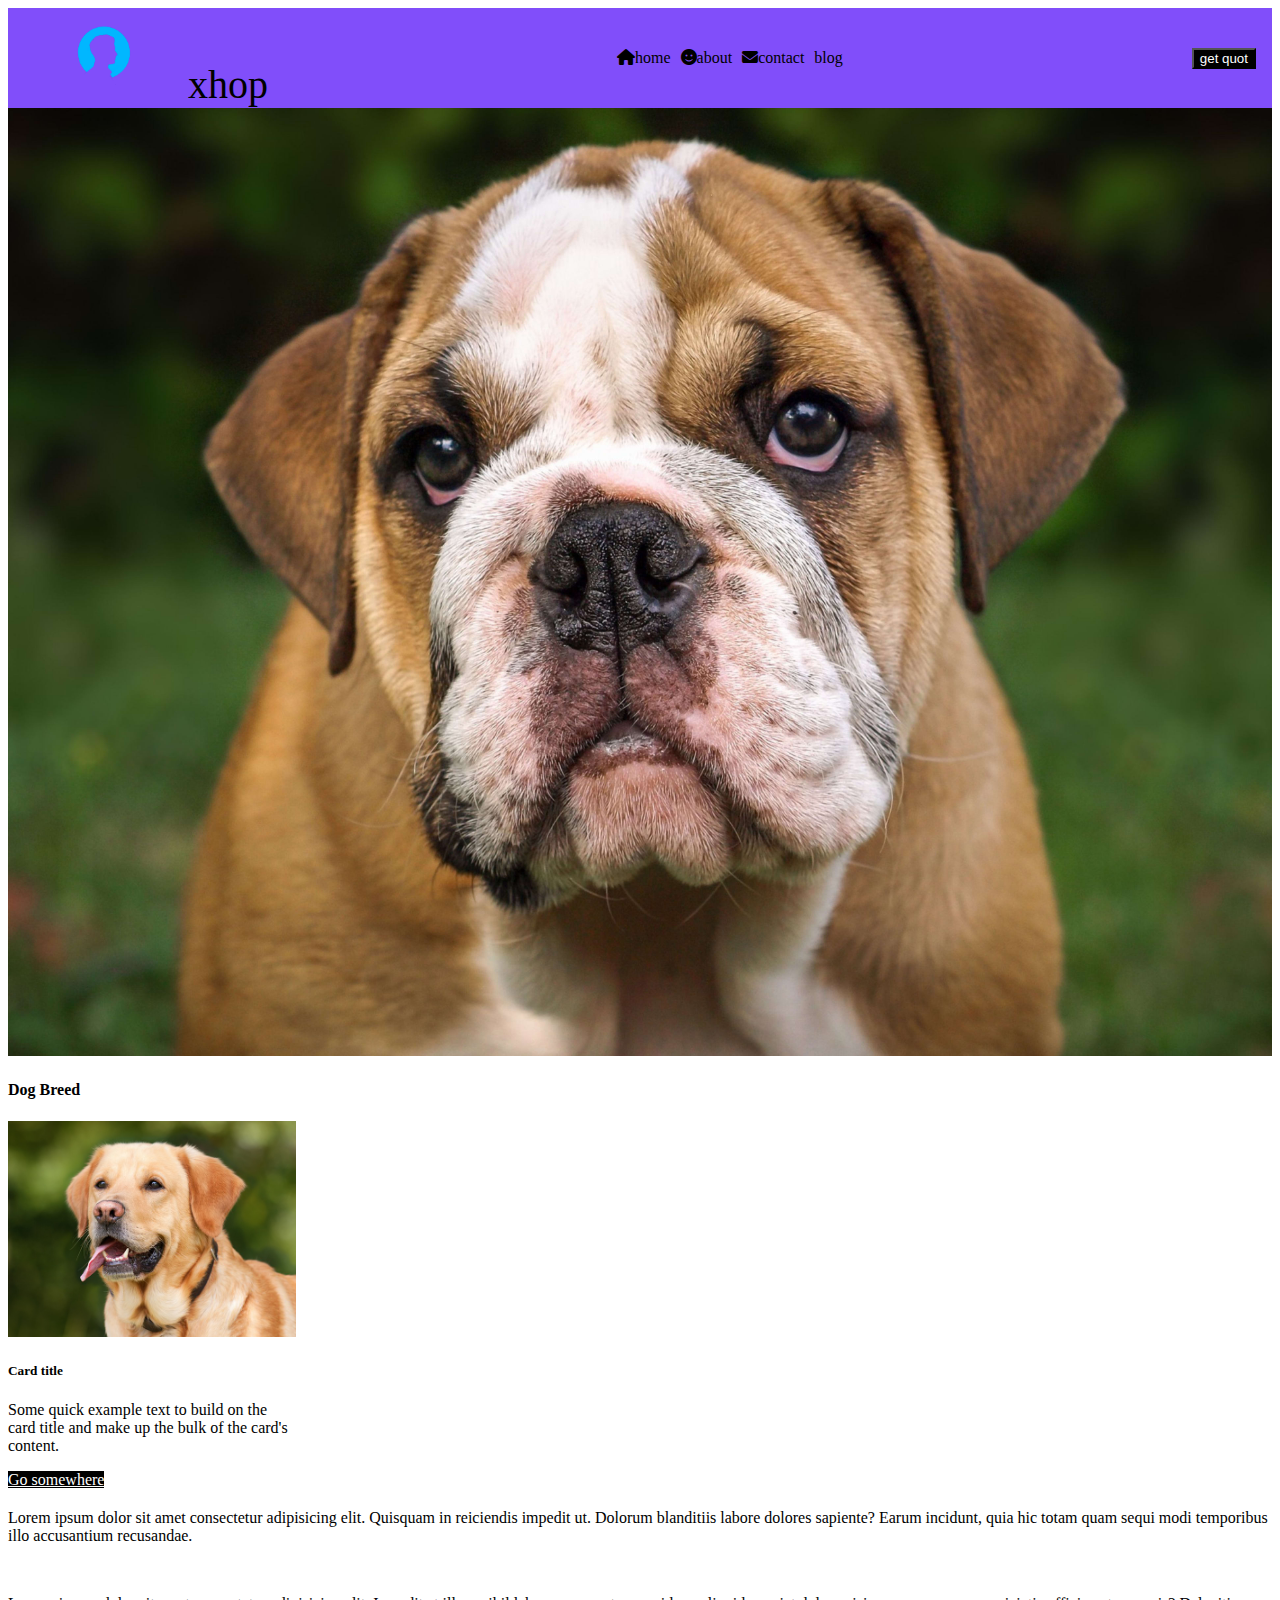
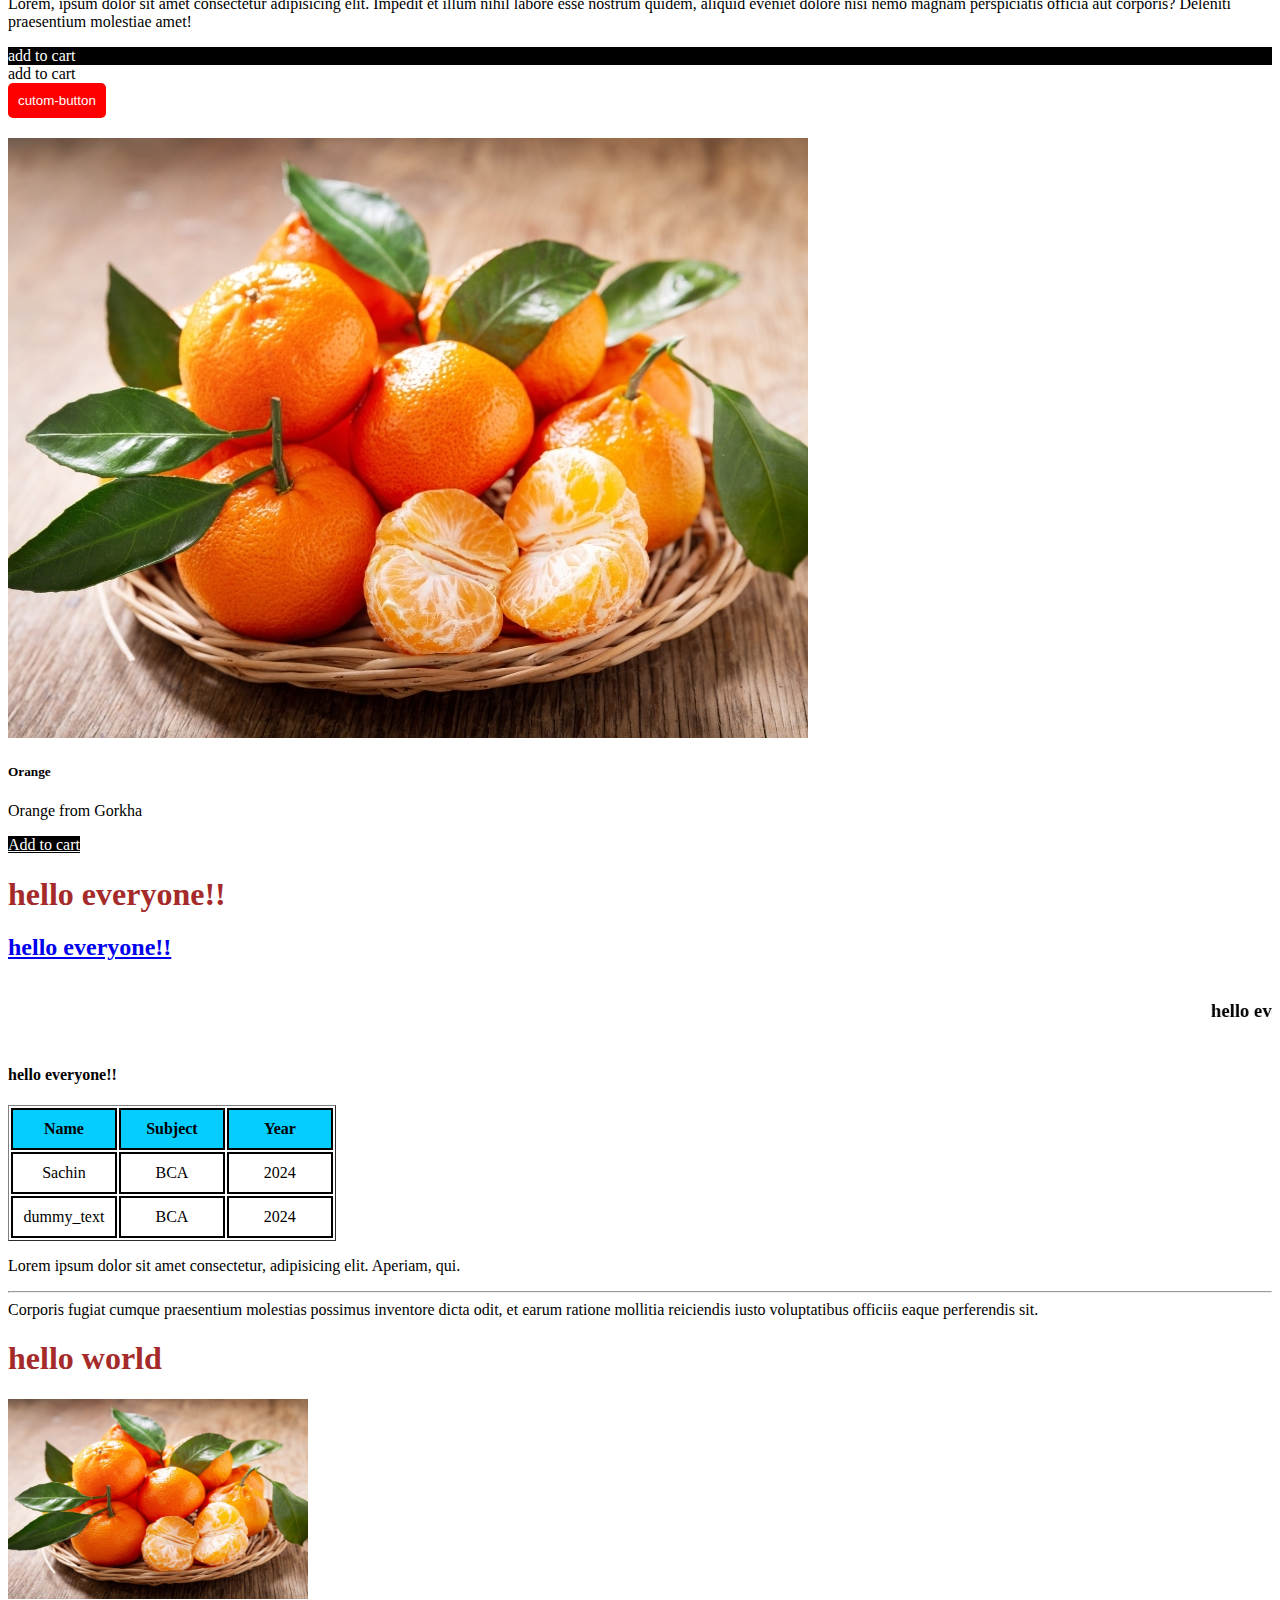
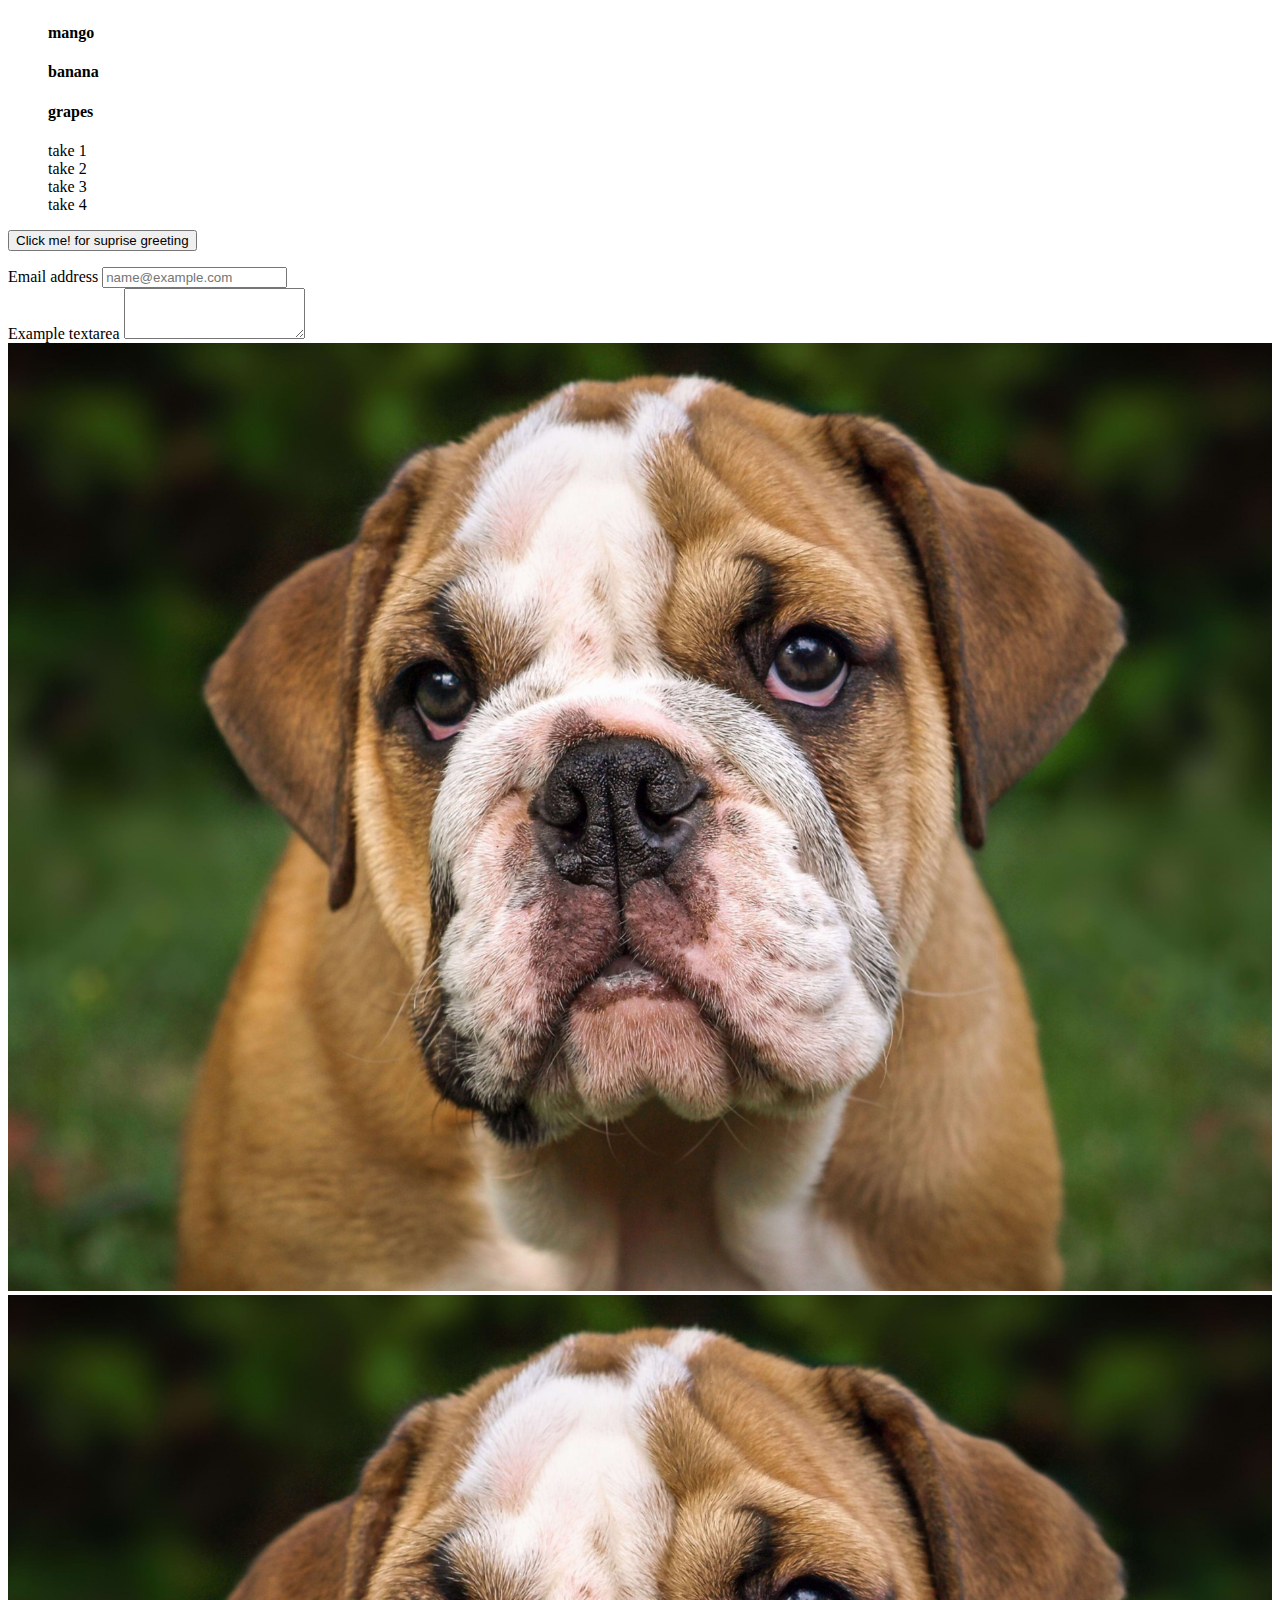
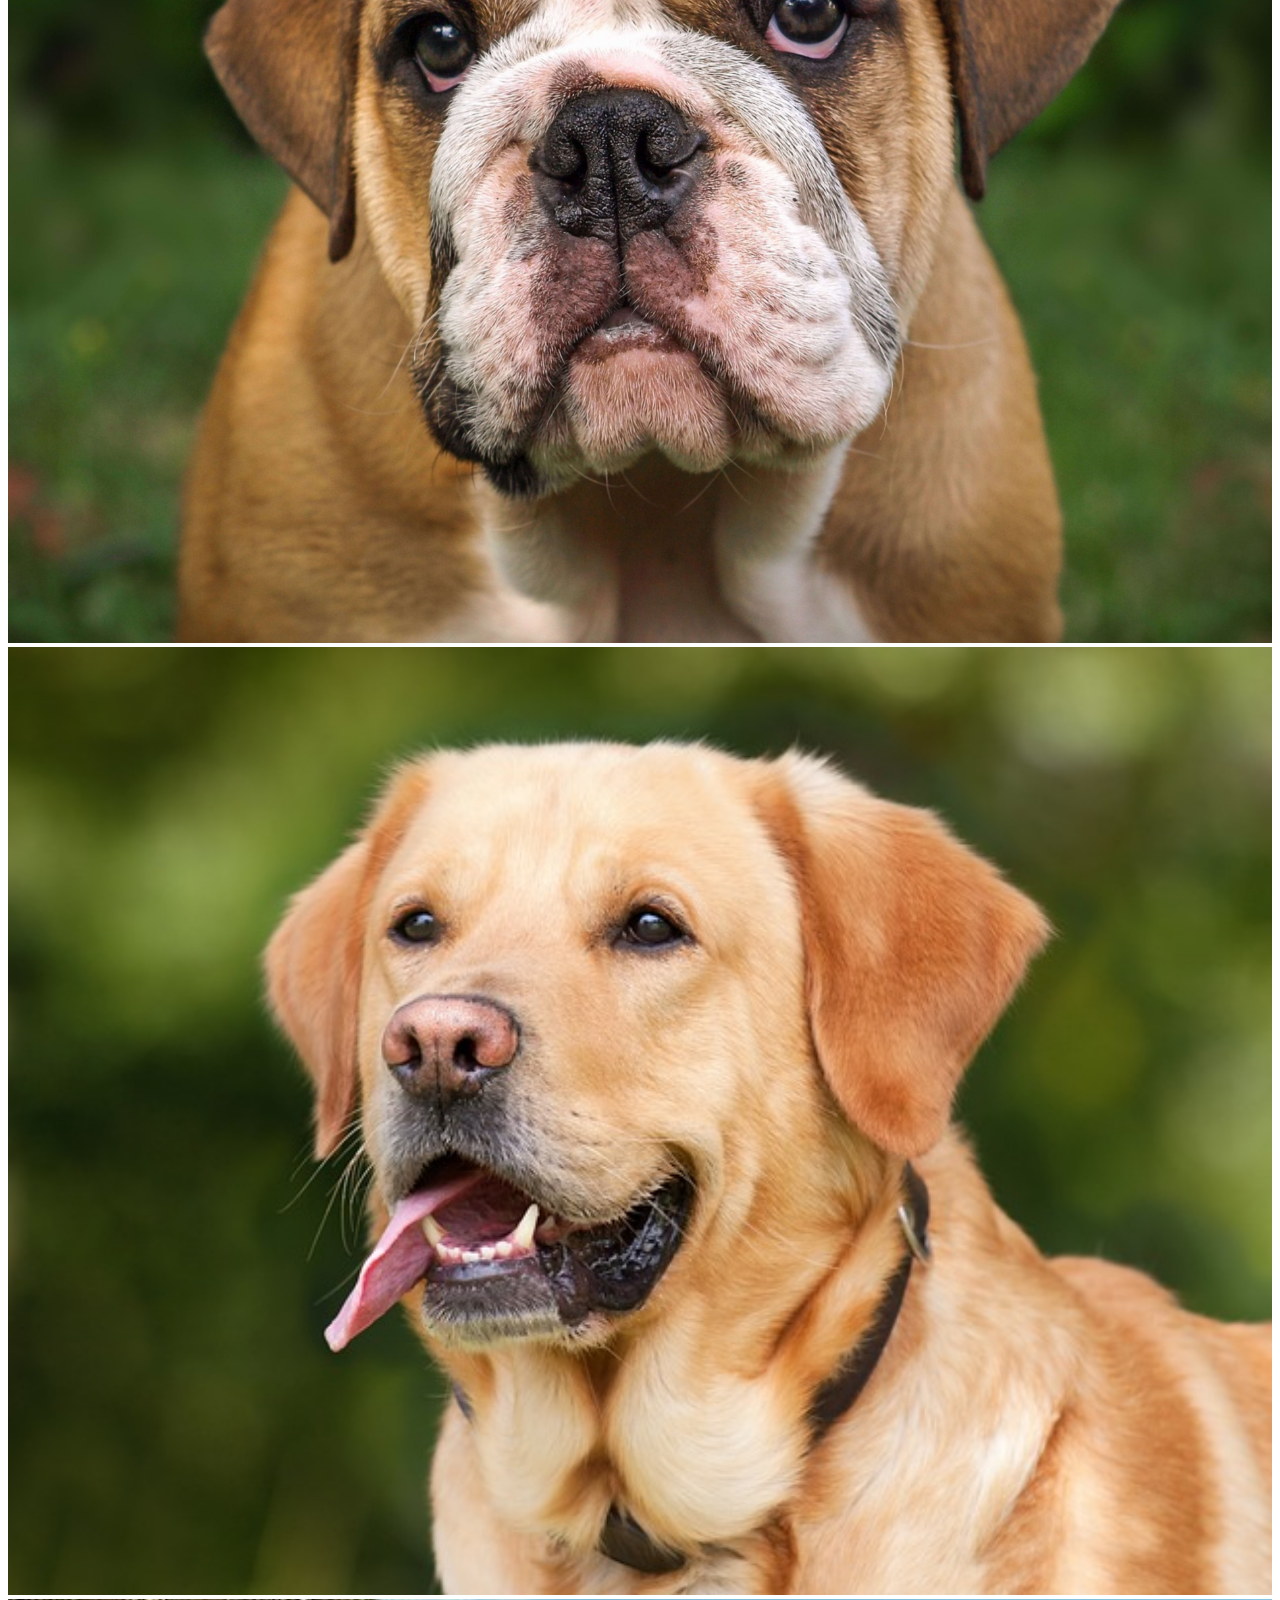
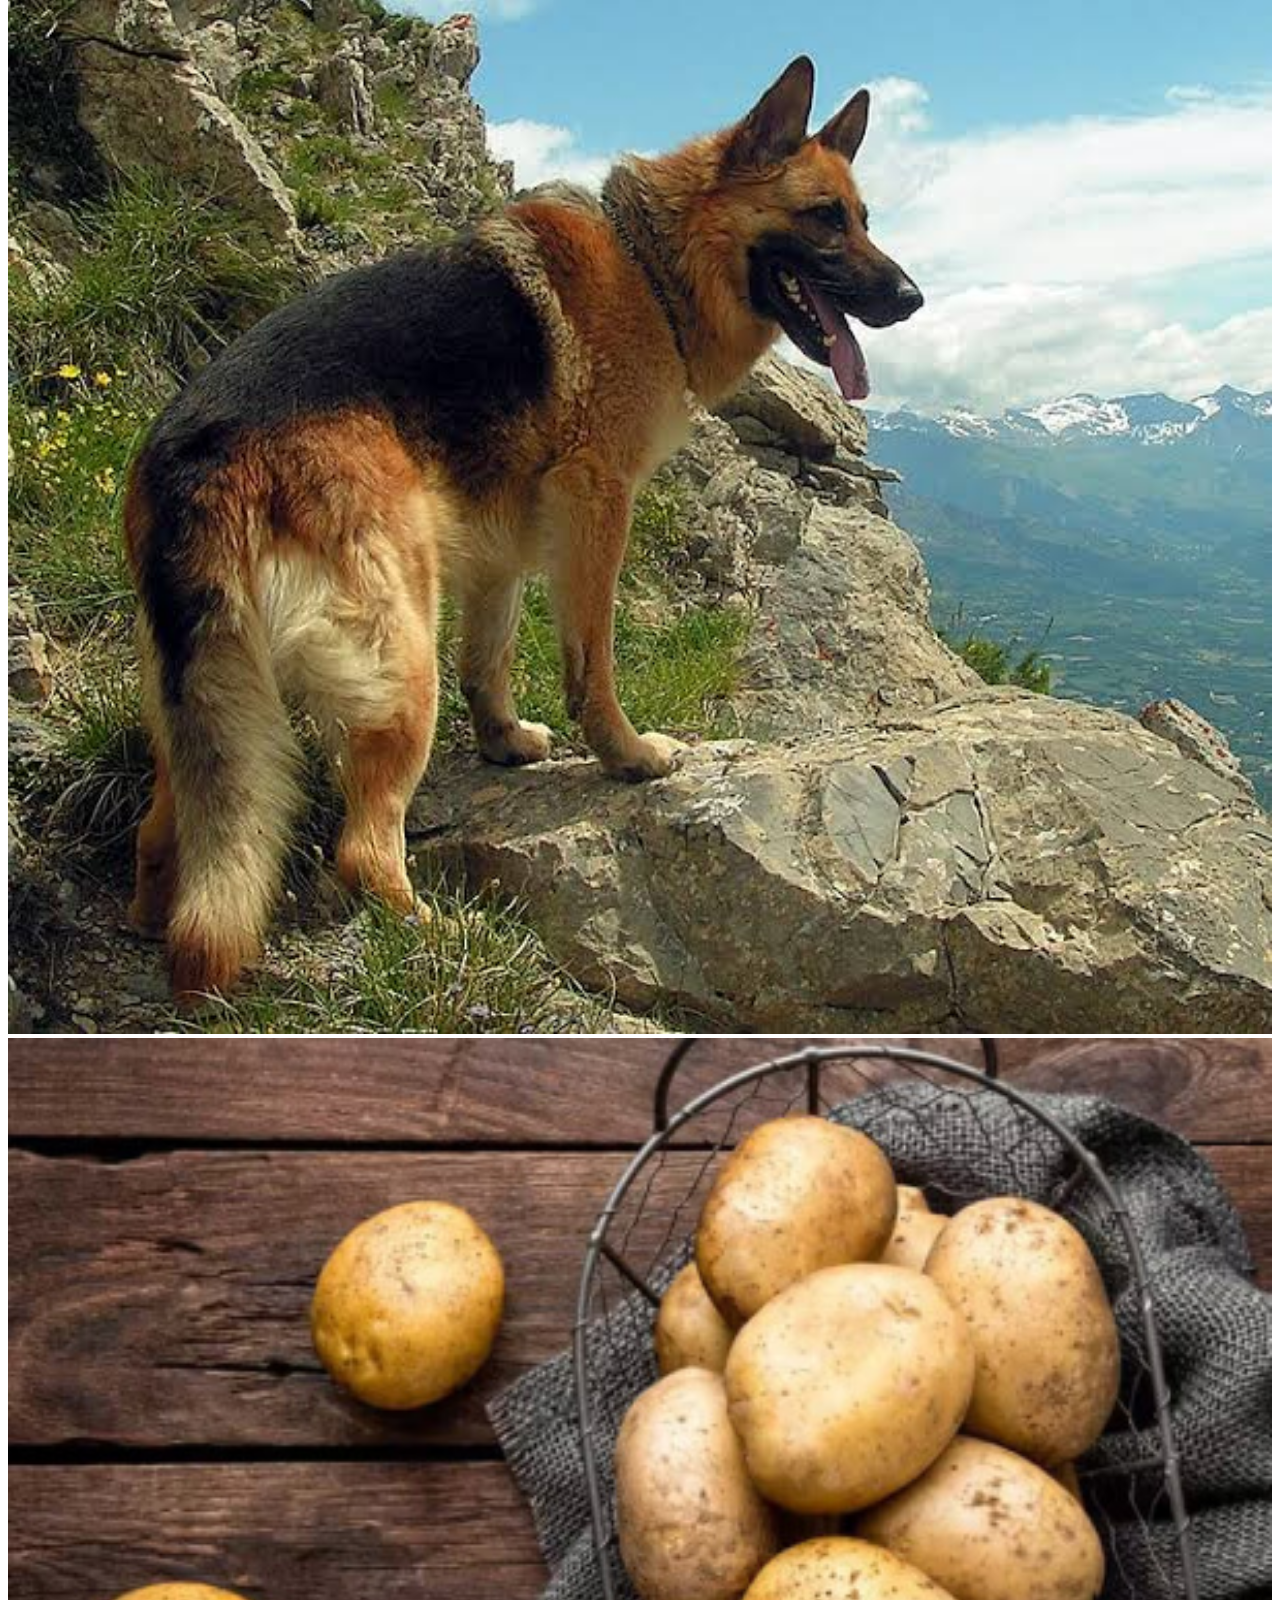
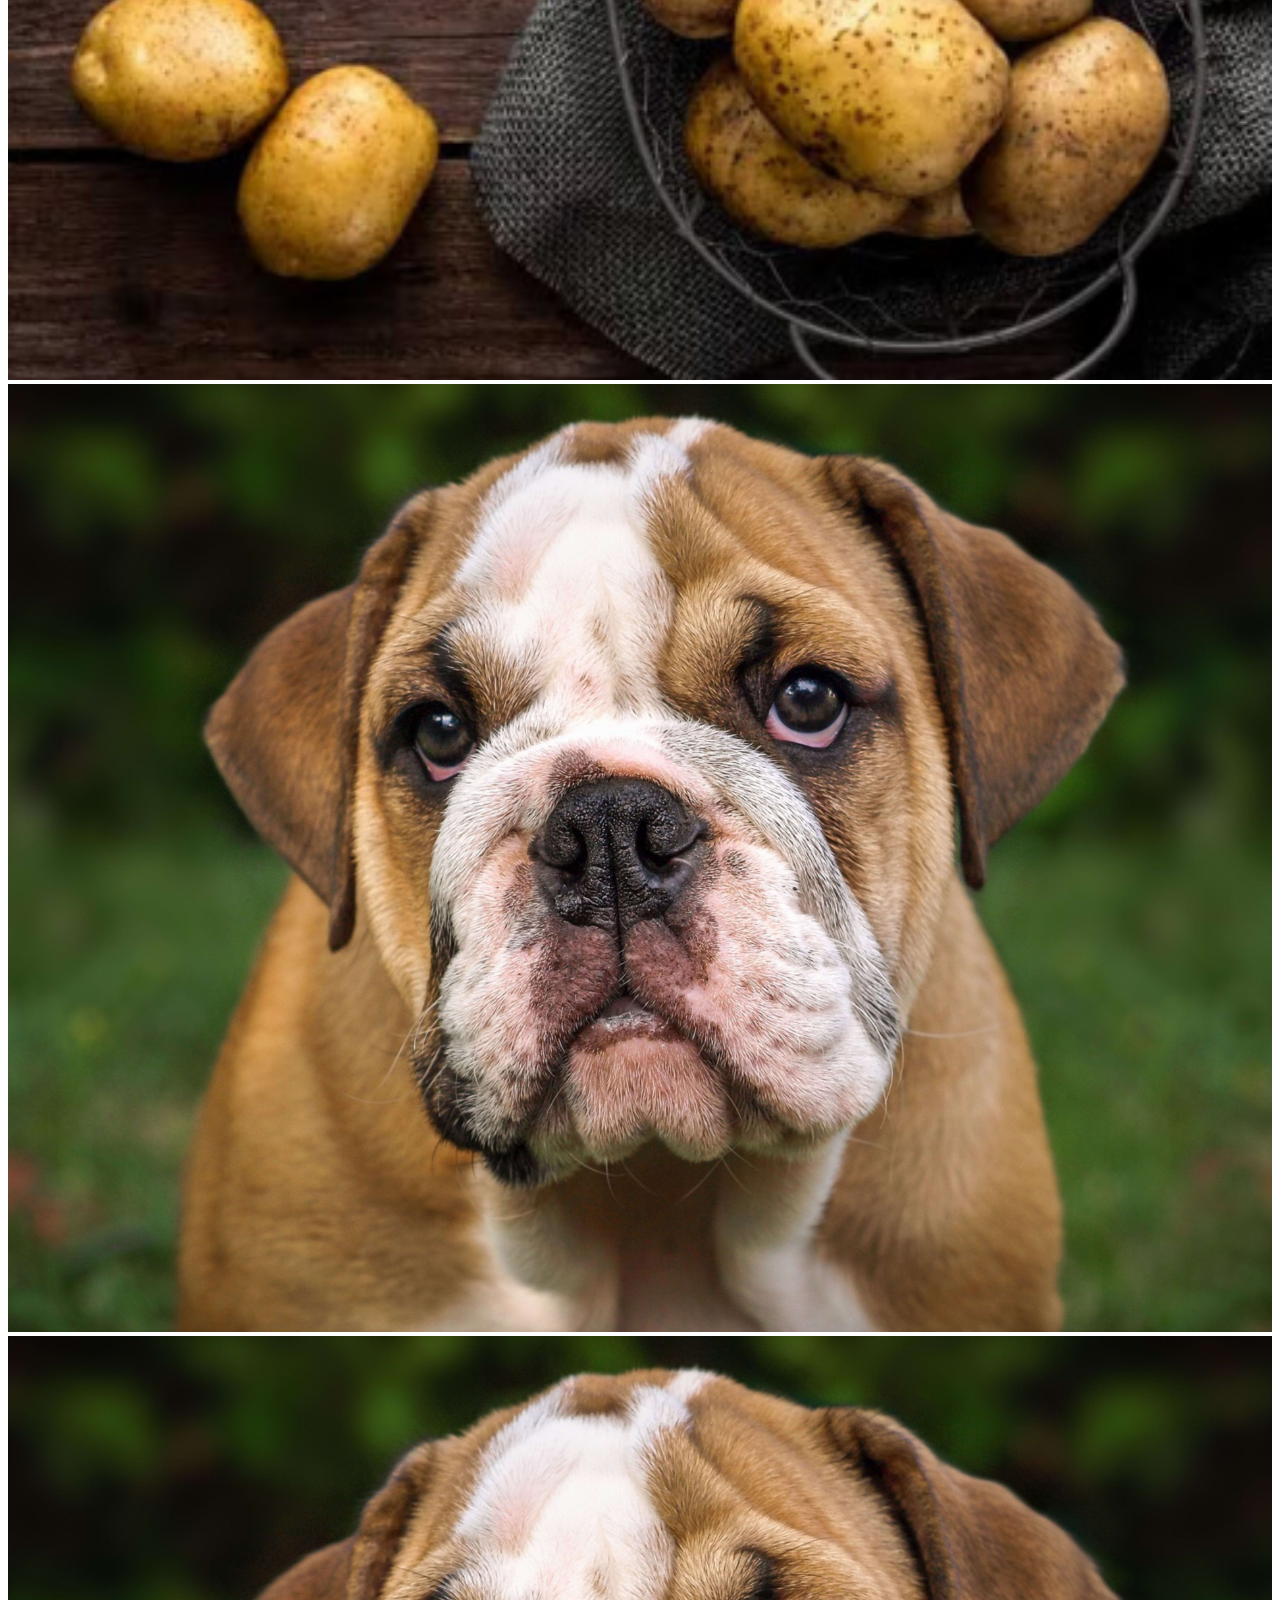
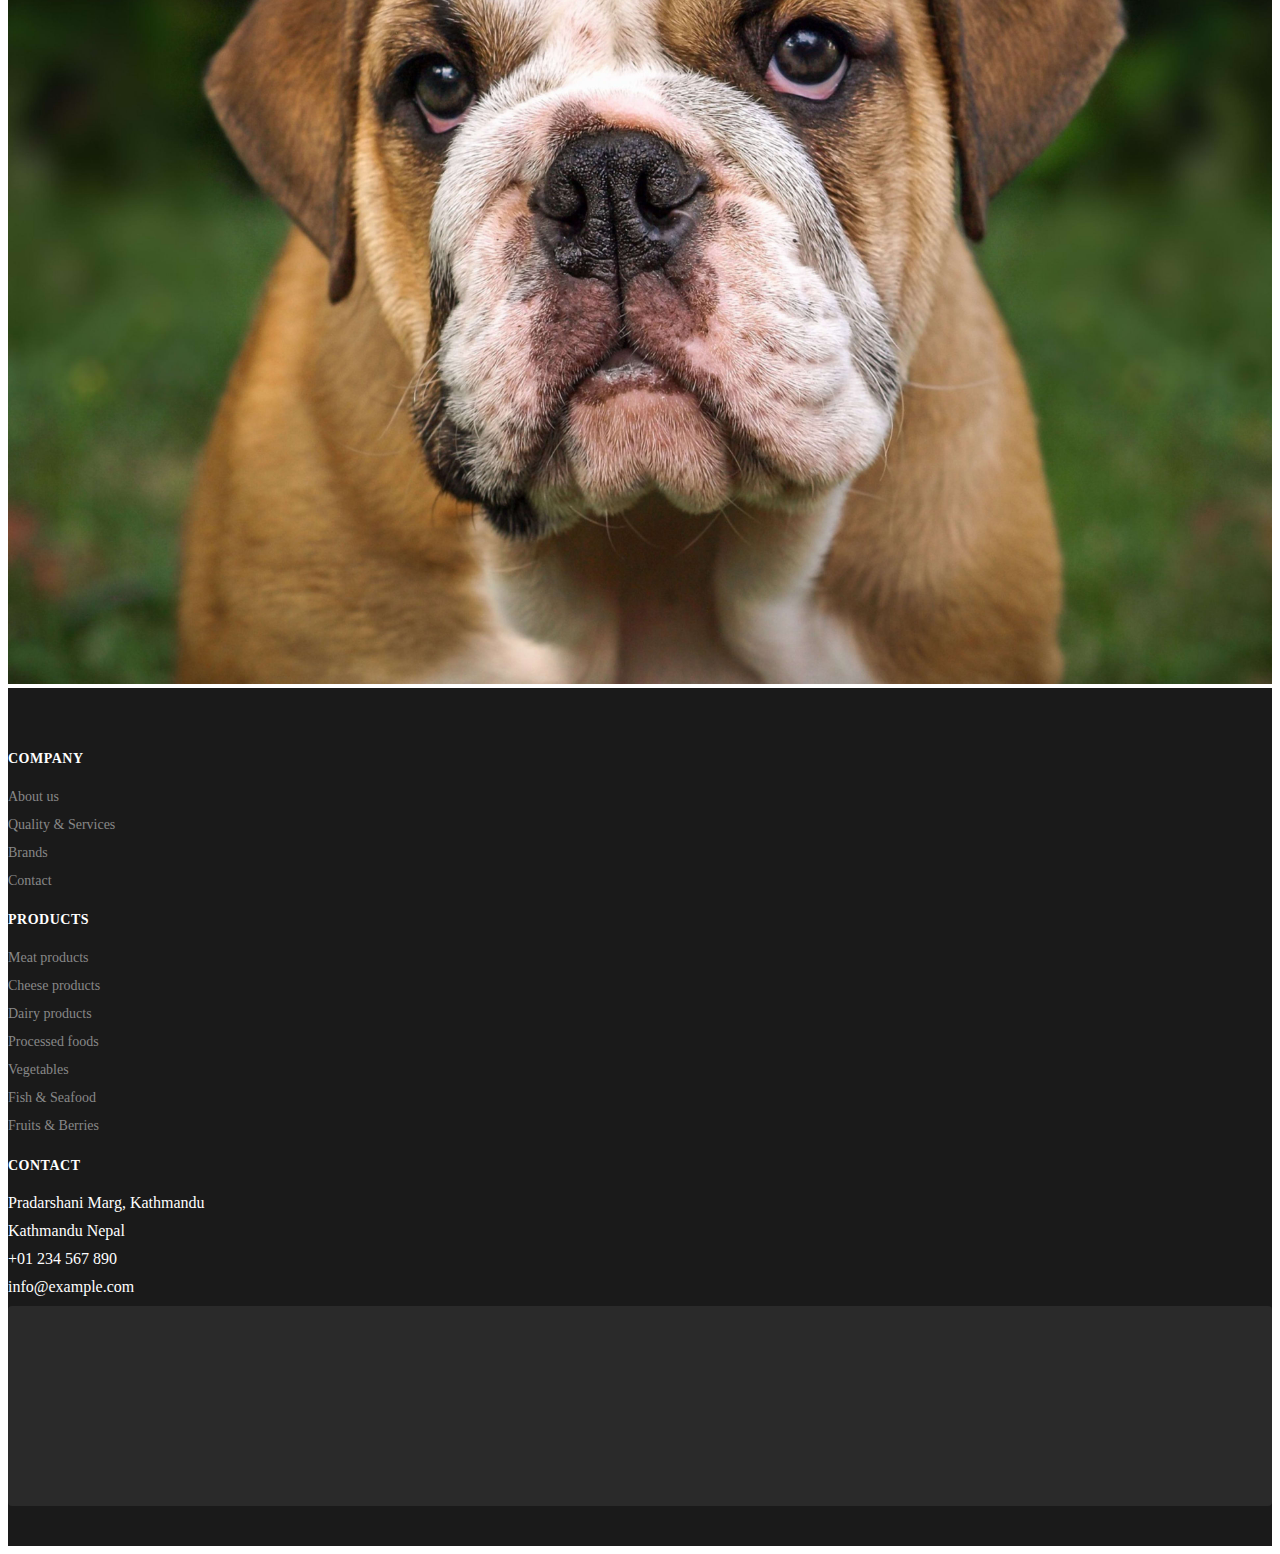
<file: day-10+assignment/index.html>
<!DOCTYPE html>
<html lang="en">

<head>
  <meta charset="UTF-8" />
  <meta name="viewport" content="width=device-width, initial-scale=1.0" />
  <title>my project</title>
  <link rel="stylesheet" href="css/style.css" />

  <!-- bootstrap -->
  <link rel="stylesheet" href="https://cdnjs.cloudflare.com/ajax/libs/font-awesome/6.7.2/css/all.min.css">
  <link href="https://cdn.jsdelivr.net/npm/bootstrap@5.0.2/dist/css/bootstrap.min.css" rel="stylesheet"
    integrity="sha384-EVSTQN3/azprG1Anm3QDgpJLIm9Nao0Yz1ztcQTwFspd3yD65VohhpuuCOmLASjC" crossorigin="anonymous">
  <link rel="preconnect" href="https://fonts.googleapis.com">
  <link rel="preconnect" href="https://fonts.gstatic.com" crossorigin>
  <link href="https://fonts.googleapis.com/css2?family=Inter:wght@400;500;600&display=swap" rel="stylesheet">
</head>

<body>

  <!-- custom nav bar -->
  <div class="custom-nav">

    <div class="logo">
      <img src="./assets/test.png" alt="logo">
      <h class="logo_text">xhop</h>
    </div>

    <div class="first-ul">
      <ul>
        <li><i class="fa-solid fa-house"></i>home</li>
        <li><i class="fa-solid fa-face-smile"></i>about</li>
        <li><i class="fa-solid fa-envelope"></i>contact</li>
        <li>blog</li>
      </ul>
    </div>

    <div class="button-top">
      <button class="btn btn-primary">get quot</button>
    </div>

  </div>


  <div class="container">

    <div class="hero">
      <div class="row">
        <div class="col-md-6">
          <img src="assets/dog1.jpg" alt="">
        </div>
        <div class="col-md-6">
          <h4 class="title111">Dog Breed</h4>

          <div class="card testing-class" style="width: 18rem;">
            <img src="assets/dog2.jpg" class="card-img-top" alt="...">
            <!-- card--top -->
            <div class="card-body">
              <h5 class="card-title">Card title</h5>
              <p class="card-text">Some quick example text to build on the card title and make up the bulk of the card's
                content.</p>
              <a href="#" class="btn btn-primary">Go somewhere</a>
            </div>


          </div>
          <p>Lorem ipsum dolor sit amet consectetur adipisicing elit. Quisquam in reiciendis impedit ut. Dolorum
            blanditiis labore dolores sapiente? Earum incidunt, quia hic totam quam sequi modi temporibus illo
            accusantium recusandae.</p>
          <br>
          <p>Lorem, ipsum dolor sit amet consectetur adipisicing elit. Impedit et illum nihil labore esse nostrum
            quidem, aliquid eveniet dolore nisi nemo magnam perspiciatis officia aut corporis? Deleniti praesentium
            molestiae amet!</p>
          <div class="btn btn-primary">add to cart</div>
          <div class="btn btn-danger">add to cart</div>
          <div>
            <button class="custom-button">
              <div>
                cutom-button
              </div>
            </button>
          </div>
        </div>

      </div>

    </div>

    <div class="card">
      <img src="./assets/oranges.jpg" class="card-img-top" alt="orange image">
      <div class="card-body">
        <h5 class="card-title">Orange</h5>
        <p class="card-text">Orange from Gorkha</p>
        <a href="#" class="btn btn-primary">Add to cart</a>
      </div>
    </div class="color-change">
    <h1>hello <span> everyone!!</span></h1>
    <!-- target= black will open it in a new tab -->
    <div class="button">
      <a href="./home.html" target="_blank">
        <h2>hello everyone!!</h2>
      </a>
    </div>

    <marquee behavior="" direction="">
      <h3>hello everyone!!</h3>
    </marquee>
    <h4>hello everyone!!</h4>

    <!-- table -->
    <table border="1">
      <thead>
        <tr>
          <th>Name</th>
          <th>Subject</th>
          <th>Year</th>
        </tr>
      </thead>
      <tbody>
        <tr>
          <td>Sachin</td>
          <td>BCA</td>
          <td>2024</td>
        </tr>
        <tr>
          <td>dummy_text</td>
          <td>BCA</td>
          <td>2024</td>
        </tr>
      </tbody>
    </table>



    <p>
      <span class="bold">Lorem ipsum</span> dolor sit amet consectetur, adipisicing elit. Aperiam, qui.<br />
      <hr>
      Corporis fugiat cumque praesentium molestias possimus inventore dicta
      odit, et earum ratione mollitia reiciendis iusto voluptatibus officiis
      eaque perferendis sit.
    </p>
    <!-- this is a heading (h1- h6) -->
    <h1>hello world</h1>
    <img src="./assets/oranges.jpg" class="hero-image" alt="image" />

    <ul class="unorder">
      <li>
        <h4>mango</h4>
      </li>
      <li>
        <h4>banana</h4>
      </li>
      <li>
        <h4>grapes</h4>
      </li>
    </ul>

    <ol>
      <li>take 1</li>
      <li>take 2</li>
      <li>take 3</li>
      <li>take 4</li>

    </ol>

    <!-- js dom -->
    <button class="btn btn-success" id="myButton">Click me! for suprise greeting</button>
    <p class="first-para" id="demo"></p>

    <div class="mb-3">
      <label for="exampleFormControlInput1" class="form-label">Email address</label>
      <input type="email" class="form-control" id="exampleFormControlInput1" placeholder="name@example.com">
    </div>
    <div class="mb-3">
      <label for="exampleFormControlTextarea1" class="form-label">Example textarea</label>
      <textarea class="form-control" id="exampleFormControlTextarea1" rows="3"></textarea>
    </div>

    <div class="row">
      <div class="col-md-2">
        <div class="col-md-6">
          <div class="dog1">
            <img src="assets/dog1.jpg" alt="">
          </div>
          <div class="dog1">
            <img src="assets/dog1.jpg" alt="">
          </div>
        </div>

      </div>
      <div class="col-md-2">
        <div class="dog1">
          <img src="assets/dog2.jpg" alt="">
        </div>
      </div>
      <div class="col-md-2">
        <div class="dog1">
          <img src="assets/dog3.jpeg" alt="">
        </div>
      </div>
      <div class="col-md-2">
        <div class="dog1">
          <img src="assets/potato.jpg" alt="">
        </div>
      </div>
      <div class="col-md-2">
        <div class="dog1">
          <img src="assets/dog1.jpg" alt="">
        </div>
      </div>
      <div class="col-md-2">
        <div class="dog1">
          <img src="assets/dog1.jpg" alt="">
        </div>
      </div>
    </div>
    <!-- bootstrap -->
  </div>
  <!-- footer -->
  <footer class="footer-dark">
    <div class="container py-5">
      <div class="row">
        <!-- Company Info -->
        <div class="col-md-3">
          <h5>COMPANY</h5>
          <ul class="list-unstyled">
            <li><a href="#">About us</a></li>
            <li><a href="#">Quality & Services</a></li>
            <li><a href="#">Brands</a></li>
            <li><a href="#">Contact</a></li>
          </ul>
        </div>

        <!-- Products -->
        <div class="col-md-3">
          <h5>PRODUCTS</h5>
          <ul class="list-unstyled">
            <li><a href="#">Meat products</a></li>
            <li><a href="#">Cheese products</a></li>
            <li><a href="#">Dairy products</a></li>
            <li><a href="#">Processed foods</a></li>
            <li><a href="#">Vegetables</a></li>
            <li><a href="#">Fish & Seafood</a></li>
            <li><a href="#">Fruits & Berries</a></li>
          </ul>
        </div>

        <!-- Contact Info -->
        <div class="col-md-3">
          <h5>CONTACT</h5>
          <ul class="list-unstyled">
            <li>Pradarshani Marg, Kathmandu</li>
            <li>Kathmandu Nepal</li>
            <li>+01 234 567 890</li>
            <li>info@example.com</li>
          </ul>
        </div>

        <!-- Map -->
        <div class="col-md-3">
          <div class="map-container">
            <iframe
              src="https://www.google.com/maps/embed?pb=!1m14!1m8!1m3!1d883.1287837346341!2d85.320398!3d27.701377!3m2!1i1024!2i768!4f13.1!3m3!1m2!1s0x39eb19a9122e5dc3%3A0x3eb124f4579db875!2sKathmandu%20Fun%20Park!5e0!3m2!1sen!2snp!4v1742963293326!5m2!1sen!2snp"
              width="100%" height="200" style="border:0;" allowfullscreen="" loading="lazy">
            </iframe>
          </div>
        </div>
      </div>
    </div>
  </footer>
  <script src="https://cdn.jsdelivr.net/npm/@popperjs/core@2.9.2/dist/umd/popper.min.js"
    integrity="sha384-IQsoLXl5PILFhosVNubq5LC7Qb9DXgDA9i+tQ8Zj3iwWAwPtgFTxbJ8NT4GN1R8p" crossorigin="anonymous">
  </script>
  <script src="https://cdn.jsdelivr.net/npm/bootstrap@5.0.2/dist/js/bootstrap.min.js"
    integrity="sha384-cVKIPhGWiC2Al4u+LWgxfKTRIcfu0JTxR+EQDz/bgldoEyl4H0zUF0QKbrJ0EcQF" crossorigin="anonymous">
  </script>
  <script src="./js/index.js"></script>
</body>

</html>
</file>
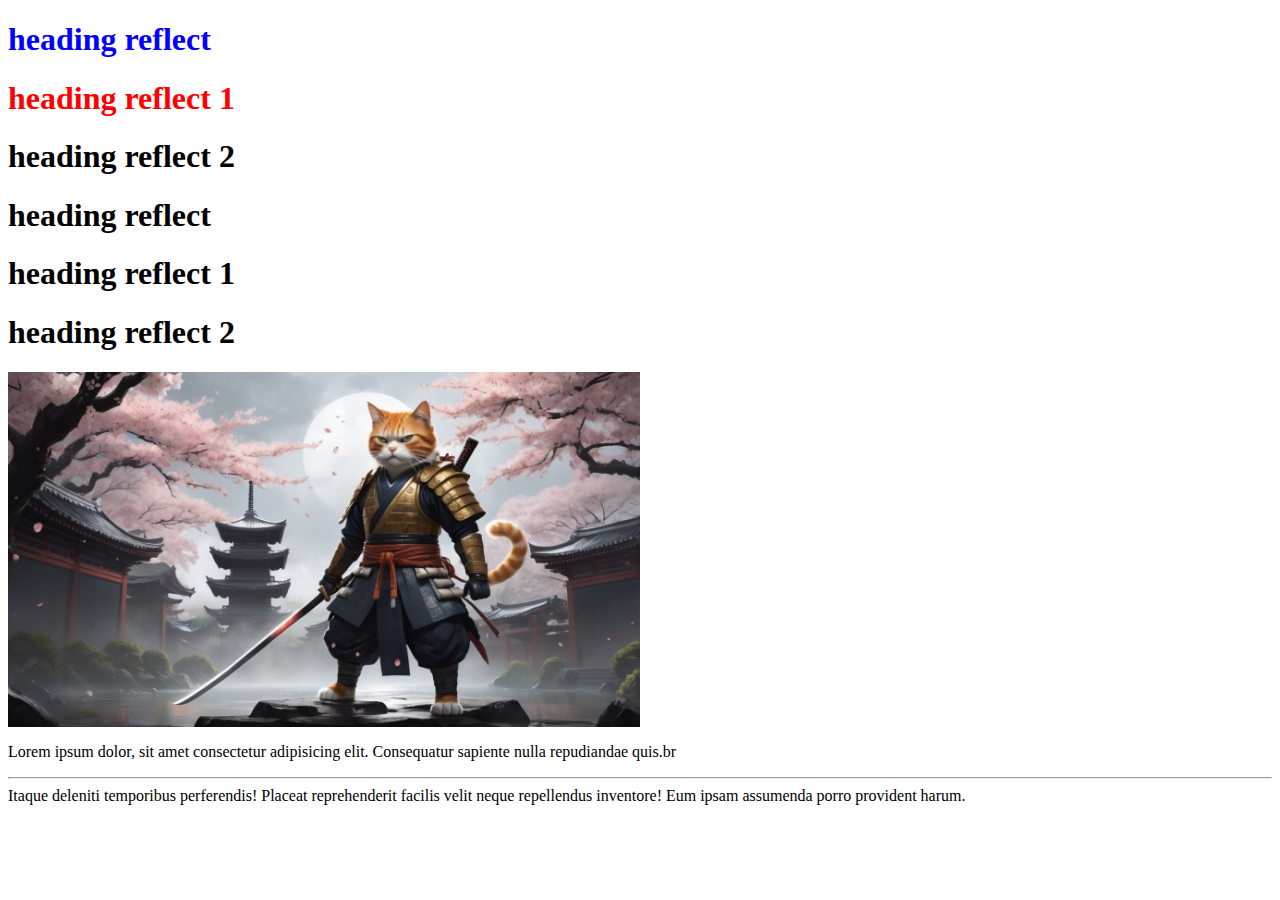
<file: day-2/index.html>
<!DOCTYPE html>
<html lang="en">
<head>
    <meta charset="UTF-8">
    <meta name="viewport" content="width=device-width, initial-scale=1.0">
    <title>day-2 Progress</title>
    <link rel="stylesheet" href="css/style.css">
</head>
<body>

    <div>
    <!-- outer css -->
    <h1 class="head1" id="head1">heading reflect</h1>
    <h1 class="head2" id="head2">heading reflect 1</h1>
    <h1 class="head3" id="head3">heading reflect 2</h1>
    </div>

    <div>
        <!-- in-line css -->
        <h1 style="display: flex;" class="head4" id="head1">heading reflect</h1>
        <h1 class="head5" id="head1">heading reflect 1</h1>
        <h1 class="head6" id="head1">heading reflect 2</h1>
        
        </div>
        
        <div class="image_space">
            <img src="assets/car_samuragi.jpg" alt="car">
            <p>Lorem ipsum dolor, sit amet consectetur adipisicing elit. 
                Consequatur sapiente nulla repudiandae quis.br <br> <hr> Itaque deleniti 
                temporibus perferendis! Placeat reprehenderit facilis velit neque 
                repellendus inventore! Eum ipsam assumenda porro provident
             harum.</p>
        </div>
</body>
</html>
</file>
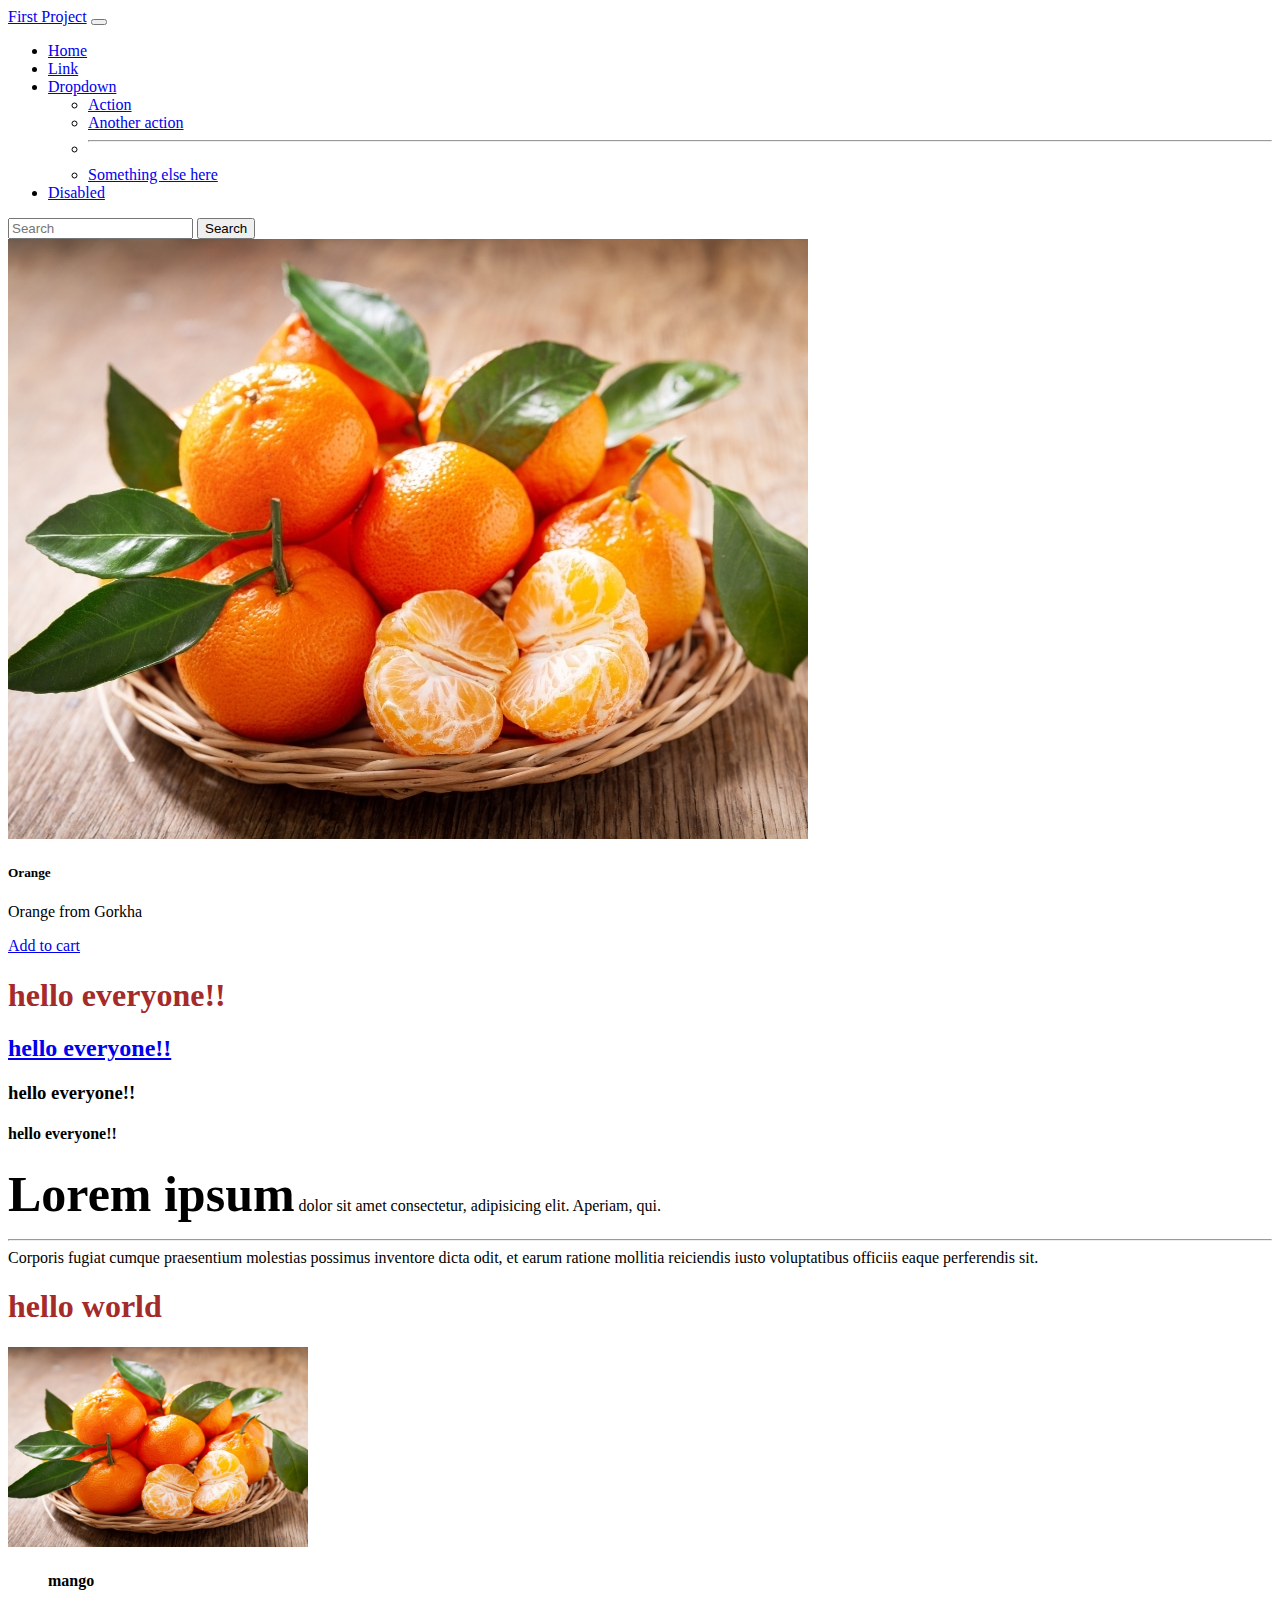
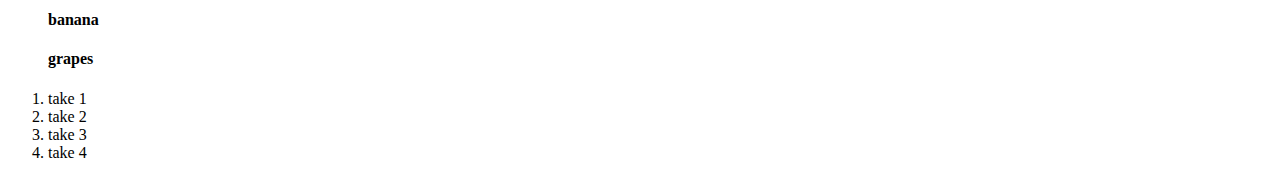
<file: day-4/index.html>
<!DOCTYPE html>
<html lang="en">
  <head>
    <meta charset="UTF-8" />
    <meta name="viewport" content="width=device-width, initial-scale=1.0" />
    <title>my project</title>
    <link rel="stylesheet" href="css/style.css" />

     <!-- bootstrap -->
    <link href="https://cdn.jsdelivr.net/npm/bootstrap@5.0.2/dist/css/bootstrap.min.css" rel="stylesheet" integrity="sha384-EVSTQN3/azprG1Anm3QDgpJLIm9Nao0Yz1ztcQTwFspd3yD65VohhpuuCOmLASjC" crossorigin="anonymous">
  </head>
  <body>
    <nav class="navbar navbar-expand-lg fixed-top navbar-dark bg-dark">
  <div class="container-fluid">
    <a class="navbar-brand" href="#">First Project</a>
    <button class="navbar-toggler" type="button" data-bs-toggle="collapse" data-bs-target="#navbarSupportedContent" aria-controls="navbarSupportedContent" aria-expanded="false" aria-label="Toggle navigation">
      <span class="navbar-toggler-icon"></span>
    </button>
    <div class="collapse navbar-collapse" id="navbarSupportedContent">
      <ul class="navbar-nav me-auto mb-2 mb-lg-0">
        <li class="nav-item">
          <a class="nav-link active" aria-current="page" href="#">Home</a>
        </li>
        <li class="nav-item">
          <a class="nav-link" href="#">Link</a>
        </li>
        <li class="nav-item dropdown">
          <a class="nav-link dropdown-toggle" href="#" id="navbarDropdown" role="button" data-bs-toggle="dropdown" aria-expanded="false">
            Dropdown
          </a>
          <ul class="dropdown-menu" aria-labelledby="navbarDropdown">
            <li><a class="dropdown-item" href="#">Action</a></li>
            <li><a class="dropdown-item" href="#">Another action</a></li>
            <li><hr class="dropdown-divider"></li>
            <li><a class="dropdown-item" href="#">Something else here</a></li>
          </ul>
        </li>
        <li class="nav-item">
          <a class="nav-link disabled" href="#" tabindex="-1" aria-disabled="true">Disabled</a>
        </li>
      </ul>
      <form class="d-flex">
        <input class="form-control me-2" type="search" placeholder="Search" aria-label="Search">
        <button class="btn btn-outline-success" type="submit">Search</button>
      </form>
    </div>
  </div>
</nav>

<div class="navbar">
    <header>

    </header>
</div>


    <div class="container">
      <div class="card" >
  <img src="./assets/oranges.jpg" class="card-img-top" alt="orange image">
  <div class="card-body">
    <h5 class="card-title">Orange</h5>
    <p class="card-text">Orange from Gorkha</p>
    <a href="#" class="btn btn-primary">Add to cart</a>
  </div>
</div class="color-change" >
    <h1>hello <span> everyone!!</span></h1>
    <!-- target= black will open it in a new tab -->
     <div class="button">
    <a href="./home.html" target="_blank"><h2>hello everyone!!</h2></a>
</div>
    <h3>hello everyone!!</h3>
    <h4>hello everyone!!</h4>
    <p>
      <span class="bold">Lorem ipsum</span>  dolor sit amet consectetur, adipisicing elit. Aperiam, qui.<br /> <hr>
      Corporis fugiat cumque praesentium molestias possimus inventore dicta
      odit, et earum ratione mollitia reiciendis iusto voluptatibus officiis
      eaque perferendis sit.
    </p>
    <!-- this is a heading (h1- h6) -->
    <h1>hello world</h1>
    <img src="./assets/oranges.jpg" class="hero-image" alt="image" />

    <ul class="unorder">
        <li>
            <h4>mango</h4>
        </li>
        <li><h4>banana</h4></li>
        <li><h4>grapes</h4></li>
    </ul>

    <ol>
        <li>take 1</li>
        <li>take 2</li>
        <li>take 3</li>
        <li>take 4</li>

    </ol>

<!-- bootstrap -->
    <script src="https://cdn.jsdelivr.net/npm/@popperjs/core@2.9.2/dist/umd/popper.min.js" integrity="sha384-IQsoLXl5PILFhosVNubq5LC7Qb9DXgDA9i+tQ8Zj3iwWAwPtgFTxbJ8NT4GN1R8p" crossorigin="anonymous"></script>
<script src="https://cdn.jsdelivr.net/npm/bootstrap@5.0.2/dist/js/bootstrap.min.js" integrity="sha384-cVKIPhGWiC2Al4u+LWgxfKTRIcfu0JTxR+EQDz/bgldoEyl4H0zUF0QKbrJ0EcQF" crossorigin="anonymous"></script>
</div>

<footer>
    <div>

    </div>
</footer>
  </body>
</html>
</file>
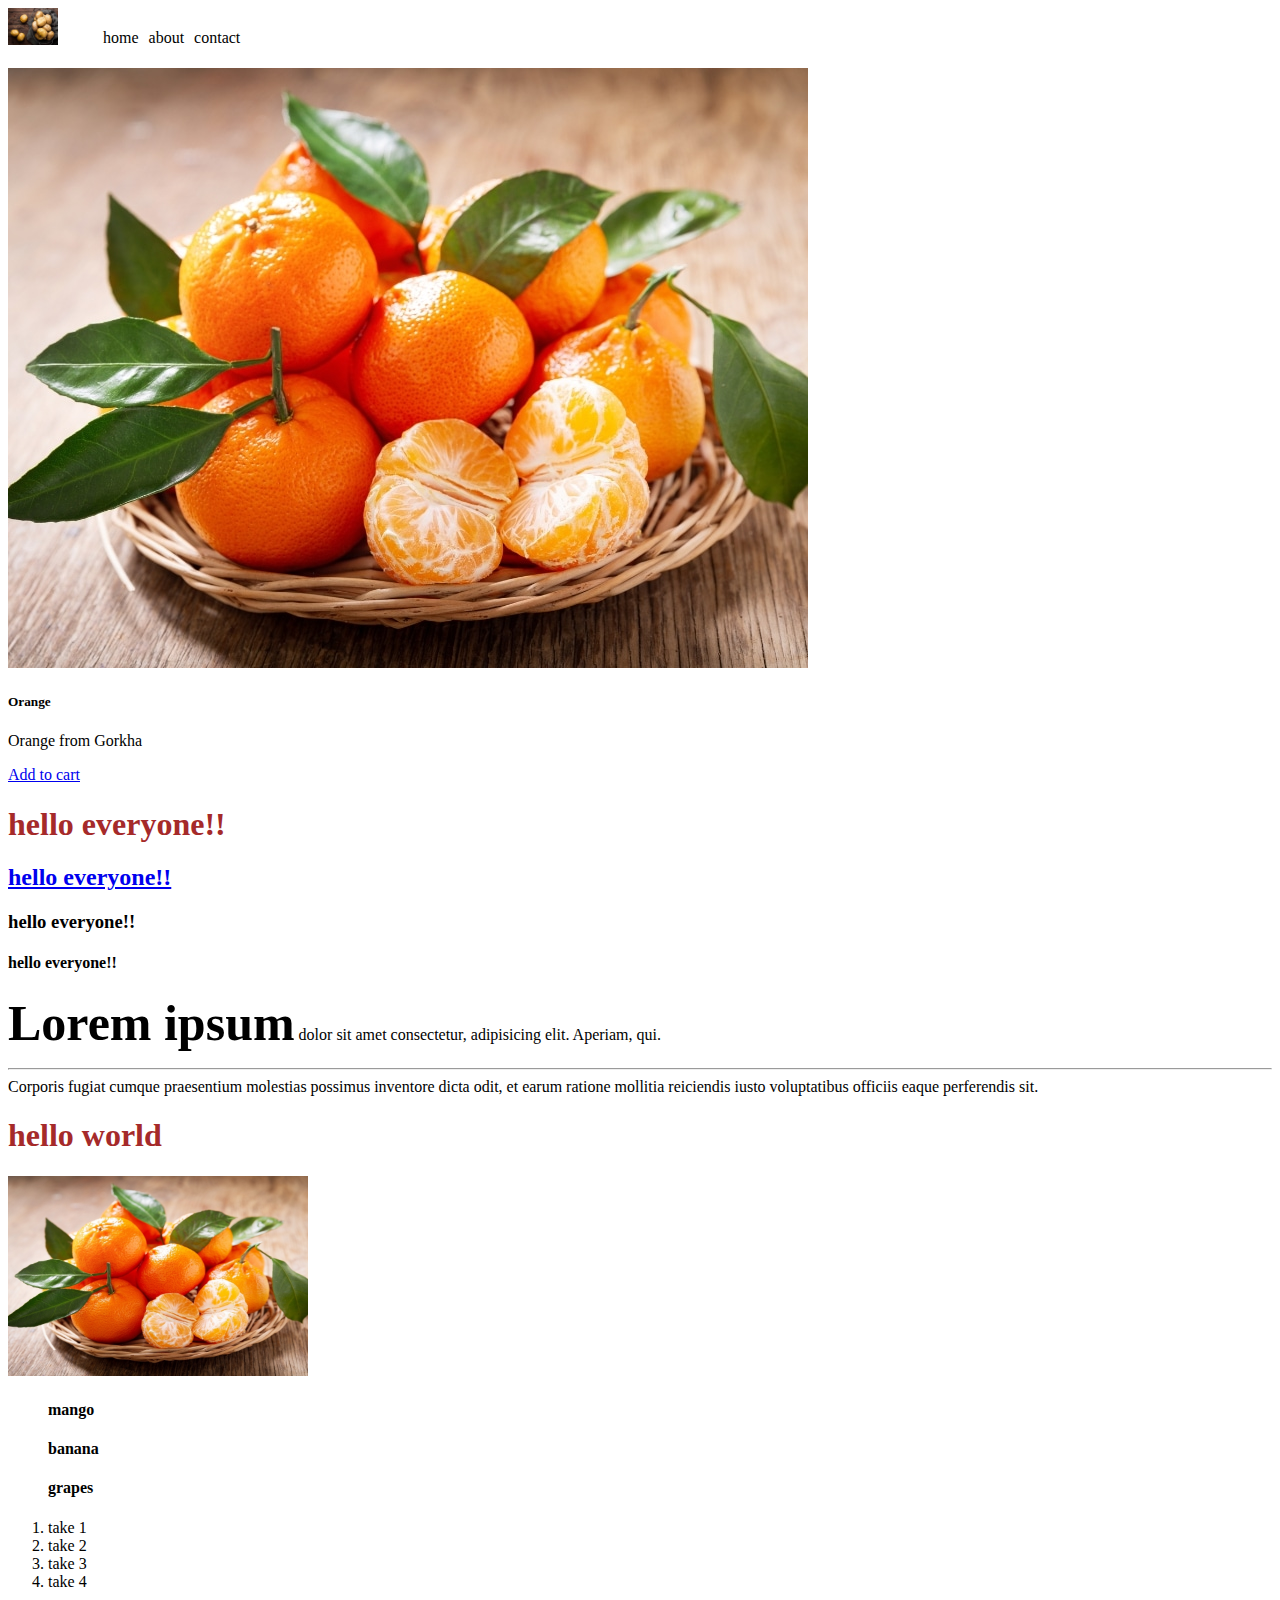
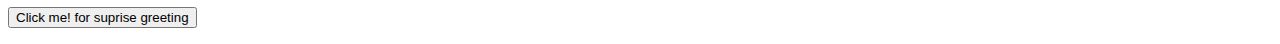
<file: day-5(basic javascript)/index.html>
<!DOCTYPE html>
<html lang="en">
  <head>
    <meta charset="UTF-8" />
    <meta name="viewport" content="width=device-width, initial-scale=1.0" />
    <title>my project</title>
    <link rel="stylesheet" href="css/style.css" />

     <!-- bootstrap -->
    <link href="https://cdn.jsdelivr.net/npm/bootstrap@5.0.2/dist/css/bootstrap.min.css" rel="stylesheet" integrity="sha384-EVSTQN3/azprG1Anm3QDgpJLIm9Nao0Yz1ztcQTwFspd3yD65VohhpuuCOmLASjC" crossorigin="anonymous">
  </head>
  <body>

<div class="custom-nav">

  <div class="logo">
    <img style="width: 50px;" src="./assets/potato.jpg" alt="logo">
  </div>
  
<div class="first-ul">
  <ul>
    <li>home</li>
    <li>about</li>
    <li>contact</li>

  </ul>
</div>

</div>


    <div class="container">
      <div class="card" >
  <img src="./assets/oranges.jpg" class="card-img-top" alt="orange image">
  <div class="card-body">
    <h5 class="card-title">Orange</h5>
    <p class="card-text">Orange from Gorkha</p>
    <a href="#" class="btn btn-primary">Add to cart</a>
  </div>
</div class="color-change" >
    <h1>hello <span> everyone!!</span></h1>
    <!-- target= black will open it in a new tab -->
     <div class="button">
    <a href="./home.html" target="_blank"><h2>hello everyone!!</h2></a>
</div>
    <h3>hello everyone!!</h3>
    <h4>hello everyone!!</h4>
    <p>
      <span class="bold">Lorem ipsum</span>  dolor sit amet consectetur, adipisicing elit. Aperiam, qui.<br /> <hr>
      Corporis fugiat cumque praesentium molestias possimus inventore dicta
      odit, et earum ratione mollitia reiciendis iusto voluptatibus officiis
      eaque perferendis sit.
    </p>
    <!-- this is a heading (h1- h6) -->
    <h1>hello world</h1>
    <img src="./assets/oranges.jpg" class="hero-image" alt="image" />

    <ul class="unorder">
        <li>
            <h4>mango</h4>
        </li>
        <li><h4>banana</h4></li>
        <li><h4>grapes</h4></li>
    </ul>

    <ol>
        <li>take 1</li>
        <li>take 2</li>
        <li>take 3</li>
        <li>take 4</li>

    </ol>

<!-- js dom -->
    <button class="btn btn-success" id="myButton">Click me! for suprise greeting</button>
    <p class="first-para" id="demo"></p>

    <script> 
      const button = document.getElementById("myButton");
      const demo = document.getElementById("demo")
      button.addEventListener("click", function(){
        demo.textContent = "Good afternoon all!!";
      })
    </script>


<!-- bootstrap -->
    <script src="https://cdn.jsdelivr.net/npm/@popperjs/core@2.9.2/dist/umd/popper.min.js" integrity="sha384-IQsoLXl5PILFhosVNubq5LC7Qb9DXgDA9i+tQ8Zj3iwWAwPtgFTxbJ8NT4GN1R8p" crossorigin="anonymous"></script>
<script src="https://cdn.jsdelivr.net/npm/bootstrap@5.0.2/dist/js/bootstrap.min.js" integrity="sha384-cVKIPhGWiC2Al4u+LWgxfKTRIcfu0JTxR+EQDz/bgldoEyl4H0zUF0QKbrJ0EcQF" crossorigin="anonymous"></script>
</div>

<footer>
    <div>

    </div>
</footer>
<script src="./js/index.js"></script>
  </body>
</html>
</file>
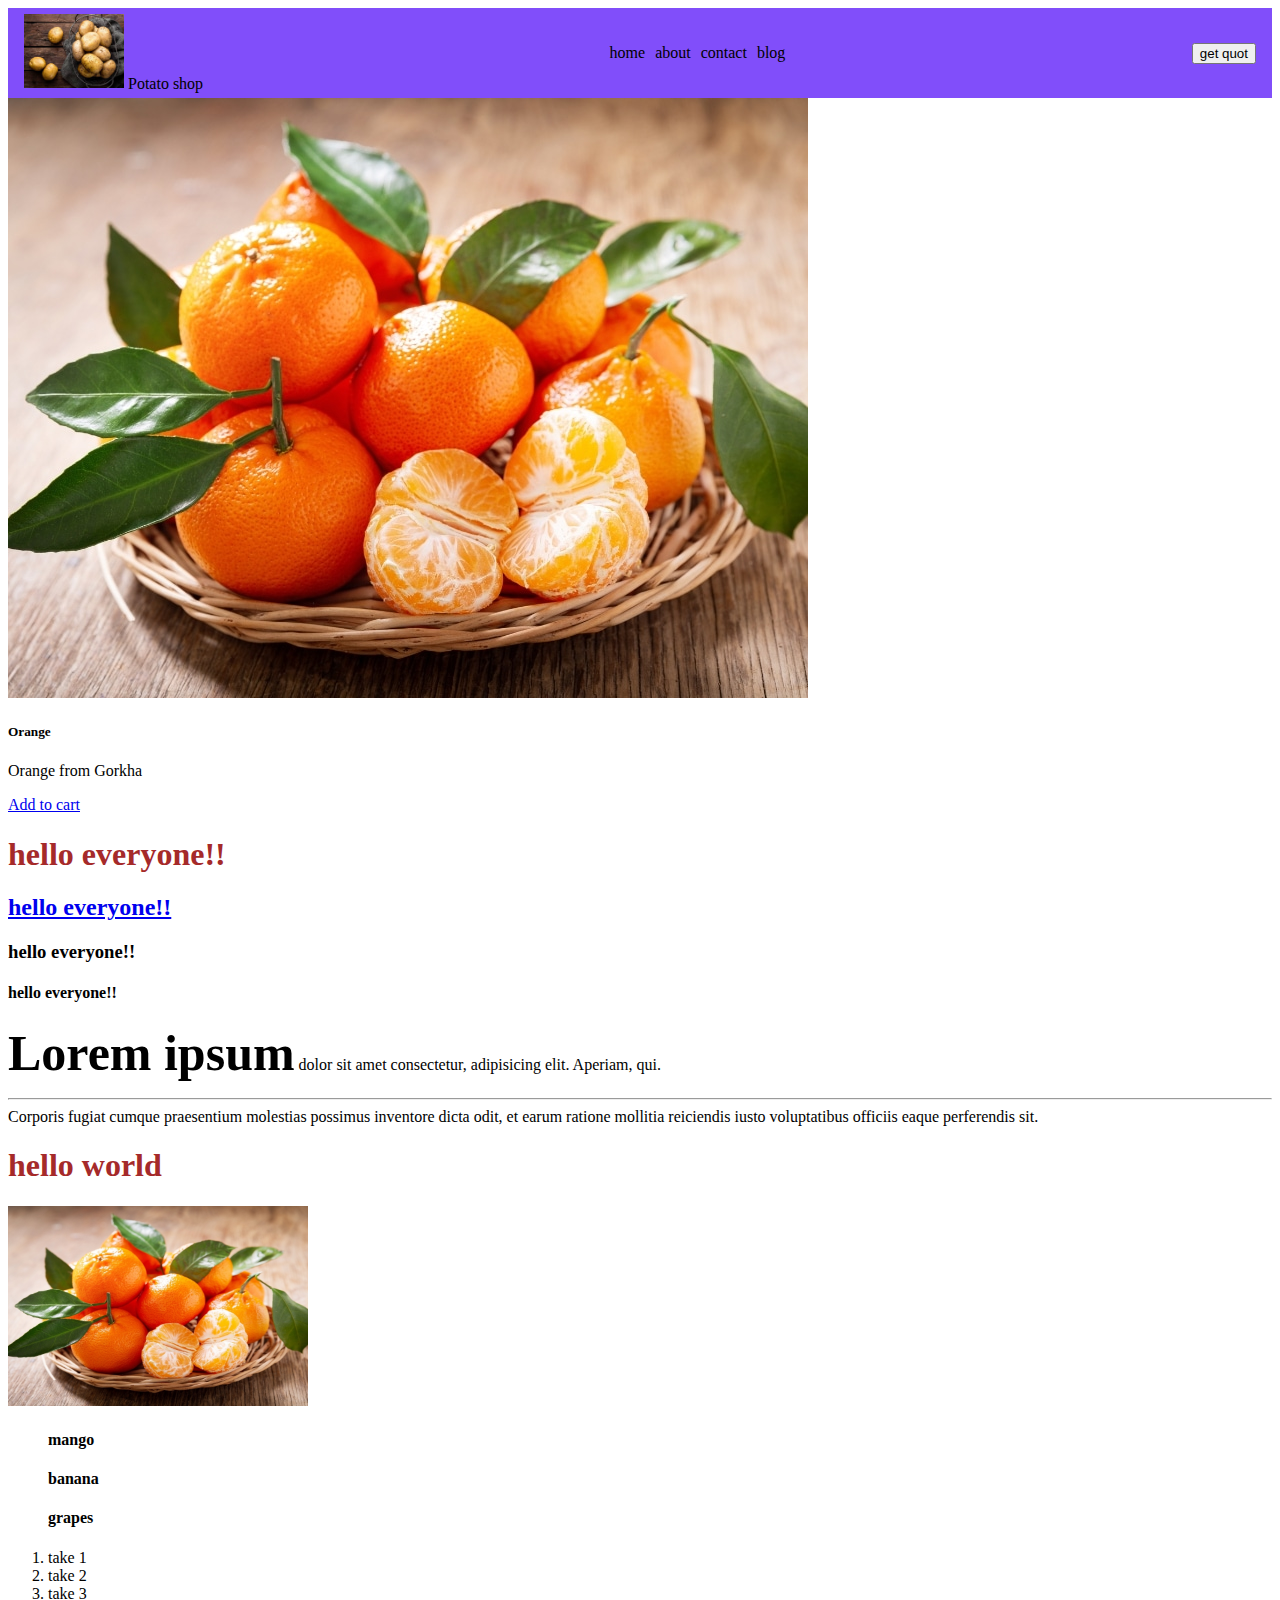
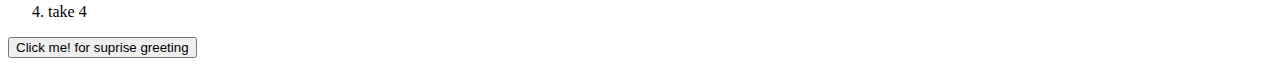
<file: day-6/index.html>
<!DOCTYPE html>
<html lang="en">
  <head>
    <meta charset="UTF-8" />
    <meta name="viewport" content="width=device-width, initial-scale=1.0" />
    <title>my project</title>
    <link rel="stylesheet" href="css/style.css" />

     <!-- bootstrap -->
    <link href="https://cdn.jsdelivr.net/npm/bootstrap@5.0.2/dist/css/bootstrap.min.css" rel="stylesheet" integrity="sha384-EVSTQN3/azprG1Anm3QDgpJLIm9Nao0Yz1ztcQTwFspd3yD65VohhpuuCOmLASjC" crossorigin="anonymous">
  </head>
  <body>

    <!-- custom nav bar -->
<div class="custom-nav">

  <div class="logo">
    <img style="width: 100px;" src="./assets/potato.jpg" alt="logo">
    <h class="logo_text">Potato shop</h>
  </div>
  
<div class="first-ul">
  <ul>
    <li>home</li>
    <li>about</li>
    <li>contact</li>
    <li>blog</li>
  </ul>
</div>

  <div class="button-top">
    <button class="btn btn-primary">get quot</button>
  </div>

</div>


    <div class="container">
      <div class="card" >
  <img src="./assets/oranges.jpg" class="card-img-top" alt="orange image">
  <div class="card-body">
    <h5 class="card-title">Orange</h5>
    <p class="card-text">Orange from Gorkha</p>
    <a href="#" class="btn btn-primary">Add to cart</a>
  </div>
</div class="color-change" >
    <h1>hello <span> everyone!!</span></h1>
    <!-- target= black will open it in a new tab -->
     <div class="button">
    <a href="./home.html" target="_blank"><h2>hello everyone!!</h2></a>
</div>
    <h3>hello everyone!!</h3>
    <h4>hello everyone!!</h4>
    <p>
      <span class="bold">Lorem ipsum</span>  dolor sit amet consectetur, adipisicing elit. Aperiam, qui.<br /> <hr>
      Corporis fugiat cumque praesentium molestias possimus inventore dicta
      odit, et earum ratione mollitia reiciendis iusto voluptatibus officiis
      eaque perferendis sit.
    </p>
    <!-- this is a heading (h1- h6) -->
    <h1>hello world</h1>
    <img src="./assets/oranges.jpg" class="hero-image" alt="image" />

    <ul class="unorder">
        <li>
            <h4>mango</h4>
        </li>
        <li><h4>banana</h4></li>
        <li><h4>grapes</h4></li>
    </ul>

    <ol>
        <li>take 1</li>
        <li>take 2</li>
        <li>take 3</li>
        <li>take 4</li>

    </ol>

<!-- js dom -->
    <button class="btn btn-success" id="myButton">Click me! for suprise greeting</button>
    <p class="first-para" id="demo"></p>

    <script> 
      const button = document.getElementById("myButton");
      const demo = document.getElementById("demo")
      button.addEventListener("click", function(){
        demo.textContent = "Good afternoon all!!";
      })
    </script>


<!-- bootstrap -->
    <script src="https://cdn.jsdelivr.net/npm/@popperjs/core@2.9.2/dist/umd/popper.min.js" integrity="sha384-IQsoLXl5PILFhosVNubq5LC7Qb9DXgDA9i+tQ8Zj3iwWAwPtgFTxbJ8NT4GN1R8p" crossorigin="anonymous"></script>
<script src="https://cdn.jsdelivr.net/npm/bootstrap@5.0.2/dist/js/bootstrap.min.js" integrity="sha384-cVKIPhGWiC2Al4u+LWgxfKTRIcfu0JTxR+EQDz/bgldoEyl4H0zUF0QKbrJ0EcQF" crossorigin="anonymous"></script>
</div>

<footer>
    <div>

    </div>
</footer>
<script src="./js/index.js"></script>
  </body>
</html>
</file>
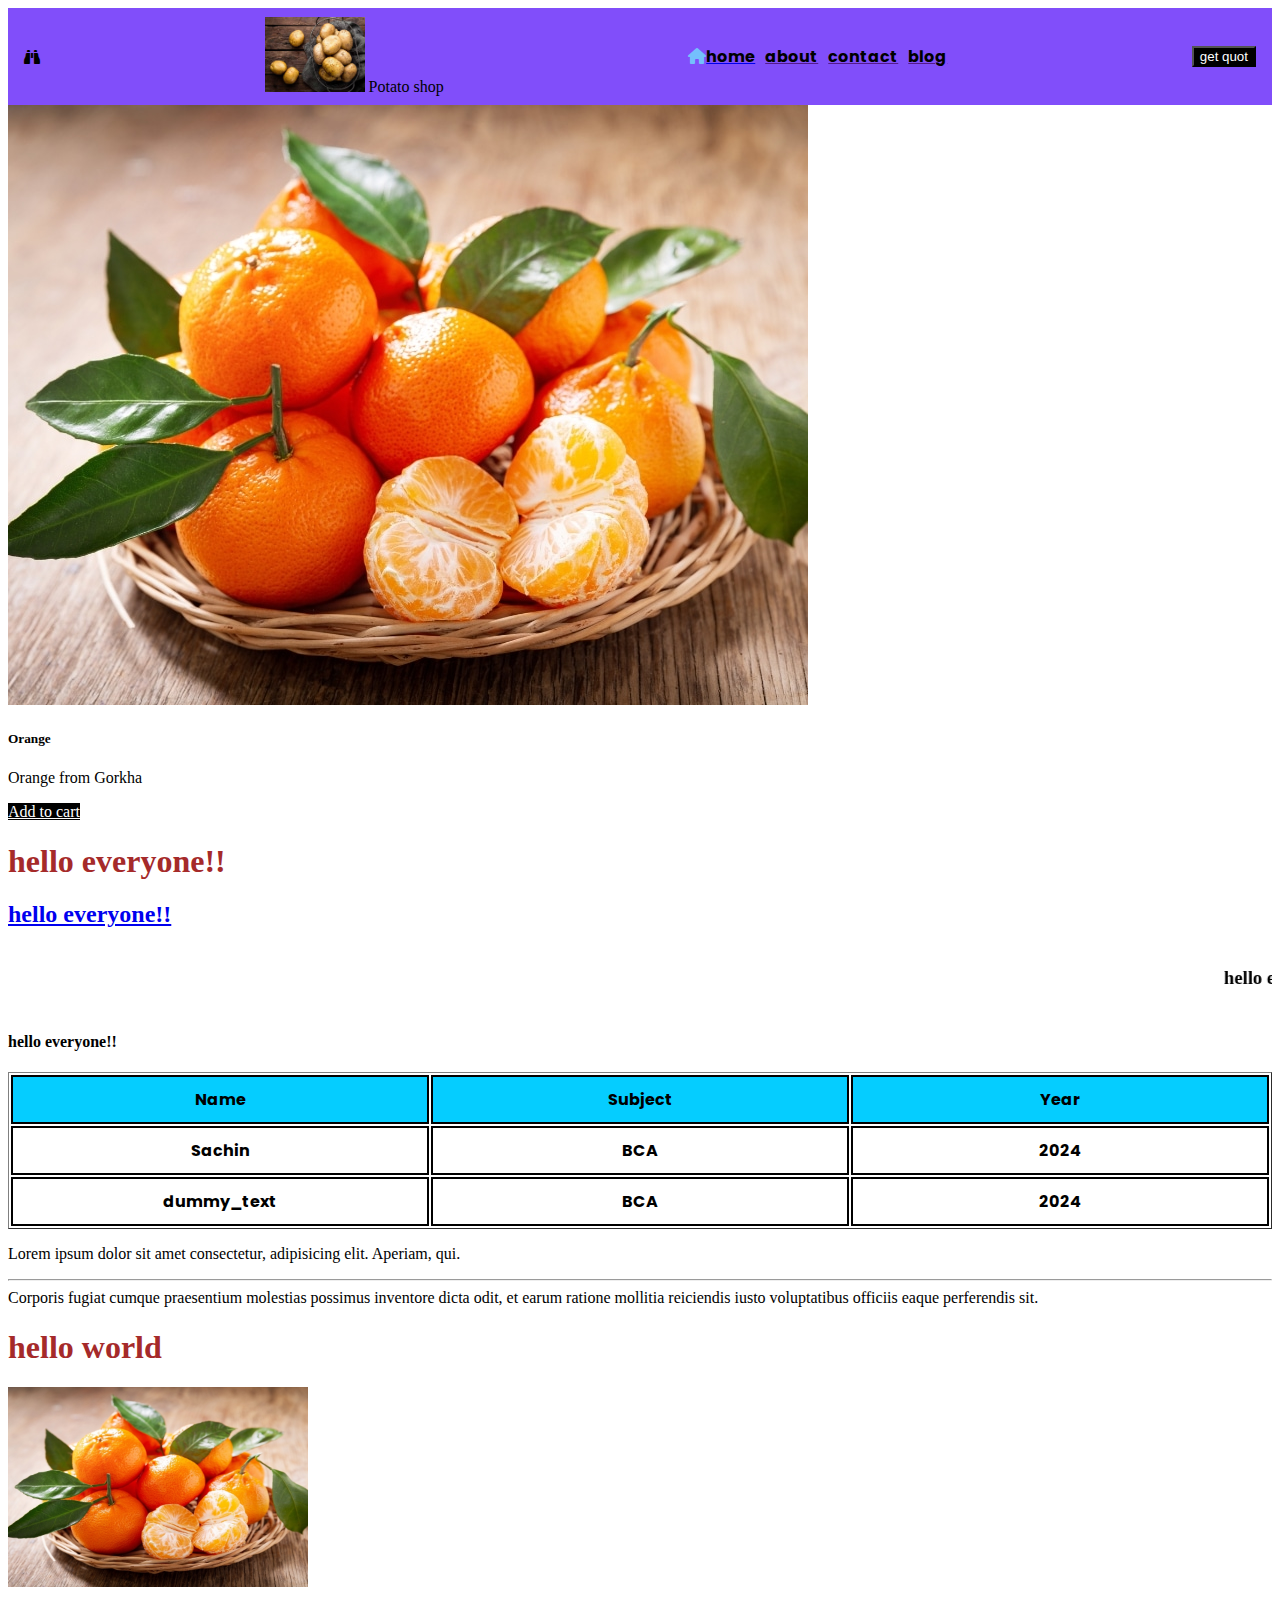
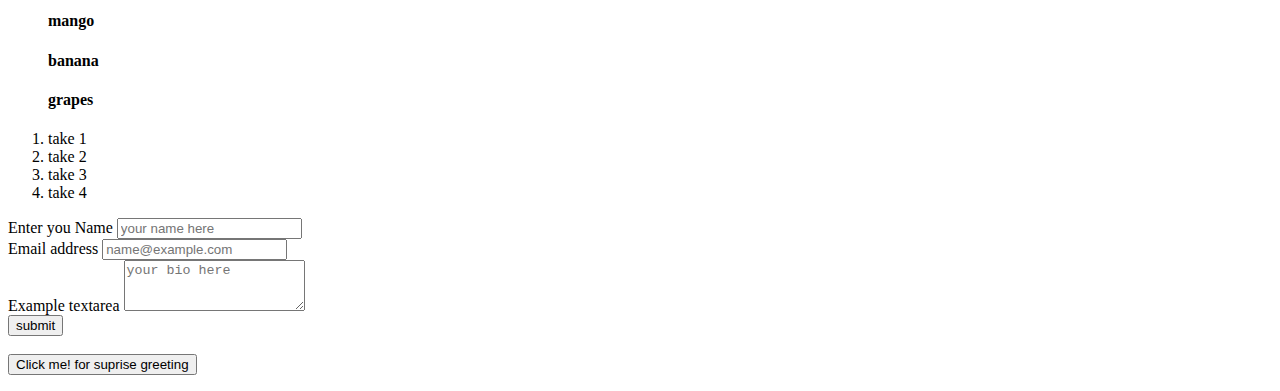
<file: day-7/index.html>
<!DOCTYPE html>
<html lang="en">
  <head>
    <meta charset="UTF-8" />
    <meta name="viewport" content="width=device-width, initial-scale=1.0" />
    <title>my project</title>
    <link rel="stylesheet" href="css/style.css" />
    <link rel="preconnect" href="https://fonts.googleapis.com">
    <link rel="preconnect" href="https://fonts.gstatic.com" crossorigin>
    <link href="https://fonts.googleapis.com/css2?family=Poppins:ital,wght@0,100;0,200;0,300;0,400;0,500;0,600;0,700;0,800;0,900;1,100;1,200;1,300;1,400;1,500;1,600;1,700;1,800;1,900&display=swap" rel="stylesheet">
    <link rel="stylesheet" href="https://cdnjs.cloudflare.com/ajax/libs/font-awesome/6.7.2/css/all.min.css">
    <!-- bootstrap -->
    <link href="https://cdn.jsdelivr.net/npm/bootstrap@5.0.2/dist/css/bootstrap.min.css" rel="stylesheet" integrity="sha384-EVSTQN3/azprG1Anm3QDgpJLIm9Nao0Yz1ztcQTwFspd3yD65VohhpuuCOmLASjC" crossorigin="anonymous">
  </head>
  <body>

    <!-- custom nav bar -->
<div class="custom-nav">
  <i class="fa-solid fa-binoculars"></i>
  <div class="logo">

    <img style="width: 100px;" src="./assets/potato.jpg" alt="logo">
    <h class="logo_text">Potato shop</h>
  </div>
  
<div class="first-ul">
  <ul>
    <a href="#" ><li><i class="fa-solid fa-house" style="color: #74C0FC;"></i>home</li></a></i> 
     <a href=""><li>about</li></a>
     <a href=""><li>contact</li></a>
     <a href=""><li>blog</li></a>
  </ul>
</div>

  <div class="button-top">
    <button class="btn btn-primary">get quot</button>
  </div>

</div>


    <div class="container">
      <div class="card" >
  <img src="./assets/oranges.jpg" class="card-img-top" alt="orange image">
  <div class="card-body">
    <h5 class="card-title">Orange</h5>
    <p class="card-text">Orange from Gorkha</p>
    <a href="#" class="btn btn-primary">Add to cart</a>
  </div>
</div class="color-change" >
    <h1>hello <span> everyone!!</span></h1>
    <!-- target= black will open it in a new tab -->
     <div class="button">
    <a href="./home.html" target="_blank"><h2>hello everyone!!</h2></a>
</div>

   <marquee behavior="" direction=""> <h3>hello everyone!!</h3></marquee>
    <h4>hello everyone!!</h4>

<!-- table -->
<table border="1" style="width: 100%;" class="table_custo">
  <thead>
      <tr>
          <th>Name</th>
          <th>Subject</th>
          <th>Year</th>
      </tr>
  </thead>
  <tbody>
      <tr>
          <td>Sachin</td>
          <td>BCA</td>
          <td>2024</td>
      </tr>
      <tr>
        <td>dummy_text</td>
        <td>BCA</td>
        <td>2024</td>
    </tr>
  </tbody>
</table>



    <p>
      <span class="bold">Lorem ipsum</span>  dolor sit amet consectetur, adipisicing elit. Aperiam, qui.<br /> <hr>
      Corporis fugiat cumque praesentium molestias possimus inventore dicta
      odit, et earum ratione mollitia reiciendis iusto voluptatibus officiis
      eaque perferendis sit.
    </p>
    <!-- this is a heading (h1- h6) -->
    <h1>hello world</h1>
    <img src="./assets/oranges.jpg" class="hero-image" alt="image" />

    <ul class="unorder">
        <li>
            <h4>mango</h4>
        </li>
        <li><h4>banana</h4></li>
        <li><h4>grapes</h4></li>
    </ul>

    <ol>
        <li>take 1</li>
        <li>take 2</li>
        <li>take 3</li>
        <li>take 4</li>
    </ol>

    <!-- form -->
     <form action="">
      <div class="mb-3">
        <label for="exampleFormControlInput1" class="form-label">Enter you Name</label>
        <input type="text" class="form-control" id="exampleFormControlInput1" placeholder="your name here">
      </div>
      <div class="mb-3">
        <label for="exampleFormControlInput1" class="form-label">Email address</label>
        <input type="email" class="form-control" id="exampleFormControlInput1" placeholder="name@example.com">
      </div>
      <div class="mb-3">
        <label for="exampleFormControlTextarea1" class="form-label">Example textarea</label>
        <textarea class="form-control" id="exampleFormControlTextarea1" rows="3" placeholder="your bio here"></textarea>
      </div>
      <button class="btn btn-success">submit </button>
     </form>
<br>
<!-- js dom -->
    <button class="btn btn-success" id="myButton">Click me! for suprise greeting</button>
    <p class="first-para" id="demo"></p>

  


<!-- bootstrap -->
    <script src="https://cdn.jsdelivr.net/npm/@popperjs/core@2.9.2/dist/umd/popper.min.js" integrity="sha384-IQsoLXl5PILFhosVNubq5LC7Qb9DXgDA9i+tQ8Zj3iwWAwPtgFTxbJ8NT4GN1R8p" crossorigin="anonymous"></script>
<script src="https://cdn.jsdelivr.net/npm/bootstrap@5.0.2/dist/js/bootstrap.min.js" integrity="sha384-cVKIPhGWiC2Al4u+LWgxfKTRIcfu0JTxR+EQDz/bgldoEyl4H0zUF0QKbrJ0EcQF" crossorigin="anonymous"></script>
</div>

<footer>
    <div>

    </div>
</footer>
<script src="./js/index.js"></script>
  </body>
</html>
</file>
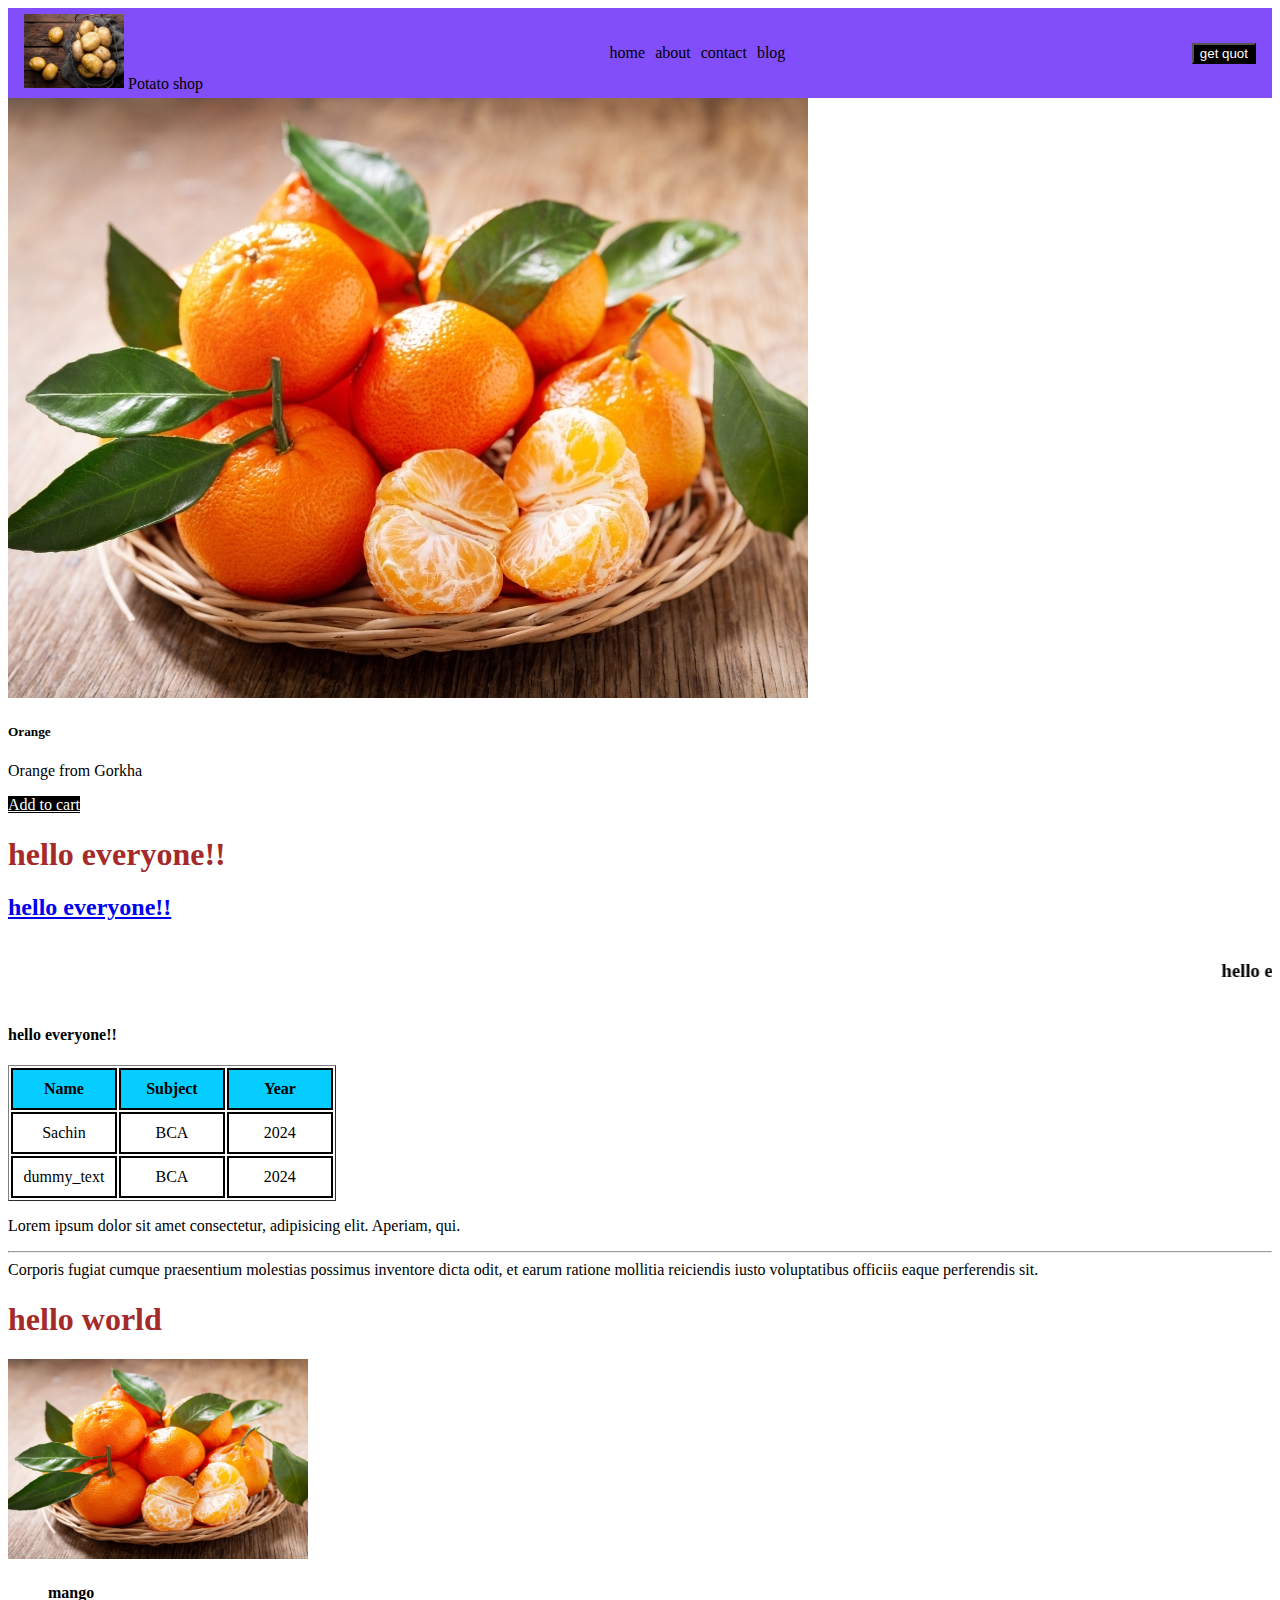
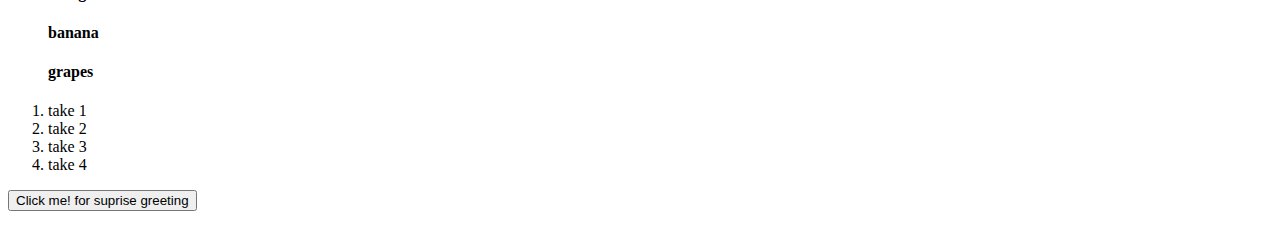
<file: day-8/index.html>
<!DOCTYPE html>
<html lang="en">
  <head>
    <meta charset="UTF-8" />
    <meta name="viewport" content="width=device-width, initial-scale=1.0" />
    <title>my project</title>
    <link rel="stylesheet" href="css/style.css" />

     <!-- bootstrap -->
    <link href="https://cdn.jsdelivr.net/npm/bootstrap@5.0.2/dist/css/bootstrap.min.css" rel="stylesheet" integrity="sha384-EVSTQN3/azprG1Anm3QDgpJLIm9Nao0Yz1ztcQTwFspd3yD65VohhpuuCOmLASjC" crossorigin="anonymous">
  </head>
  <body>

    <!-- custom nav bar -->
<div class="custom-nav">

  <div class="logo">
    <img style="width: 100px;" src="./assets/potato.jpg" alt="logo">
    <h class="logo_text">Potato shop</h>
  </div>
  
<div class="first-ul">
  <ul>
    <li>home</li>
    <li>about</li>
    <li>contact</li>
    <li>blog</li>
  </ul>
</div>

  <div class="button-top">
    <button class="btn btn-primary">get quot</button>
  </div>

</div>


    <div class="container">
      <div class="card" >
  <img src="./assets/oranges.jpg" class="card-img-top" alt="orange image">
  <div class="card-body">
    <h5 class="card-title">Orange</h5>
    <p class="card-text">Orange from Gorkha</p>
    <a href="#" class="btn btn-primary">Add to cart</a>
  </div>
</div class="color-change" >
    <h1>hello <span> everyone!!</span></h1>
    <!-- target= black will open it in a new tab -->
     <div class="button">
    <a href="./home.html" target="_blank"><h2>hello everyone!!</h2></a>
</div>

   <marquee behavior="" direction=""> <h3>hello everyone!!</h3></marquee>
    <h4>hello everyone!!</h4>

<!-- table -->
<table border="1">
  <thead>
      <tr>
          <th>Name</th>
          <th>Subject</th>
          <th>Year</th>
      </tr>
  </thead>
  <tbody>
      <tr>
          <td>Sachin</td>
          <td>BCA</td>
          <td>2024</td>
      </tr>
      <tr>
        <td>dummy_text</td>
        <td>BCA</td>
        <td>2024</td>
    </tr>
  </tbody>
</table>



    <p>
      <span class="bold">Lorem ipsum</span>  dolor sit amet consectetur, adipisicing elit. Aperiam, qui.<br /> <hr>
      Corporis fugiat cumque praesentium molestias possimus inventore dicta
      odit, et earum ratione mollitia reiciendis iusto voluptatibus officiis
      eaque perferendis sit.
    </p>
    <!-- this is a heading (h1- h6) -->
    <h1>hello world</h1>
    <img src="./assets/oranges.jpg" class="hero-image" alt="image" />

    <ul class="unorder">
        <li>
            <h4>mango</h4>
        </li>
        <li><h4>banana</h4></li>
        <li><h4>grapes</h4></li>
    </ul>

    <ol>
        <li>take 1</li>
        <li>take 2</li>
        <li>take 3</li>
        <li>take 4</li>

    </ol>

<!-- js dom -->
    <button class="btn btn-success" id="myButton">Click me! for suprise greeting</button>
    <p class="first-para" id="demo"></p>

  


<!-- bootstrap -->
    <script src="https://cdn.jsdelivr.net/npm/@popperjs/core@2.9.2/dist/umd/popper.min.js" integrity="sha384-IQsoLXl5PILFhosVNubq5LC7Qb9DXgDA9i+tQ8Zj3iwWAwPtgFTxbJ8NT4GN1R8p" crossorigin="anonymous"></script>
<script src="https://cdn.jsdelivr.net/npm/bootstrap@5.0.2/dist/js/bootstrap.min.js" integrity="sha384-cVKIPhGWiC2Al4u+LWgxfKTRIcfu0JTxR+EQDz/bgldoEyl4H0zUF0QKbrJ0EcQF" crossorigin="anonymous"></script>
</div>

<footer>
    <div>

    </div>
</footer>
<script src="./js/index.js"></script>
  </body>
</html>
</file>
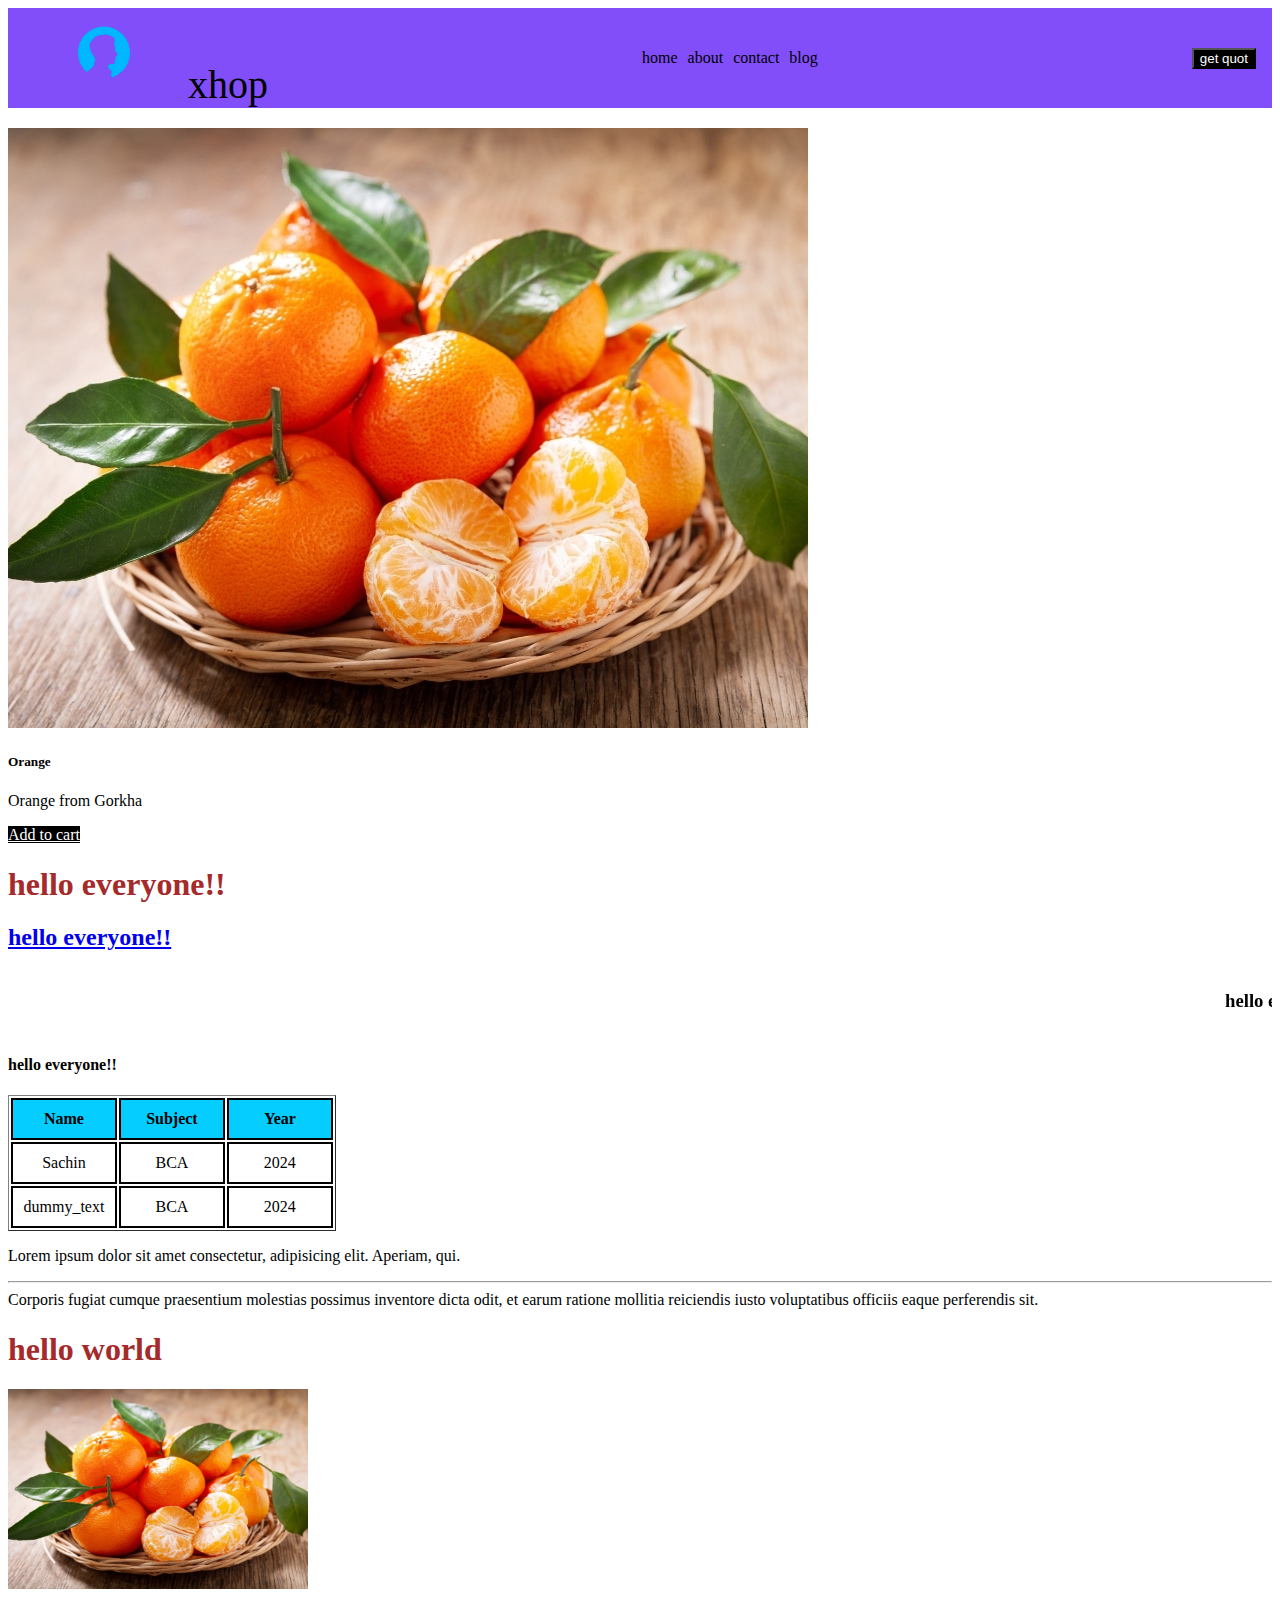
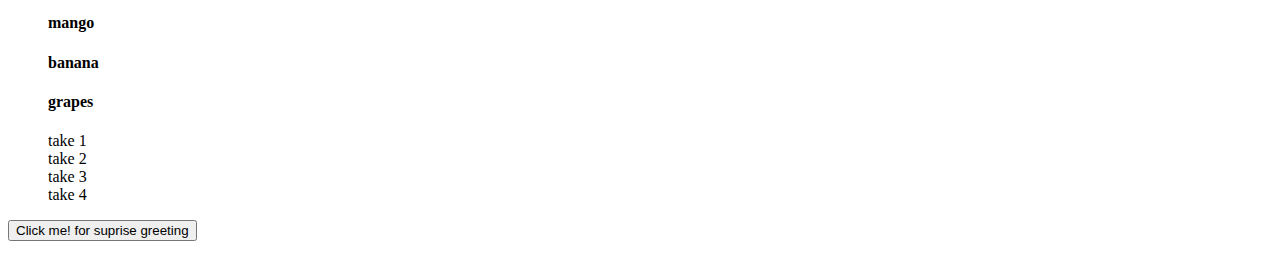
<file: day-9/index.html>
<!DOCTYPE html>
<html lang="en">
  <head>
    <meta charset="UTF-8" />
    <meta name="viewport" content="width=device-width, initial-scale=1.0" />
    <title>my project</title>
    <link rel="stylesheet" href="css/style.css" />

     <!-- bootstrap -->
    <link href="https://cdn.jsdelivr.net/npm/bootstrap@5.0.2/dist/css/bootstrap.min.css" rel="stylesheet" integrity="sha384-EVSTQN3/azprG1Anm3QDgpJLIm9Nao0Yz1ztcQTwFspd3yD65VohhpuuCOmLASjC" crossorigin="anonymous">
  </head>
  <body>

    <!-- custom nav bar -->
<div class="custom-nav">

  <div class="logo">
    <img src="./assets/test.png" alt="logo">
    <h class="logo_text">xhop</h>
  </div>
  
<div class="first-ul">
  <ul>
    <li>home</li>
    <li>about</li>
    <li>contact</li>
    <li>blog</li>
  </ul>
</div>

  <div class="button-top">
    <button class="btn btn-primary">get quot</button>
  </div>

</div>


    <div class="container">
      <div class="card" >
  <img src="./assets/oranges.jpg" class="card-img-top" alt="orange image">
  <div class="card-body">
    <h5 class="card-title">Orange</h5>
    <p class="card-text">Orange from Gorkha</p>
    <a href="#" class="btn btn-primary">Add to cart</a>
  </div>
</div class="color-change" >
    <h1>hello <span> everyone!!</span></h1>
    <!-- target= black will open it in a new tab -->
     <div class="button">
    <a href="./home.html" target="_blank"><h2>hello everyone!!</h2></a>
</div>

   <marquee behavior="" direction=""> <h3>hello everyone!!</h3></marquee>
    <h4>hello everyone!!</h4>

<!-- table -->
<table border="1">
  <thead>
      <tr>
          <th>Name</th>
          <th>Subject</th>
          <th>Year</th>
      </tr>
  </thead>
  <tbody>
      <tr>
          <td>Sachin</td>
          <td>BCA</td>
          <td>2024</td>
      </tr>
      <tr>
        <td>dummy_text</td>
        <td>BCA</td>
        <td>2024</td>
    </tr>
  </tbody>
</table>



    <p>
      <span class="bold">Lorem ipsum</span>  dolor sit amet consectetur, adipisicing elit. Aperiam, qui.<br /> <hr>
      Corporis fugiat cumque praesentium molestias possimus inventore dicta
      odit, et earum ratione mollitia reiciendis iusto voluptatibus officiis
      eaque perferendis sit.
    </p>
    <!-- this is a heading (h1- h6) -->
    <h1>hello world</h1>
    <img src="./assets/oranges.jpg" class="hero-image" alt="image" />

    <ul class="unorder">
        <li>
            <h4>mango</h4>
        </li>
        <li><h4>banana</h4></li>
        <li><h4>grapes</h4></li>
    </ul>

    <ol>
        <li>take 1</li>
        <li>take 2</li>
        <li>take 3</li>
        <li>take 4</li>

    </ol>

<!-- js dom -->
    <button class="btn btn-success" id="myButton">Click me! for suprise greeting</button>
    <p class="first-para" id="demo"></p>

  


<!-- bootstrap -->
    <script src="https://cdn.jsdelivr.net/npm/@popperjs/core@2.9.2/dist/umd/popper.min.js" integrity="sha384-IQsoLXl5PILFhosVNubq5LC7Qb9DXgDA9i+tQ8Zj3iwWAwPtgFTxbJ8NT4GN1R8p" crossorigin="anonymous"></script>
<script src="https://cdn.jsdelivr.net/npm/bootstrap@5.0.2/dist/js/bootstrap.min.js" integrity="sha384-cVKIPhGWiC2Al4u+LWgxfKTRIcfu0JTxR+EQDz/bgldoEyl4H0zUF0QKbrJ0EcQF" crossorigin="anonymous"></script>
</div>

<footer>
    <div>

    </div>
</footer>
<script src="./js/index.js"></script>
  </body>
</html>
</file>
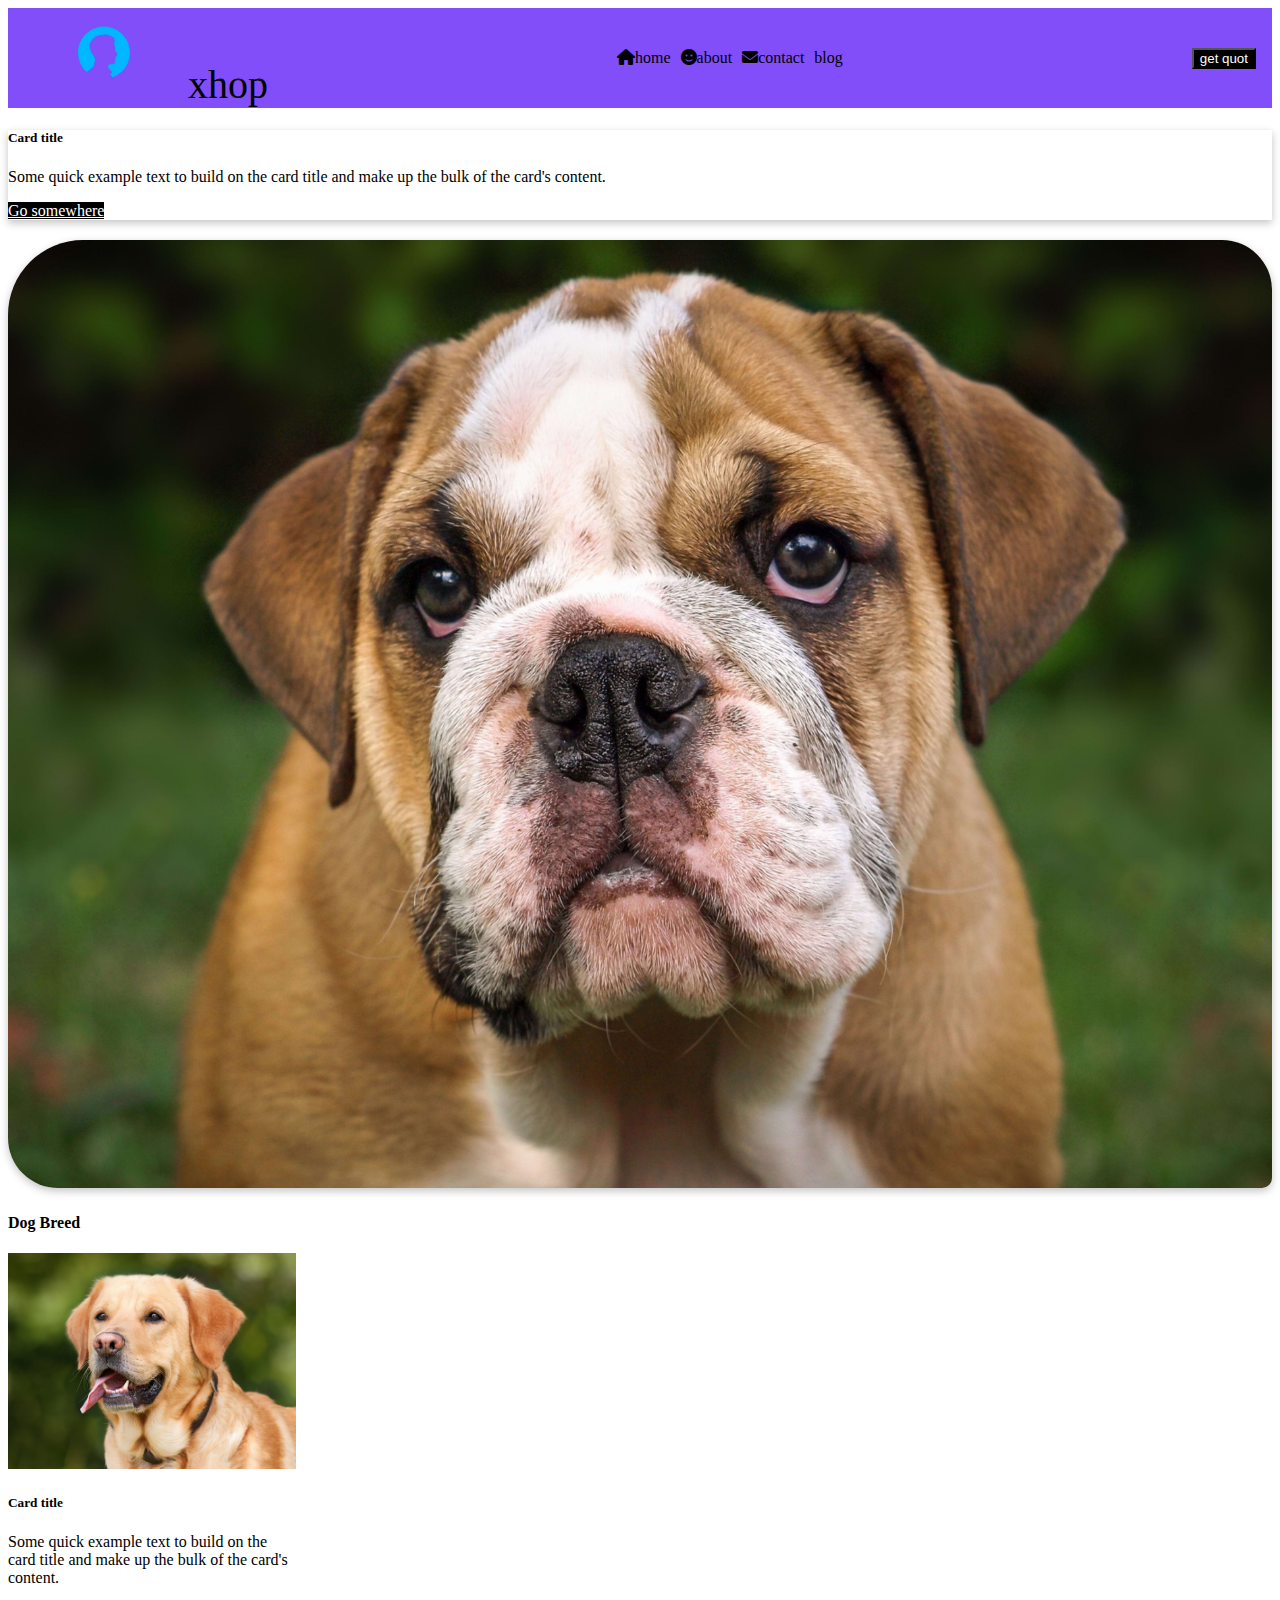
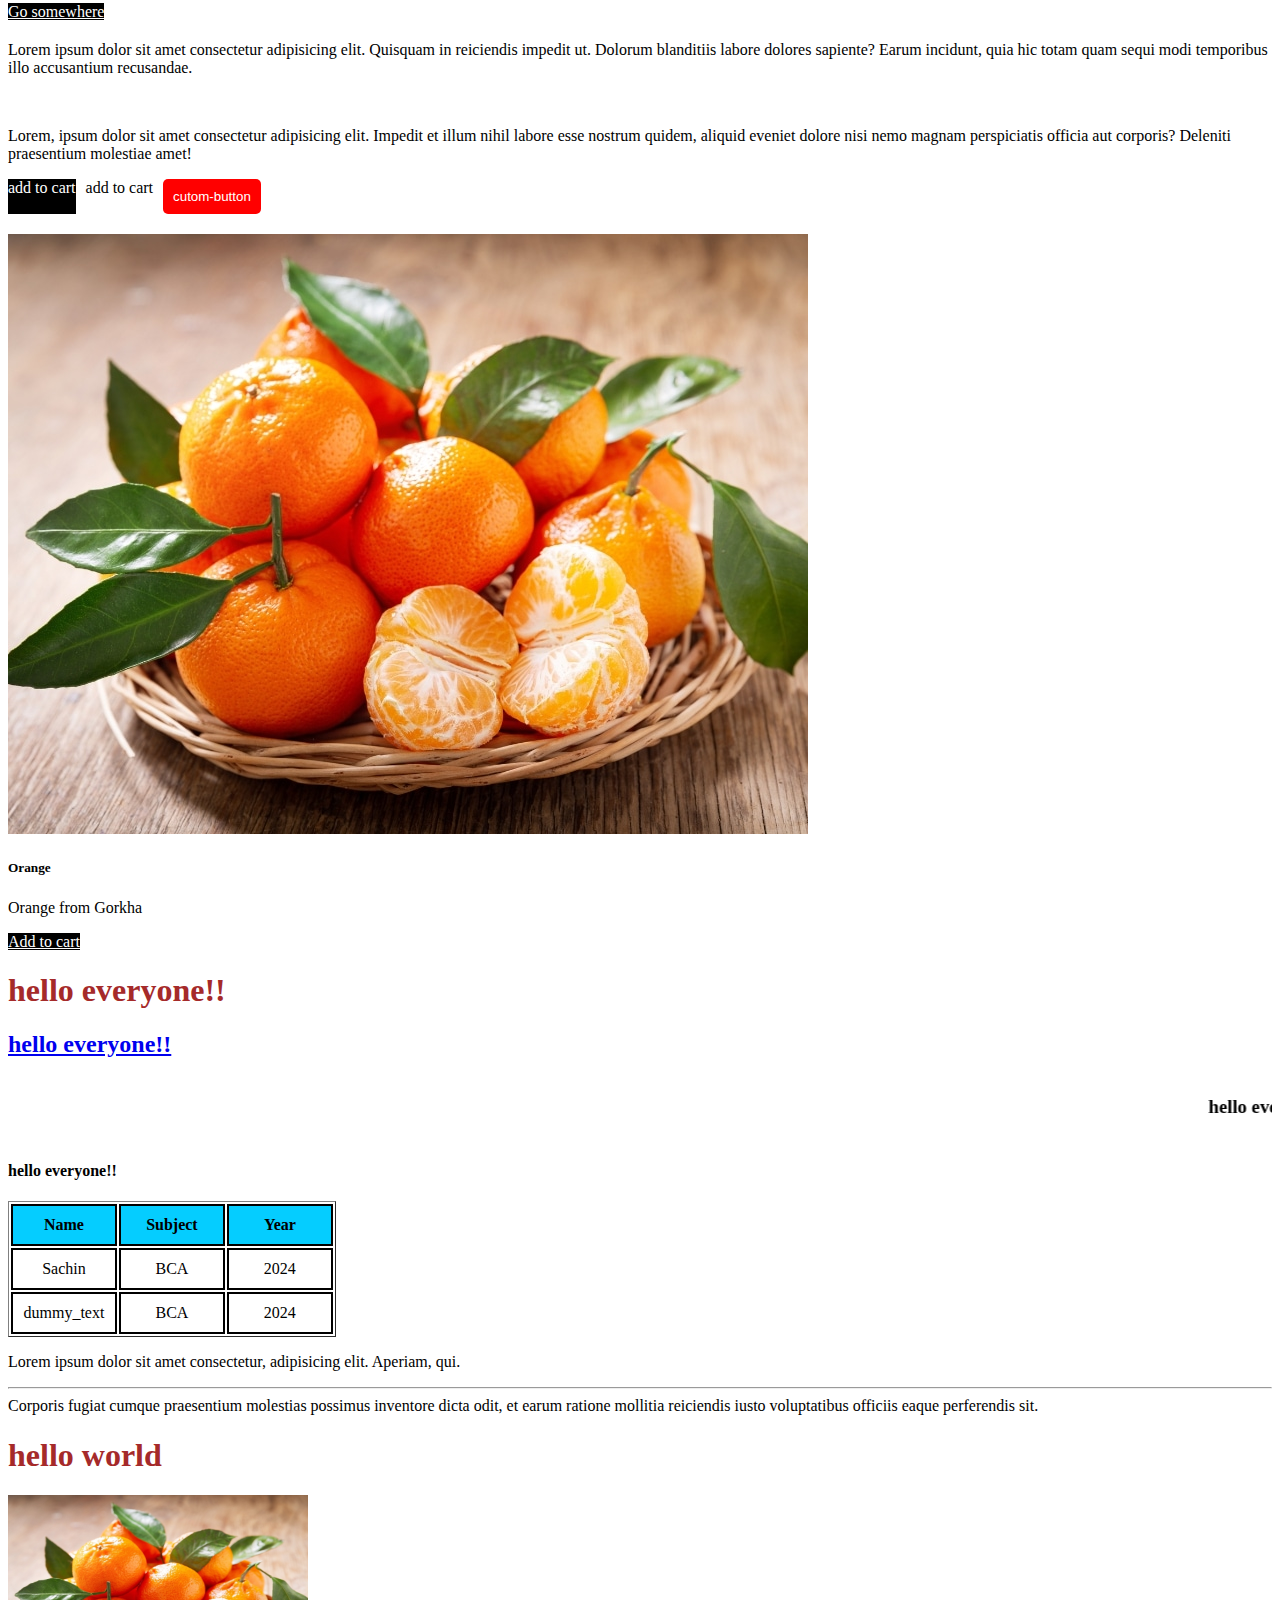
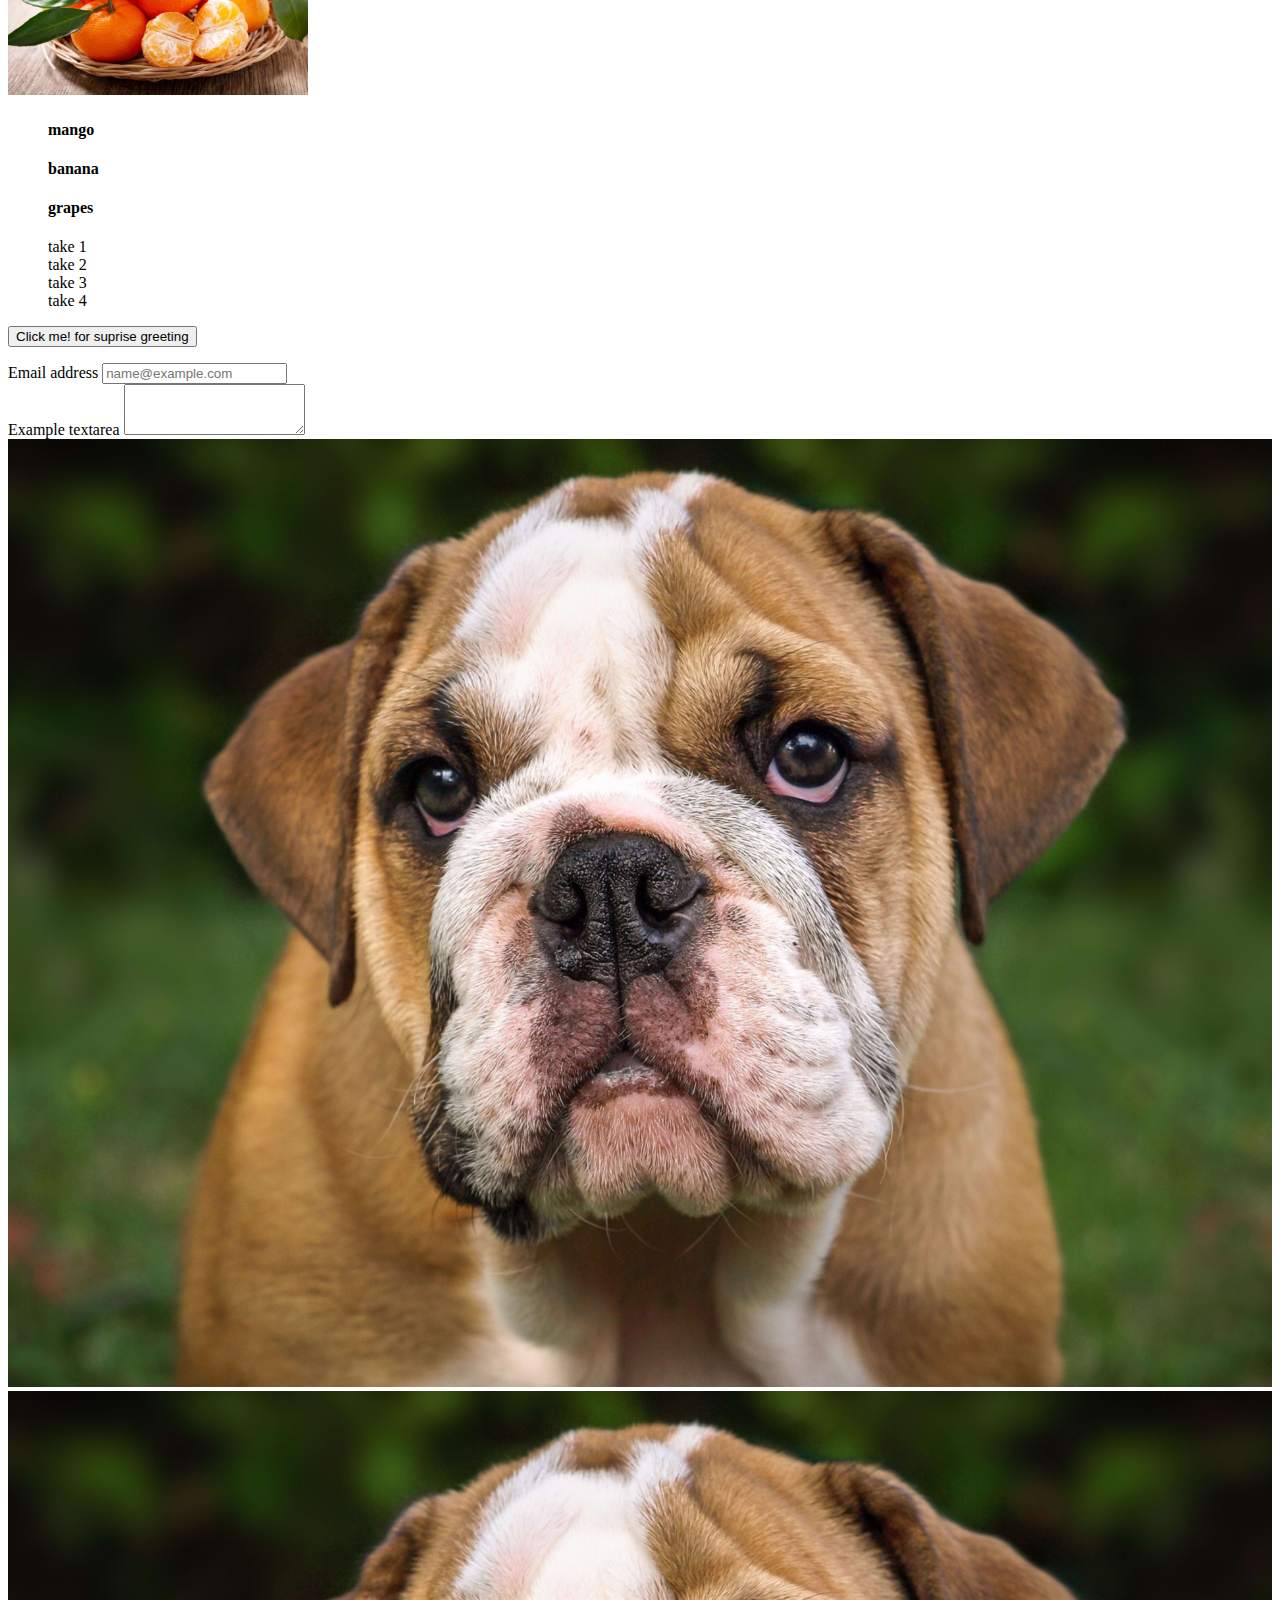
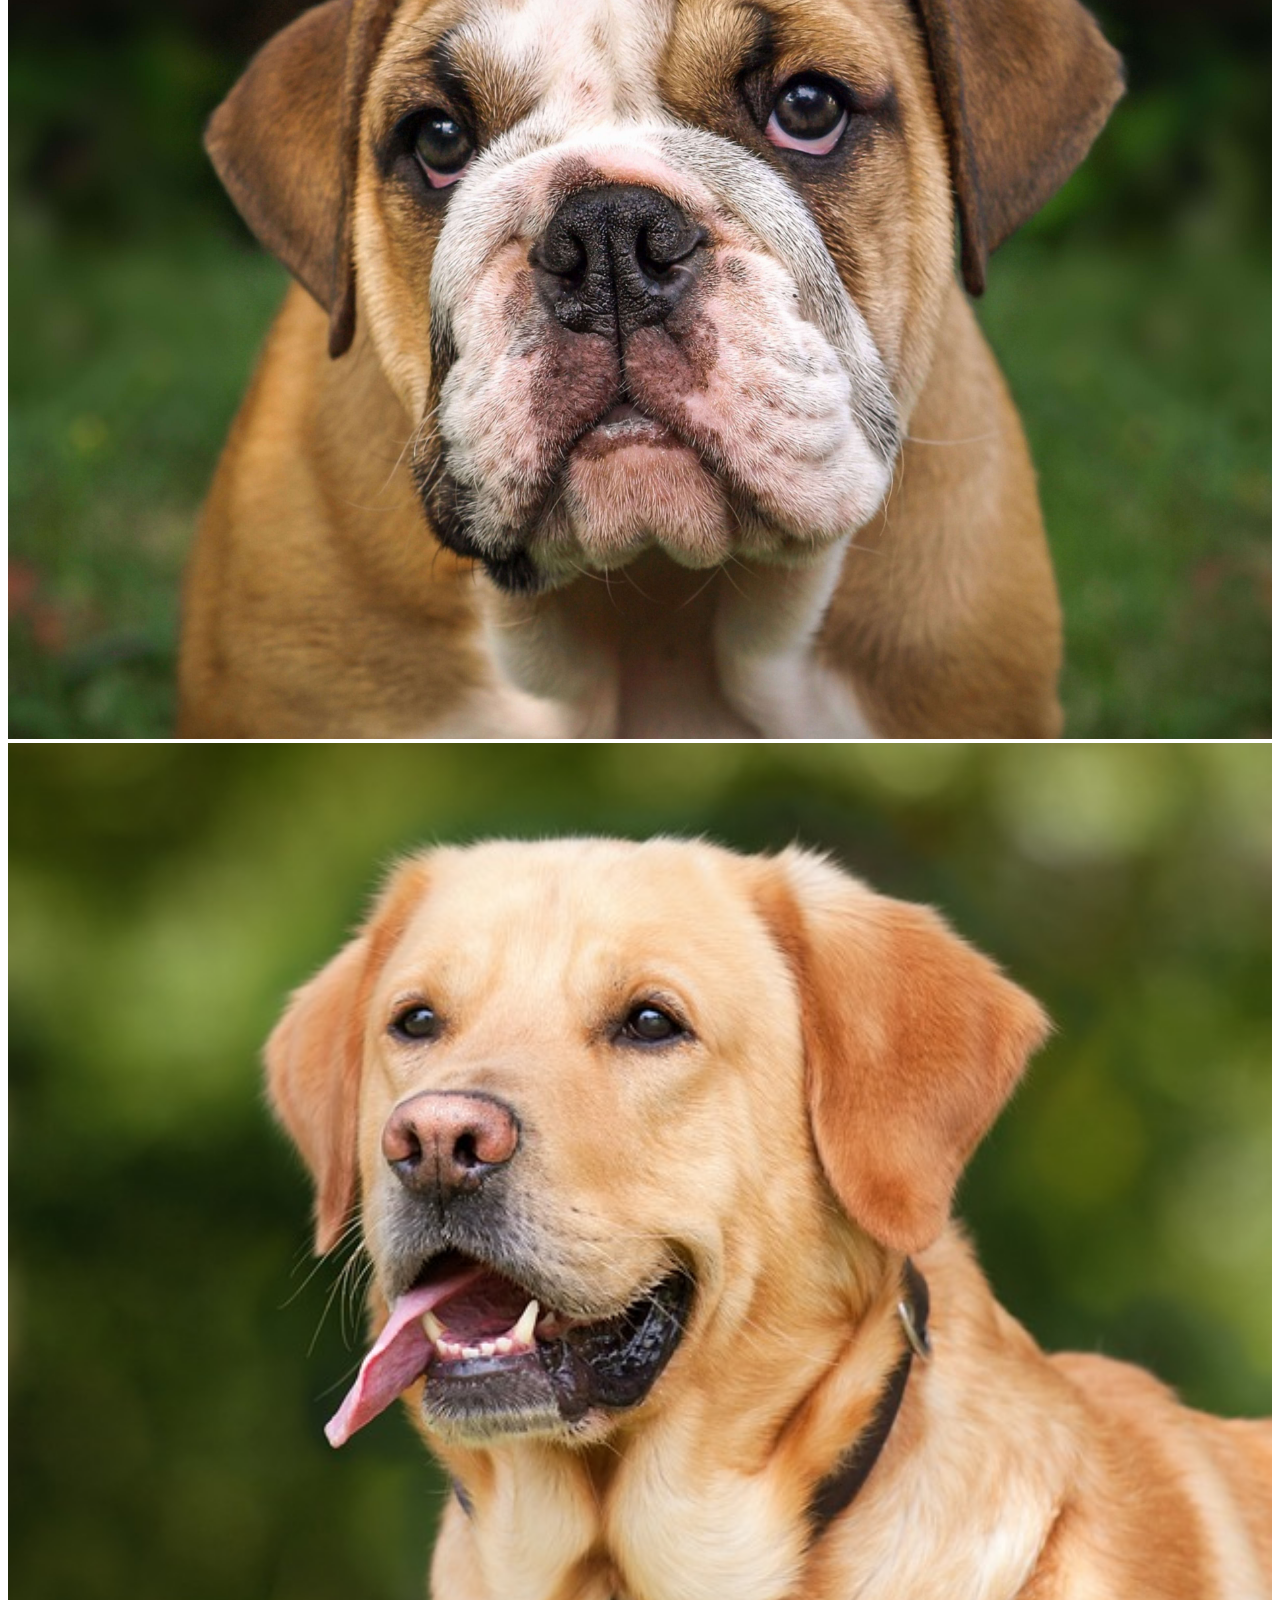
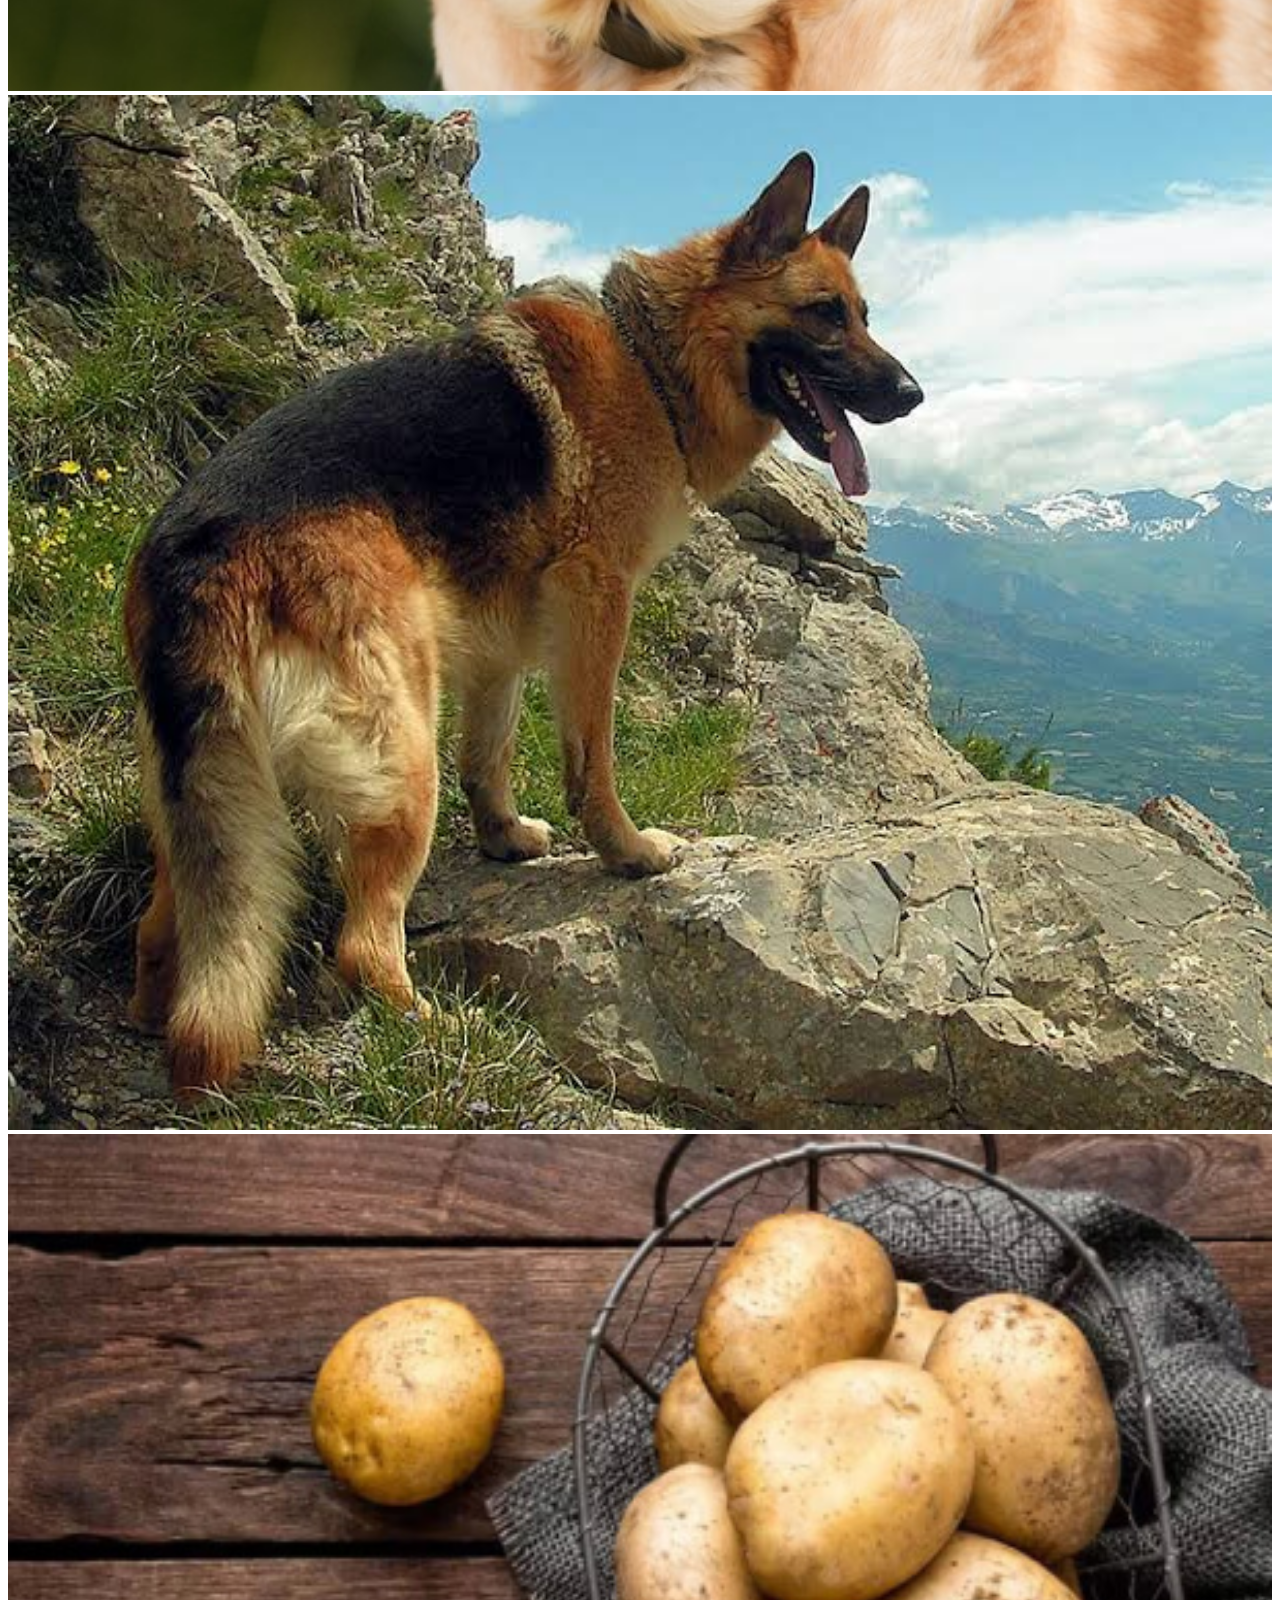
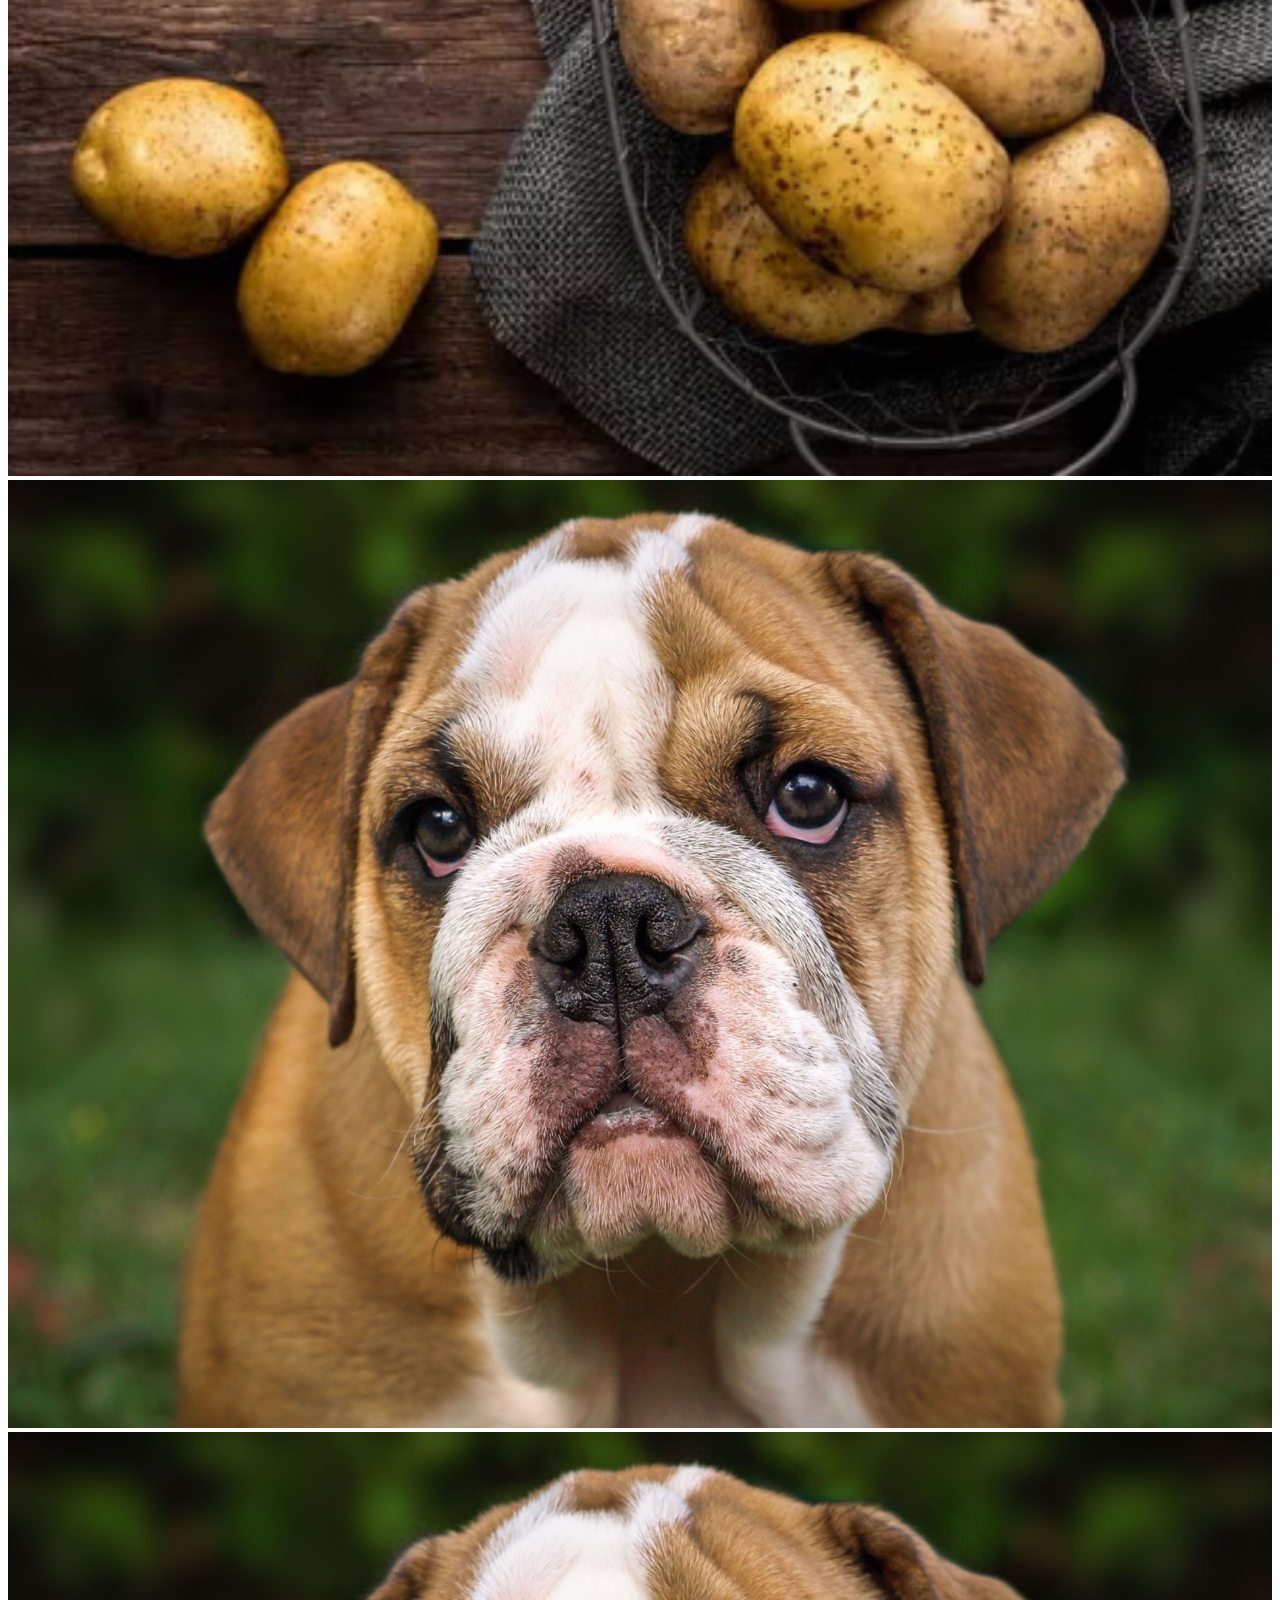
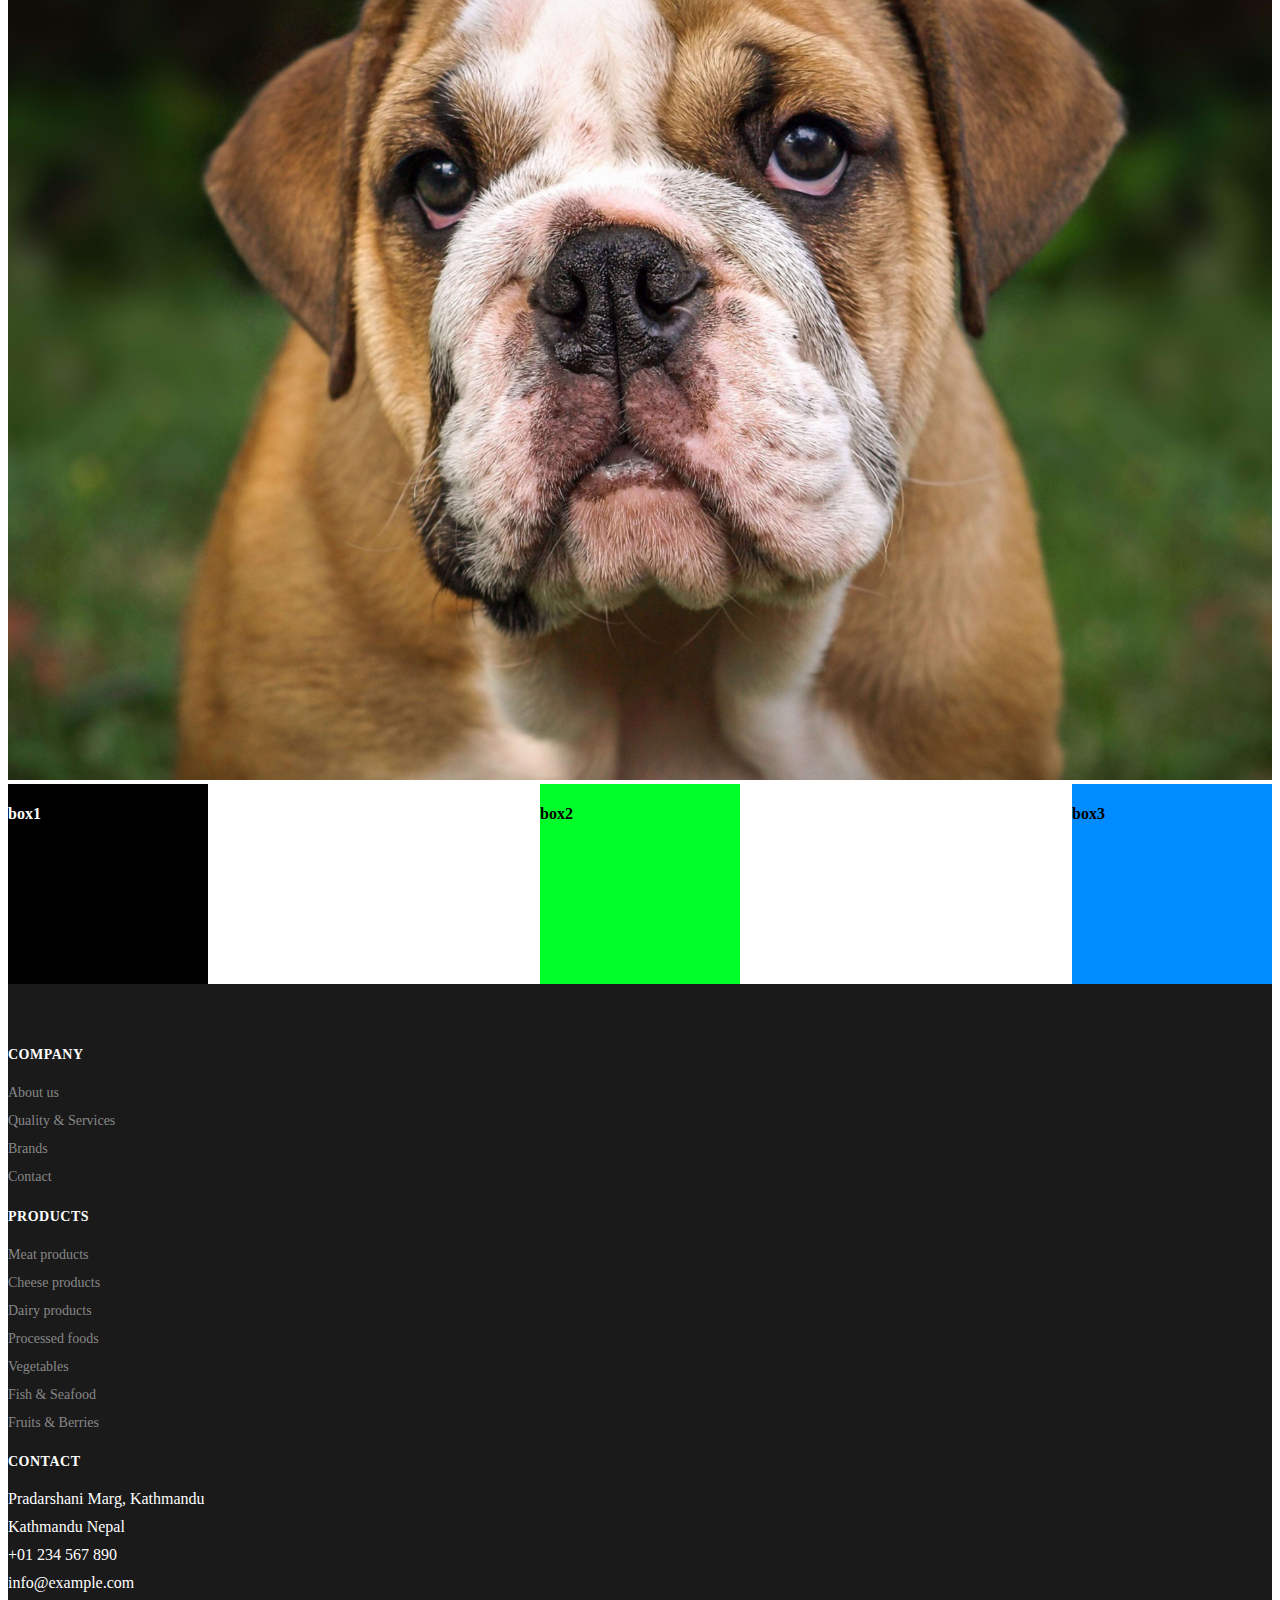
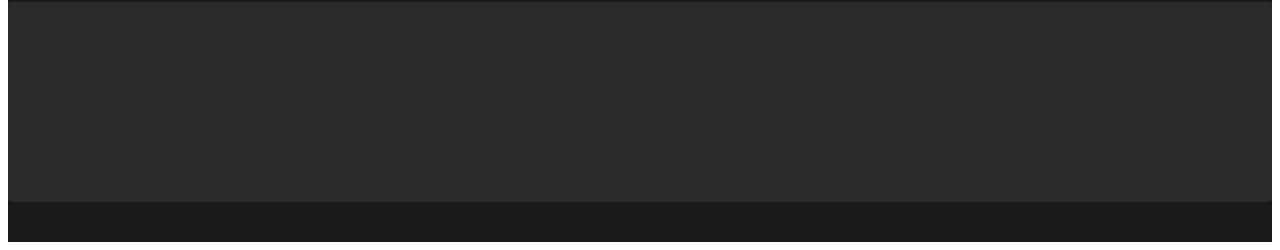
<file: Final+assignment/index.html>
<!DOCTYPE html>
<html lang="en">

<head>
  <meta charset="UTF-8" />
  <meta name="viewport" content="width=device-width, initial-scale=1.0" />
  <title>my project</title>
  <link rel="stylesheet" href="css/style.css" />

  <!-- bootstrap -->
  <link rel="stylesheet" href="https://cdnjs.cloudflare.com/ajax/libs/font-awesome/6.7.2/css/all.min.css">
  <link href="https://cdn.jsdelivr.net/npm/bootstrap@5.0.2/dist/css/bootstrap.min.css" rel="stylesheet"
    integrity="sha384-EVSTQN3/azprG1Anm3QDgpJLIm9Nao0Yz1ztcQTwFspd3yD65VohhpuuCOmLASjC" crossorigin="anonymous">
  <link rel="preconnect" href="https://fonts.googleapis.com">
  <link rel="preconnect" href="https://fonts.gstatic.com" crossorigin>
  <link href="https://fonts.googleapis.com/css2?family=Inter:wght@400;500;600&display=swap" rel="stylesheet">
</head>

<body>

  <!-- custom nav bar -->
  <div class="custom-nav">

    <div class="logo">
      <img src="./assets/test.png" alt="logo">
      <h class="logo_text">xhop</h>
    </div>

    <div class="first-ul">
      <ul>
        <li><i class="fa-solid fa-house"></i>home</li>
        <li><i class="fa-solid fa-face-smile"></i>about</li>
        <li><i class="fa-solid fa-envelope"></i>contact</li>
        <li>blog</li>
      </ul>
    </div>

    <div class="button-top">
      <button class="btn btn-primary">get quot</button>
    </div>

  </div>

 

  <div class="container">
    <div class="row">
      <div class="col-md-4">
        <div class="card-body for_boxshadow">
          <h5 class="card-title">Card title</h5>
          <p class="card-text">Some quick example text to build on the card title and make up the bulk of the card's
            content.</p>
          <a href="#" class="btn btn-primary">Go somewhere</a>
        </div>
      </div>
    </div>
    <div class="hero">
      <div class="row">
        <div class="col-md-6 forshadow">
          <img src="assets/dog1.jpg" alt="">
        </div>
        <div class="col-md-6">
          <h4 class="title111">Dog Breed</h4>

          <div class="card testing-class" style="width: 18rem;">
            <img src="assets/dog2.jpg" class="card-img-top" alt="...">
            <!-- card--top -->
            <div class="card-body">
              <h5 class="card-title">Card title</h5>
              <p class="card-text">Some quick example text to build on the card title and make up the bulk of the card's
                content.</p>
              <a href="#" class="btn btn-primary">Go somewhere</a>
            </div>


          </div>
          <p>Lorem ipsum dolor sit amet consectetur adipisicing elit. Quisquam in reiciendis impedit ut. Dolorum
            blanditiis labore dolores sapiente? Earum incidunt, quia hic totam quam sequi modi temporibus illo
            accusantium recusandae.</p>
          <br>
          <p>Lorem, ipsum dolor sit amet consectetur adipisicing elit. Impedit et illum nihil labore esse nostrum
            quidem, aliquid eveniet dolore nisi nemo magnam perspiciatis officia aut corporis? Deleniti praesentium
            molestiae amet!</p>
          
          
          <div class="for-fl">
            <div class="btn btn-primary">add to cart</div>
            <div class="btn btn-danger">add to cart</div>
            <button class="custom-button">
              <div>
                cutom-button
              </div>
            </button>
          </div>
        </div>

      </div>

    </div>

    <div class="card">
      <img src="./assets/oranges.jpg" class="card-img-top" alt="orange image">
      <div class="card-body">
        <h5 class="card-title">Orange</h5>
        <p class="card-text">Orange from Gorkha</p>
        <a href="#" class="btn btn-primary">Add to cart</a>
      </div>
    </div class="color-change">
    <h1>hello <span> everyone!!</span></h1>
    <!-- target= black will open it in a new tab -->
    <div class="button">
      <a href="./home.html" target="_blank">
        <h2>hello everyone!!</h2>
      </a>
    </div>

    <marquee behavior="" direction="">
      <h3>hello everyone!!</h3>
    </marquee>
    <h4>hello everyone!!</h4>

    <!-- table -->
    <table border="1">
      <thead>
        <tr>
          <th>Name</th>
          <th>Subject</th>
          <th>Year</th>
        </tr>
      </thead>
      <tbody>
        <tr>
          <td>Sachin</td>
          <td>BCA</td>
          <td>2024</td>
        </tr>
        <tr>
          <td>dummy_text</td>
          <td>BCA</td>
          <td>2024</td>
        </tr>
      </tbody>
    </table>



    <p>
      <span class="bold">Lorem ipsum</span> dolor sit amet consectetur, adipisicing elit. Aperiam, qui.<br />
      <hr>
      Corporis fugiat cumque praesentium molestias possimus inventore dicta
      odit, et earum ratione mollitia reiciendis iusto voluptatibus officiis
      eaque perferendis sit.
    </p>
    <!-- this is a heading (h1- h6) -->
    <h1>hello world</h1>
    <img src="./assets/oranges.jpg" class="hero-image" alt="image" />

    <ul class="unorder">
      <li>
        <h4>mango</h4>
      </li>
      <li>
        <h4>banana</h4>
      </li>
      <li>
        <h4>grapes</h4>
      </li>
    </ul>

    <ol>
      <li>take 1</li>
      <li>take 2</li>
      <li>take 3</li>
      <li>take 4</li>

    </ol>

    <!-- js dom -->
    <button class="btn btn-success" id="myButton">Click me! for suprise greeting</button>
    <p class="first-para" id="demo"></p>

    <div class="mb-3">
      <label for="exampleFormControlInput1" class="form-label">Email address</label>
      <input type="email" class="form-control" id="exampleFormControlInput1" placeholder="name@example.com">
    </div>
    <div class="mb-3">
      <label for="exampleFormControlTextarea1" class="form-label">Example textarea</label>
      <textarea class="form-control" id="exampleFormControlTextarea1" rows="3"></textarea>
    </div>

    <div class="row">
      <div class="col-md-2">
        <div class="col-md-6">
          <div class="dog1">
            <img src="assets/dog1.jpg" alt="">
          </div>
          <div class="dog1">
            <img src="assets/dog1.jpg" alt="">
          </div>
        </div>

      </div>
      <div class="col-md-2">
        <div class="dog1">
          <img src="assets/dog2.jpg" alt="">
        </div>
      </div>
      <div class="col-md-2">
        <div class="dog1">
          <img src="assets/dog3.jpeg" alt="">
        </div>
      </div>
      <div class="col-md-2">
        <div class="dog1">
          <img src="assets/potato.jpg" alt="">
        </div>
      </div>
      <div class="col-md-2">
        <div class="dog1">
          <img src="assets/dog1.jpg" alt="">
        </div>
      </div>
      <div class="col-md-2">
        <div class="dog1">
          <img src="assets/dog1.jpg" alt="">
        </div>
      </div>
    </div>
    <!-- bootstrap -->
  </div>
  <section>
    <div class="container">
      <div class="row">
        <div class="col-md-6">
          <div class="pbox">
          <div class="box1">
            <h4>box1</h4>
          </div>
          <div class="box2">
            <h4>box2</h4>
          </div>
          <div class="box3">
            <h4>box3</h4>
          </div>
        </div>
        </div>
      </div>
    </div>
  </section>
  <!-- footer -->
  <footer class="footer-dark">
    <div class="container py-5">
      <div class="row">
        <!-- Company Info -->
        <div class="col-md-3">
          <h5>COMPANY</h5>
          <ul class="list-unstyled">
            <li><a href="#">About us</a></li>
            <li><a href="#">Quality & Services</a></li>
            <li><a href="#">Brands</a></li>
            <li><a href="#">Contact</a></li>
          </ul>
        </div>

        <!-- Products -->
        <div class="col-md-3">
          <h5>PRODUCTS</h5>
          <ul class="list-unstyled">
            <li><a href="#">Meat products</a></li>
            <li><a href="#">Cheese products</a></li>
            <li><a href="#">Dairy products</a></li>
            <li><a href="#">Processed foods</a></li>
            <li><a href="#">Vegetables</a></li>
            <li><a href="#">Fish & Seafood</a></li>
            <li><a href="#">Fruits & Berries</a></li>
          </ul>
        </div>

        <!-- Contact Info -->
        <div class="col-md-3">
          <h5>CONTACT</h5>
          <ul class="list-unstyled">
            <li>Pradarshani Marg, Kathmandu</li>
            <li>Kathmandu Nepal</li>
            <li>+01 234 567 890</li>
            <li>info@example.com</li>
          </ul>
        </div>

        <!-- Map -->
        <div class="col-md-3">
          <div class="map-container">
            <iframe
              src="https://www.google.com/maps/embed?pb=!1m14!1m8!1m3!1d883.1287837346341!2d85.320398!3d27.701377!3m2!1i1024!2i768!4f13.1!3m3!1m2!1s0x39eb19a9122e5dc3%3A0x3eb124f4579db875!2sKathmandu%20Fun%20Park!5e0!3m2!1sen!2snp!4v1742963293326!5m2!1sen!2snp"
              width="100%" height="200" style="border:0;" allowfullscreen="" loading="lazy">
            </iframe>
          </div>
        </div>
      </div>
    </div>
  </footer>
  <script src="https://cdn.jsdelivr.net/npm/@popperjs/core@2.9.2/dist/umd/popper.min.js"
    integrity="sha384-IQsoLXl5PILFhosVNubq5LC7Qb9DXgDA9i+tQ8Zj3iwWAwPtgFTxbJ8NT4GN1R8p" crossorigin="anonymous">
  </script>
  <script src="https://cdn.jsdelivr.net/npm/bootstrap@5.0.2/dist/js/bootstrap.min.js"
    integrity="sha384-cVKIPhGWiC2Al4u+LWgxfKTRIcfu0JTxR+EQDz/bgldoEyl4H0zUF0QKbrJ0EcQF" crossorigin="anonymous">
  </script>
  <script src="./js/index.js"></script>
</body>

</html>
</file>
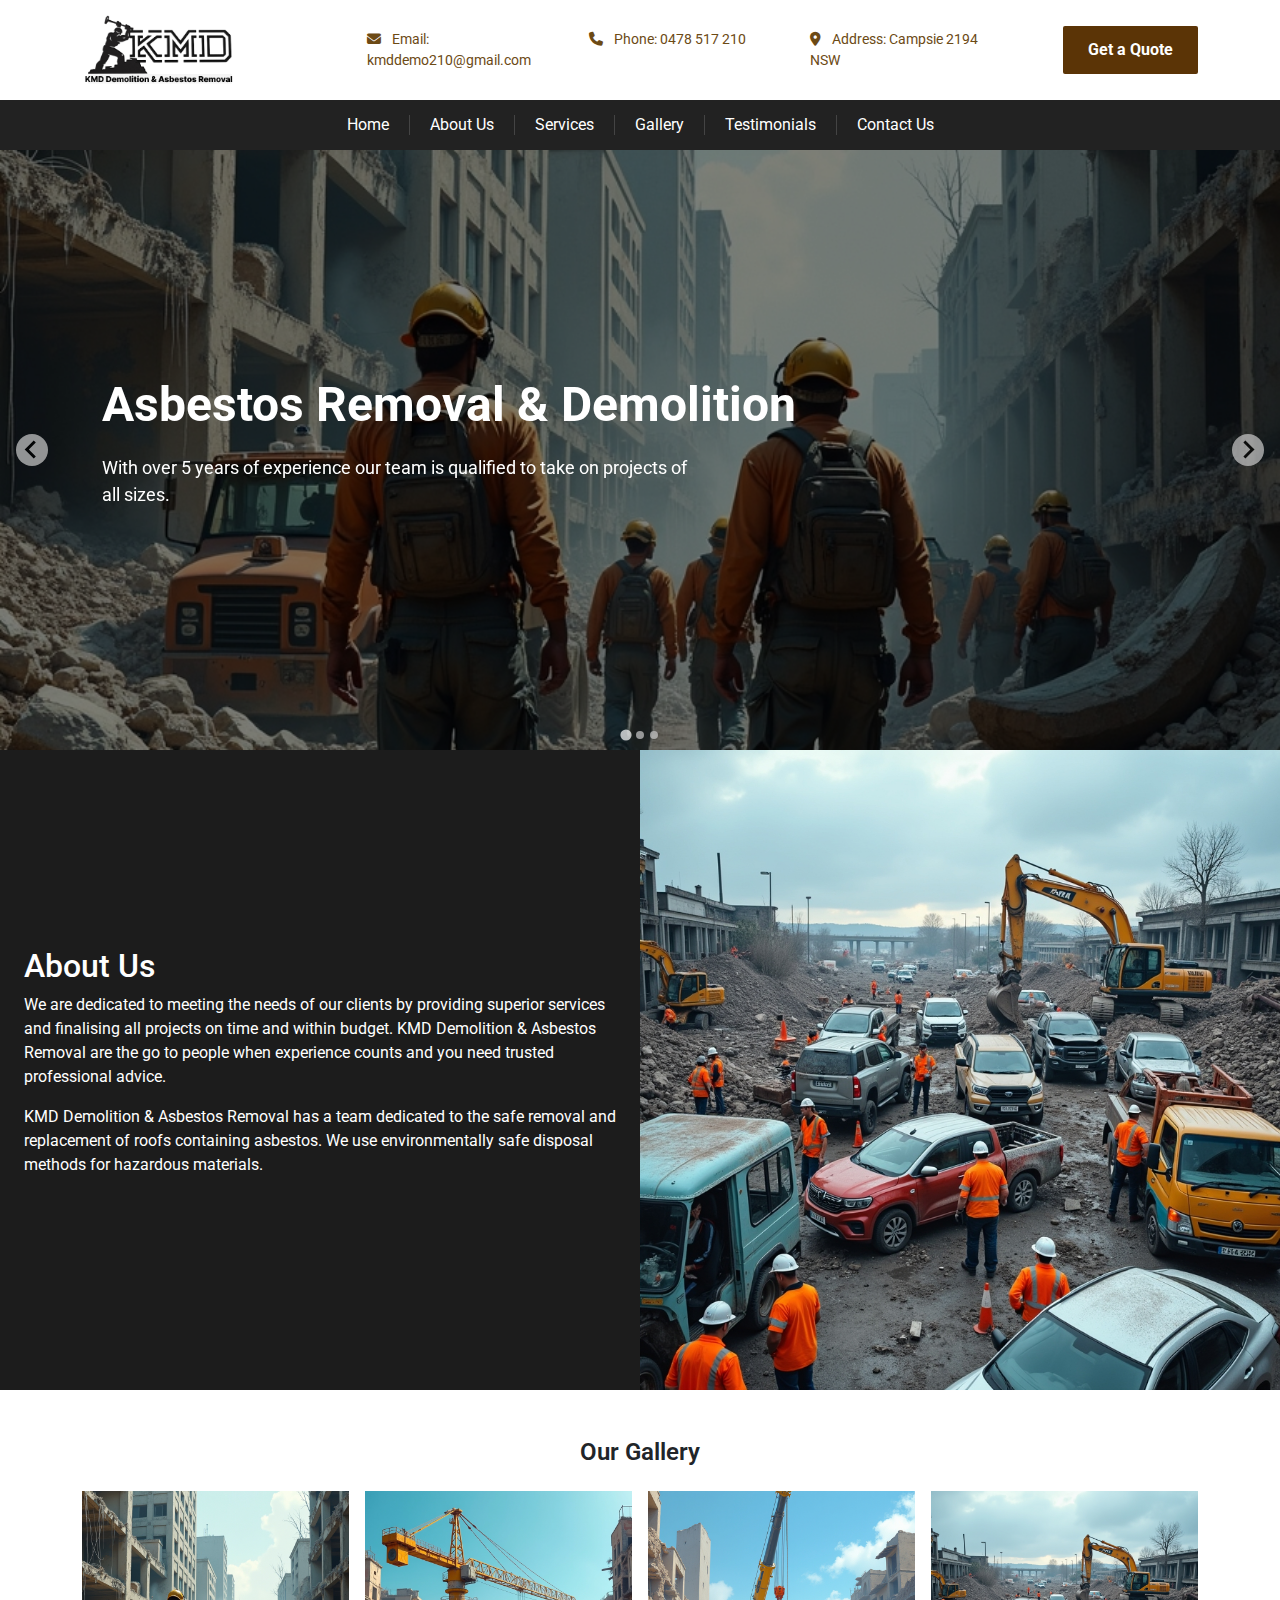
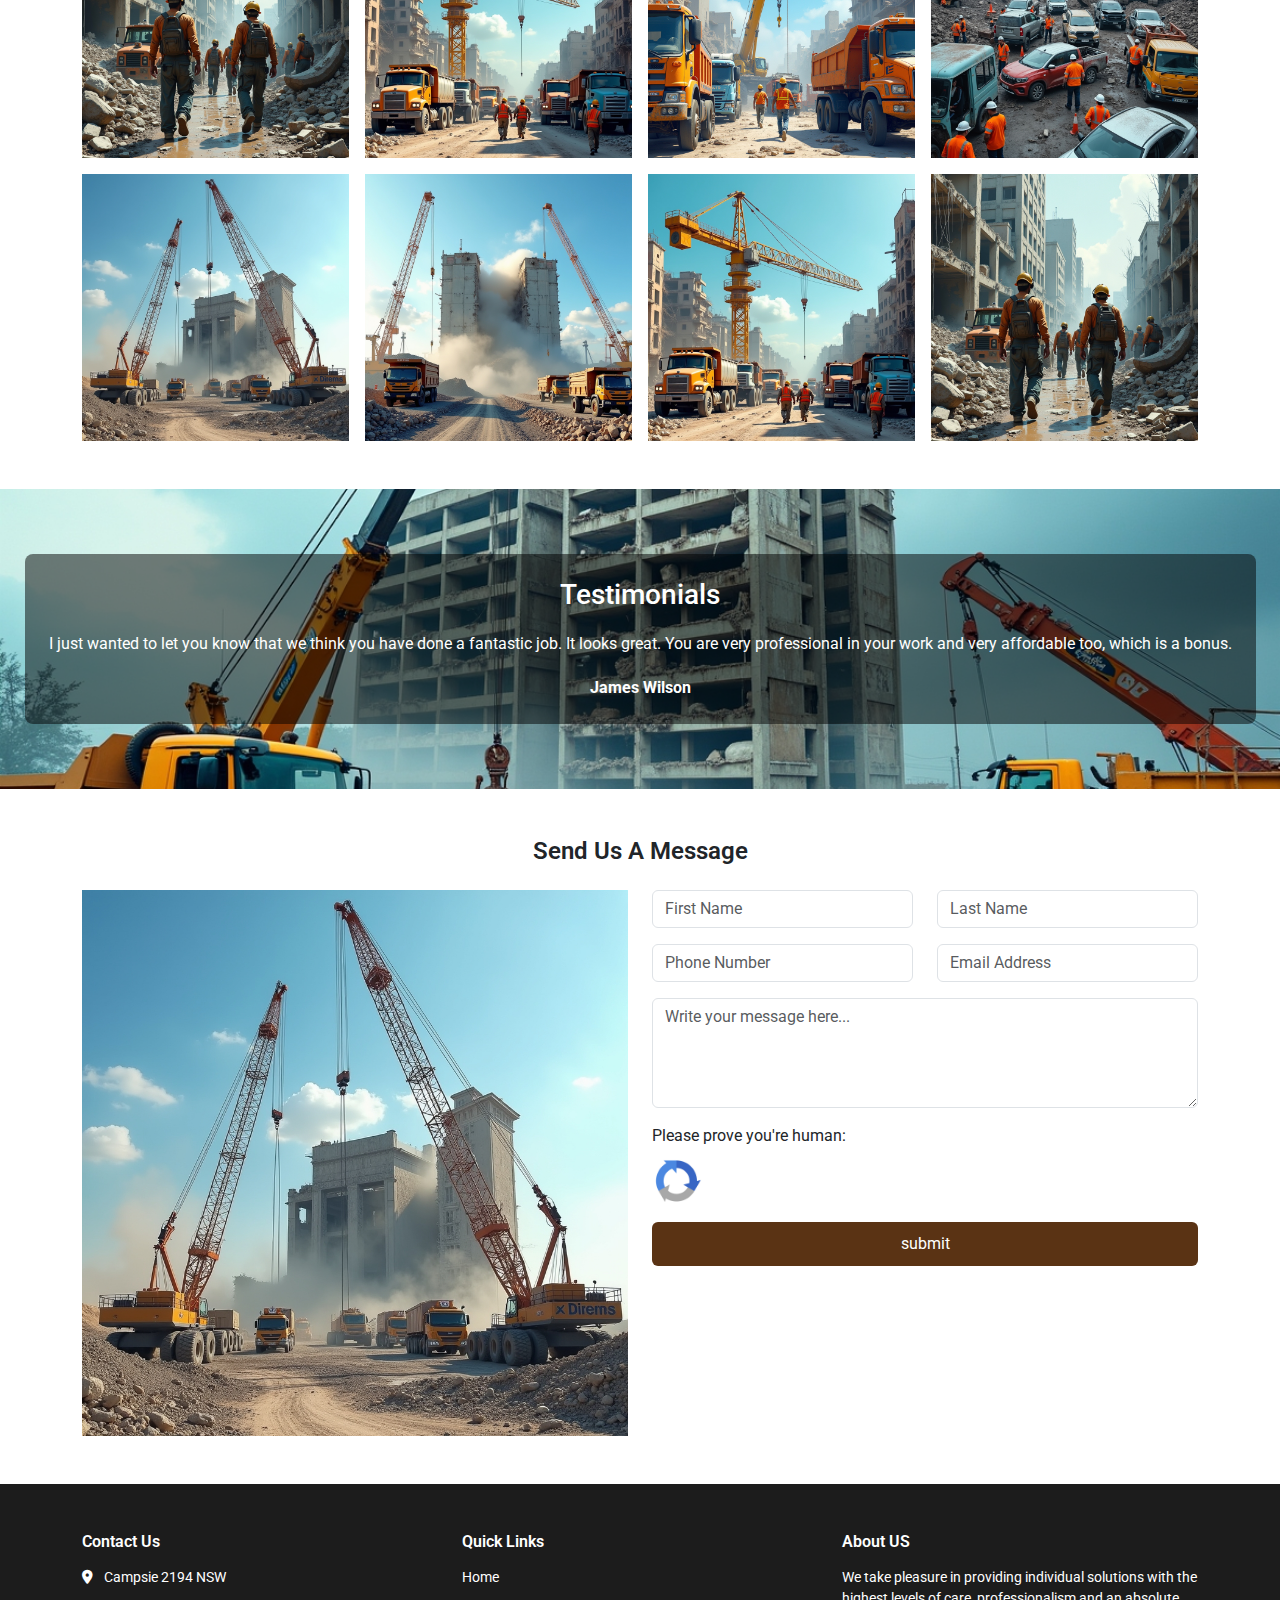
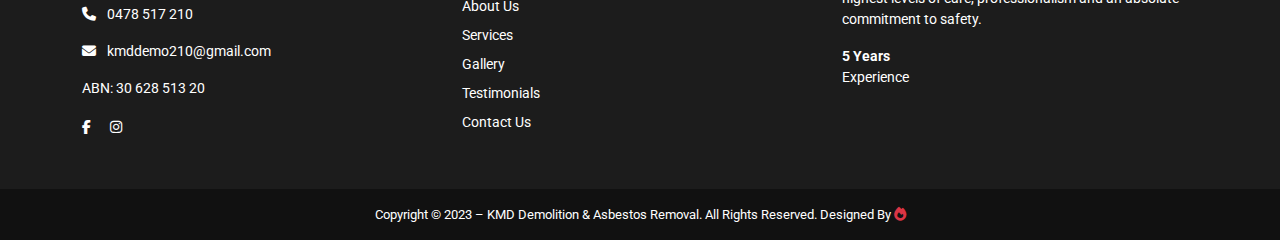
<file: Layout_2_demoltion/index.html>
<!DOCTYPE html>
<html lang="en">
<head>
    <meta charset="UTF-8">
    <meta name="viewport" content="width=device-width, initial-scale=1.0">
    <title>KMD Demolition & Asbestos Removal</title>
    <!-- Bootstrap CSS -->
    <link href="https://cdnjs.cloudflare.com/ajax/libs/bootstrap/5.3.0/css/bootstrap.min.css" rel="stylesheet">
    <!-- Font Awesome -->
    <link href="https://cdnjs.cloudflare.com/ajax/libs/font-awesome/6.4.0/css/all.min.css" rel="stylesheet">
    <!-- Google Fonts -->
    <link href="https://fonts.googleapis.com/css2?family=Roboto:wght@300;400;500;700&display=swap" rel="stylesheet">
    <!-- css_local -->
    <link rel="stylesheet" href="./css/styles.css">
    <!-- Splide -->
    <link href="https://cdn.jsdelivr.net/npm/@splidejs/splide@4.1.4/dist/css/splide.min.css" rel="stylesheet">
</head>
<body>
    <div class="top-bar">
        <div class="container">
            <div class="row align-items-center">
                <div class="col-lg-3 col-md-6 mb-3 mb-lg-0">
                    <a href="index.html">
                        <img src="./assets/logo.png" alt="KMD Demolition & Asbestos Removal" class="logo">
                    </a>
                </div>
                <div class="col-lg-7 col-md-6 mb-3 mb-lg-0">
                    <div class="row">
                        <div class="col-md-4 contact-info mb-2 mb-md-0">
                            <i class="fa-solid fa-envelope"></i> Email: kmddemo210@gmail.com
                        </div>
                        <div class="col-md-4 contact-info mb-2 mb-md-0">
                            <i class="fa-solid fa-phone"></i> Phone: 0478 517 210
                        </div>
                        <div class="col-md-4 contact-info">
                            <i class="fa-solid fa-location-dot"></i> Address: Campsie 2194 NSW
                        </div>
                    </div>
                </div>
                <div class="col-lg-2 col-md-12 text-center text-lg-end">
                    <a href="#quote" class="btn get-quote-btn">Get a Quote</a>
                </div>
            </div>
        </div>
    </div>
    
    <!-- Navigation Menu -->
    <div class="navigation">
        <div class="container">
            <div class="d-none d-md-block">
                <div class="nav-links">
                    <a href="#home" class="nav-link">Home</a>
                    <a href="#about" class="nav-link">About Us</a>
                    <a href="#services" class="nav-link">Services</a>
                    <a href="#gallery" class="nav-link">Gallery</a>
                    <a href="#testimonials" class="nav-link">Testimonials</a>
                    <a href="#contact" class="nav-link">Contact Us</a>
                </div>
            </div>
            <div class="d-md-none">
                <div class="dropdown">
                    <button class="btn btn-secondary dropdown-toggle" type="button" id="mobileMenu" data-bs-toggle="dropdown" aria-expanded="false">
                        Menu
                    </button>
                    <ul class="dropdown-menu" aria-labelledby="mobileMenu">
                        <li><a class="dropdown-item" href="#home">Home</a></li>
                        <li><a class="dropdown-item" href="#about">About Us</a></li>
                        <li><a class="dropdown-item" href="#services">Services</a></li>
                        <li><a class="dropdown-item" href="#gallery">Gallery</a></li>
                        <li><a class="dropdown-item" href="#testimonials">Testimonials</a></li>
                        <li><a class="dropdown-item" href="#contact">Contact Us</a></li>
                    </ul>
                </div>
            </div>
        </div>
    </div>
    
    <!-- Hero Section with Splide Carousel -->
    <div class="hero-section" id="home">
        <!-- Splide Carousel -->
        <section id="image-carousel" class="splide" aria-label="Demolition Projects">
            <div class="splide__track">
                <ul class="splide__list">
                    <li class="splide__slide">
                        <img src="./assets/demo-1.jpg" alt="Demolition Project 1">
                        <div class="slide-overlay"></div>
                    </li>
                    <li class="splide__slide">
                        <img src="./assets/demo-2.jpg" alt="Demolition Project 2">
                        <div class="slide-overlay"></div>
                    </li>
                    <li class="splide__slide">
                        <img src="./assets/demo-3.jpg" alt="Demolition Project 3">
                        <div class="slide-overlay"></div>
                    </li>
                </ul>
            </div>
        </section>
        
        <!-- Hero Content (Fixed on top of carousel) -->
        <div class="hero-content-wrapper">
            <div class="container">
                <div class="row">
                    <div class="col-md-8">
                        <div class="hero-content">
                            <h1>Asbestos Removal & Demolition</h1>
                            <p>With over 5 years of experience our team is qualified to take on projects of all sizes.</p>
                        </div>
                    </div>
                </div>
            </div>
        </div>
    </div>

    <!-- About Us Section -->
    <section class="about-us-section d-flex align-items-center">
        <div class="about-text p-4 text-white">
          <h2>About Us</h2>
          <p>
            We are dedicated to meeting the needs of our clients by providing superior services and finalising all projects on time and within budget.
            KMD Demolition & Asbestos Removal are the go to people when experience counts and you need trusted professional advice.
          </p>
          <p>
            KMD Demolition & Asbestos Removal has a team dedicated to the safe removal and replacement of roofs containing asbestos. 
            We use environmentally safe disposal methods for hazardous materials.
          </p>
        </div>
        <div class="about-image">
          <img src="./assets/demo-4.jpg" class="img-fluid" alt="Timber Roof Frame">
        </div>
      </section>
      
  
  <!-- Gallery Section -->
  <section class="gallery-section text-center py-5">
    <h3 class="mb-4">Our Gallery</h3>
    <div class="container">
      <div class="row g-3">
        <!-- Repeat this block for 8 images -->
        <div class="col-6 col-md-3">
          <img src="./assets/demo-1.jpg" class="img-fluid" alt="Gallery Image">
        </div>
        <div class="col-6 col-md-3">
          <img src="./assets/demo-2.jpg" class="img-fluid" alt="Gallery Image">
        </div>
        <div class="col-6 col-md-3">
          <img src="./assets/demo-3.jpg" class="img-fluid" alt="Gallery Image">
        </div>
        <div class="col-6 col-md-3">
          <img src="./assets/demo-4.jpg" class="img-fluid" alt="Gallery Image">
        </div>
        <div class="col-6 col-md-3">
          <img src="./assets/demo-5.jpg" class="img-fluid" alt="Gallery Image">
        </div>
        <div class="col-6 col-md-3">
          <img src="./assets/demo-6.jpg" class="img-fluid" alt="Gallery Image">
        </div>
        <div class="col-6 col-md-3">
          <img src="./assets/demo-2.jpg" class="img-fluid" alt="Gallery Image">
        </div>
        <div class="col-6 col-md-3">
          <img src="./assets/demo-1.jpg" class="img-fluid" alt="Gallery Image">
        </div>
      </div>
    </div>
  </section>
  
  <!-- Testimonials Section -->
<section class="testimonials-section text-white text-center d-flex align-items-center justify-content-center">
    <div class="testimonial-content p-4">
      <h3>Testimonials</h3>
      <p class="testimonial-text">
        I just wanted to let you know that we think you have done a fantastic job. It looks great.
        You are very professional in your work and very affordable too, which is a bonus.
      </p>
      <strong class="testimonial-author">James Wilson</strong>
    </div>
  </section>
  
  <!-- Contact Section -->
  <section class="contact-section py-5">
    <div class="container">
      <h3 class="text-center mb-4">Send Us A Message</h3>
      <div class="row">
        <div class="col-md-6">
          <img src="./assets/demo-5.jpg" class="img-fluid" alt="Demolition Photo">
        </div>
        <div class="col-md-6">
          <form>
            <div class="row mb-3">
              <div class="col-6">
                <input type="text" class="form-control" placeholder="First Name">
              </div>
              <div class="col-6">
                <input type="text" class="form-control" placeholder="Last Name">
              </div>
            </div>
            <div class="row mb-3">
              <div class="col-6">
                <input type="text" class="form-control" placeholder="Phone Number">
              </div>
              <div class="col-6">
                <input type="email" class="form-control" placeholder="Email Address">
              </div>
            </div>
            <div class="mb-3">
              <textarea class="form-control" rows="4" placeholder="Write your message here..."></textarea>
            </div>
            <div class="mb-3">
              <label class="form-label">Please prove you're human:</label><br>
              <!-- Simulated reCAPTCHA placeholder -->
              <img src="./assets/cap.jpg" style="width: 50px; height: 50px;" alt="captcha">
            </div>
            <button type="submit" class="btn send-btn w-100">submit</button>
          </form>
        </div>
      </div>
    </div>
  </section>
  
    <!-- Footer Section -->
<footer class="footer-section text-white pt-5">
    <div class="container">
      <div class="row mb-4">
        <!-- Contact Us -->
        <div class="col-md-4 mb-3">
          <h5 class="mb-3">Contact Us</h5>
          <p><i class="fas fa-map-marker-alt me-2"></i> Campsie 2194 NSW</p>
          <p><i class="fas fa-phone me-2"></i> 0478 517 210</p>
          <p><i class="fas fa-envelope me-2"></i> kmddemo210@gmail.com</p>
          <p>ABN: 30 628 513 20</p>
          <div class="social-icons mt-3">
            <a href="#" class="text-white me-3"><i class="fab fa-facebook-f"></i></a>
            <a href="#" class="text-white"><i class="fab fa-instagram"></i></a>
          </div>
        </div>
  
        <!-- Quick Links -->
        <div class="col-md-4 mb-3">
          <h5 class="mb-3">Quick Links</h5>
          <ul class="list-unstyled">
            <li><a href="#" class="footer-link">Home</a></li>
            <li><a href="#" class="footer-link">About Us</a></li>
            <li><a href="#" class="footer-link">Services</a></li>
            <li><a href="#" class="footer-link">Gallery</a></li>
            <li><a href="#" class="footer-link">Testimonials</a></li>
            <li><a href="#" class="footer-link">Contact Us</a></li>
          </ul>
        </div>
  
        <!-- About Us -->
        <div class="col-md-4 mb-3">
          <h5 class="mb-3">About US</h5>
          <p>We take pleasure in providing individual solutions with the highest levels of care, professionalism and an absolute commitment to safety.</p>
          <p class="mt-3"><strong>5 Years</strong><br>Experience</p>
        </div>
      </div>
    </div>
  
    <div class="footer-bottom py-3 text-center">
      <p class="mb-0">Copyright © 2023 – KMD Demolition & Asbestos Removal. All Rights Reserved. Designed By <i class="fas fa-fire text-danger"></i></p>
    </div>
  </footer>
  
    <script src="https://cdnjs.cloudflare.com/ajax/libs/bootstrap/5.3.0/js/bootstrap.bundle.min.js"></script>
    <script src="https://cdn.jsdelivr.net/npm/@splidejs/splide@4.1.4/dist/js/splide.min.js"></script>
    <script src="./js/main.js"></script>
</body>
</html>
</file>
<file: day-10+assignment/css/style.css>
/* .first-heading {
  color: brown;
} */
/* #first-heading {
  color: brown;
} */
h1 {
  color: brown;
}
.hero-image {
  height: 200px;
  width: 300px;
}

.color-change{
  color: blue;
}
.logo img{
  width: 10em;
  height: auto;;
  }

.logo_text{
  font-family: 'poppins';
  font-size: 40px;
  align-items: center;
}

.color-change span{
  color: red;
}

.button{
  margin: 0;
  color: rgb(0, 0, 0);
  border-radius: 2%;
}

.btn-primary {
  color: #fff;
  background-color: #000000 !important;
  border-color: #000000 !important;
}

/* list style: none */
.unorder{
  list-style: none;
}

/* custom nav-bar */
.custom-nav{
  display: flex;
  justify-content: space-between;
  background: #814efa;
  align-items: center;
  padding:0 1rem 0 1rem;
}


.first-ul ul{
display: flex;
list-style: none;
padding: 15px;

}
li{
  list-style: none;
}
.first-ul li{
  margin: 5px;
  list-style: none;
}

a{
  list-style: none;
}


th, td {
  padding: 10px;
  border: 2px solid #000;
  background-color: rgb(255, 255, 255);
  text-align: center;
  width: 33%;
}

th {
  background-color: #05cdff;
  font-weight: bold;
}

.card{
  margin: 20px 0px;
  width: 25%;
}
.dog1 img{
  width: 100%;
}
.hero img{ 
  width: 100%;
}

.footer-dark {
  background-color: #1a1a1a;
  color: #ffffff;
  padding: 40px 0;
}

.footer-dark h5 {
  color: #ffffff;
  font-size: 14px;
  font-weight: 600;
  margin-bottom: 20px;
  letter-spacing: 0.5px;
}

.footer-dark ul {
  margin: 0;
  padding: 0;
}

.footer-dark ul li {
  margin-bottom: 10px;
}

.footer-dark ul li a {
  color: #888888;
  text-decoration: none;
  font-size: 14px;
  transition: color 0.3s ease;
}

.footer-dark ul li a:hover {
  color: #ffffff;
}

/* Contact section */
.footer-dark .contact-info li {
  color: #888888;
  font-size: 14px;
  margin-bottom: 10px;
}

/* Map container */
.map-container {
  width: 100%;
  height: 200px;
  background-color: #2a2a2a;
  border-radius: 4px;
  overflow: hidden;
}

.map-container iframe {
  width: 100%;
  height: 100%;
}
.title111:hover{
  color: red;
}

.card:hover{
  background: #814efa;
  color: white;
  transition: transform 0.5s ease-in-out;
  cursor: pointer;
}
.just-for-flex{
  display: flex;
}
.custom-button{
background-color: red;
color: white;
padding: 10px;
border-radius: 5px;
border:none;
display: flex;
}
/* Copyright section */
.copyright {
  color: #888888;
  font-size: 12px;
  margin: 0;
}


/* mobile */
@media only screen and (max-width: 768px) {
  .logo_text{
    font-family: 'poppins';
    font-size: 10px;
    align-items: center;
  }

  .footer-dark{
    padding-bottom: 5px;
  }
}

/* tablet*/
@media only screen and (max-width: 936px) {
  
}
/* med device */
@media only screen and (max-width: 768px) {
  
}
</file>
<file: day-2/css/style.css>
.head1{
    color: blue;
}
#head2{
color: red;
}

.image_space img{
    display: flex;
    width: 50%;
}
</file>
<file: day-4/css/style.css>
/* .first-heading {
  color: brown;
} */
/* #first-heading {
  color: brown;
} */
h1 {
  color: brown;
}
.hero-image {
  height: 200px;
  width: 300px;
}

.color-change{
  color: blue;
}

.color-change span{
  color: red;
}

.button{
  margin: 0;
  color: blue;
  border-radius: 2%;
}

.bold{
  font-weight: bold;
  font-size: 50px;
}

/* list style: none */
.unorder{
  list-style: none;
}
</file>
<file: day-5(basic javascript)/css/style.css>
/* .first-heading {
  color: brown;
} */
/* #first-heading {
  color: brown;
} */
h1 {
  color: brown;
}
.hero-image {
  height: 200px;
  width: 300px;
}

.color-change{
  color: blue;
}

.color-change span{
  color: red;
}

.button{
  margin: 0;
  color: blue;
  border-radius: 2%;
}

.bold{
  font-weight: bold;
  font-size: 50px;
}

/* list style: none */
.unorder{
  list-style: none;
}

/* custom nav-bar */
.custom-nav{
  display: flex;
}

.first-ul ul{
display: flex;
list-style: none;
}

.first-ul li{
  margin: 5px;
}
</file>
<file: day-6/css/style.css>
/* .first-heading {
  color: brown;
} */
/* #first-heading {
  color: brown;
} */
h1 {
  color: brown;
}
.hero-image {
  height: 200px;
  width: 300px;
}

.color-change{
  color: blue;
}

.color-change span{
  color: red;
}

.button{
  margin: 0;
  color: blue;
  border-radius: 2%;
}

.bold{
  font-weight: bold;
  font-size: 50px;
}

/* list style: none */
.unorder{
  list-style: none;
}

/* custom nav-bar */
.custom-nav{
  display: flex;
  justify-content: space-between;
  background: #814efa;
  align-items: center;
  padding:0 1rem 0 1rem;
}


.first-ul ul{
display: flex;
list-style: none;
padding: 15px;

}

.first-ul li{
  margin: 5px;
}

.btn{

}
</file>
<file: day-7/css/style.css>
/* .first-heading {
  color: brown;
} */
/* #first-heading {
  color: brown;
} */
h1 {
  color: brown;
}
.hero-image {
  height: 200px;
  width: 300px;
}

.color-change{
  color: blue;
}

.color-change span{
  color: red;
}

.button{
  margin: 0;
  color: rgb(0, 0, 0);
  border-radius: 2%;
}

.btn-primary {
  color: #fff;
  background-color: #000000 !important;
  border-color: #000000 !important;
}

/* list style: none */
.unorder{
  list-style: none;
}

/* custom nav-bar */
.custom-nav{
  display: flex;
  justify-content: space-between;
  background: #814efa;
  align-items: center;
  padding:0 1rem 0 1rem;
}


.first-ul ul{
display: flex;
list-style: none;
padding: 15px;
font-family: "Poppins", sans-serif;
  font-weight: 700;
  font-style: normal;
  
  text-decoration: none;

}

.first-ul li{
  margin: 5px;
  color: #000;
}

.table_custo{
  text-align: center;
  font-family: "Poppins", sans-serif;
  font-weight: 700;
  font-style: normal;
}
th, td {
  padding: 10px;
  border: 2px solid #000;
  background-color: rgb(255, 255, 255);
  text-align: center;
  width: 33%;
}

th {
  background-color: #05cdff;
  font-weight: bold;
}
i{
  display: flex;
}
</file>
<file: day-8/css/style.css>
/* .first-heading {
  color: brown;
} */
/* #first-heading {
  color: brown;
} */
h1 {
  color: brown;
}
.hero-image {
  height: 200px;
  width: 300px;
}

.color-change{
  color: blue;
}

.color-change span{
  color: red;
}

.button{
  margin: 0;
  color: rgb(0, 0, 0);
  border-radius: 2%;
}

.btn-primary {
  color: #fff;
  background-color: #000000 !important;
  border-color: #000000 !important;
}

/* list style: none */
.unorder{
  list-style: none;
}

/* custom nav-bar */
.custom-nav{
  display: flex;
  justify-content: space-between;
  background: #814efa;
  align-items: center;
  padding:0 1rem 0 1rem;
}


.first-ul ul{
display: flex;
list-style: none;
padding: 15px;

}

.first-ul li{
  margin: 5px;
}


th, td {
  padding: 10px;
  border: 2px solid #000;
  background-color: rgb(255, 255, 255);
  text-align: center;
  width: 33%;
}

th {
  background-color: #05cdff;
  font-weight: bold;
}
</file>
<file: day-9/css/style.css>
/* .first-heading {
  color: brown;
} */
/* #first-heading {
  color: brown;
} */
h1 {
  color: brown;
}

.hero-image {
  height: 200px;
  width: 300px;
}

.color-change {
  color: blue;
}

.logo img {
  width: 10em;
  height: auto;
  ;
}

.logo_text {
  font-family: 'poppins';
  font-size: 40px;
  align-items: center;
}

.color-change span {
  color: red;
}

.button {
  margin: 0;
  color: rgb(0, 0, 0);
  border-radius: 2%;
}

.btn-primary {
  color: #fff;
  background-color: #000000 !important;
  border-color: #000000 !important;
}

/* list style: none */
.unorder {
  list-style: none;
}

/* custom nav-bar */
.custom-nav {
  display: flex;
  justify-content: space-between;
  background: #814efa;
  align-items: center;
  padding: 0 1rem 0 1rem;
}


.first-ul ul {
  display: flex;
  list-style: none;
  padding: 15px;

}

li {
  list-style: none;
}

.first-ul li {
  margin: 5px;
  list-style: none;
}

a {
  list-style: none;
}


th,
td {
  padding: 10px;
  border: 2px solid #000;
  background-color: rgb(255, 255, 255);
  text-align: center;
  width: 33%;
}

th {
  background-color: #05cdff;
  font-weight: bold;
}

.card {
  margin: 20px 0px;
  width: 25%;
}

.dog1 img {
  width: 100%;
}

.hero img {
  width: 100%;
}

/* mobile */
@media only screen and (max-width: 768px) {
  .logo_text {
    font-family: 'poppins';
    font-size: 10px;
    align-items: center;
  }
}

/* tablet*/
@media only screen and (max-width: 936px) {}

/* med device */
@media only screen and (max-width: 768px) {}
</file>
<file: Final+assignment/css/style.css>
/* .first-heading {
  color: brown;
} */
/* #first-heading {
  color: brown;
} */
h1 {
  color: brown;
}
.hero-image {
  height: 200px;
  width: 300px;
}

.color-change{
  color: blue;
}
.logo img{
  width: 10em;
  height: auto;;
  }

.logo_text{
  font-family: 'poppins';
  font-size: 40px;
  align-items: center;
}

.color-change span{
  color: red;
}

.button{
  margin: 0;
  color: rgb(0, 0, 0);
  border-radius: 2%;
}

.btn-primary {
  color: #fff;
  background-color: #000000 !important;
  border-color: #000000 !important;
}

/* list style: none */
.unorder{
  list-style: none;
}

/* custom nav-bar */
.custom-nav{
  display: flex;
  justify-content: space-between;
  background: #814efa;
  align-items: center;
  padding:0 1rem 0 1rem;
}
.hero{
  margin: 20px 0 0 0;
}
.for_boxshadow{
  box-shadow: rgba(0, 0, 0, 0.24) 0px 3px 8px;
}
.for_boxshadow:hover{
  box-shadow: rgba(0, 0, 0, 0.25) 0px 54px 55px, rgba(0, 0, 0, 0.12) 0px -12px 30px, rgba(0, 0, 0, 0.12) 0px 4px 6px, rgba(0, 0, 0, 0.17) 0px 12px 13px, rgba(0, 0, 0, 0.09) 0px -3px 5px;
  transition-duration: 1s;
}
.forshadow img{
  border-radius: 75px 50px 10px 50px;
  box-shadow: rgba(0, 0, 0, 0.24) 0px 3px 8px;
}
.forshadow img:hover{
  box-shadow: rgba(0, 0, 0, 0.25) 0px 54px 55px, rgba(0, 0, 0, 0.12) 0px -12px 30px, rgba(0, 0, 0, 0.12) 0px 4px 6px, rgba(0, 0, 0, 0.17) 0px 12px 13px, rgba(0, 0, 0, 0.09) 0px -3px 5px;
  transition-duration: 1s;
}
.first-ul ul{
display: flex;
list-style: none;
padding: 15px;

}
li{
  list-style: none;
}
.first-ul li{
  margin: 5px;
  list-style: none;
}

a{
  list-style: none;
}


th, td {
  padding: 10px;
  border: 2px solid #000;
  background-color: rgb(255, 255, 255);
  text-align: center;
  width: 33%;
}

th {
  background-color: #05cdff;
  font-weight: bold;
}

.card{
  margin: 20px 0px;
  width: 25%;
  
}
.dog1 img{
  width: 100%;
}
.hero img{ 
  width: 100%;
}

.footer-dark {
  background-color: #1a1a1a;
  color: #ffffff;
  padding: 40px 0;
}

.footer-dark h5 {
  color: #ffffff;
  font-size: 14px;
  font-weight: 600;
  margin-bottom: 20px;
  letter-spacing: 0.5px;
}

.footer-dark ul {
  margin: 0;
  padding: 0;
}

.footer-dark ul li {
  margin-bottom: 10px;
}

.footer-dark ul li a {
  color: #888888;
  text-decoration: none;
  font-size: 14px;
  transition: color 0.3s ease;
}

.footer-dark ul li a:hover {
  color: #ffffff;
}

/* Contact section */
.footer-dark .contact-info li {
  color: #888888;
  font-size: 14px;
  margin-bottom: 10px;
}

/* Map container */
.map-container {
  width: 100%;
  height: 200px;
  background-color: #2a2a2a;
  border-radius: 4px;
  overflow: hidden;
}

.map-container iframe {
  width: 100%;
  height: 100%;
}
.title111:hover{
  color: red;
}

.card:hover{
  background: #814efa;
  color: white;
  transition: transform 0.5s ease-in-out;
  cursor: pointer;
}
.for-fl{
  display: flex;
  gap: 10px;
}
.just-for-flex{
  display: flex;
}
.custom-button{
background-color: red;
color: white;
padding: 10px;
border-radius: 5px;
border:none;
display: flex;
}
.custom-button:hover{
  background-color: rgba(107, 255, 8, 0.575);
  color: #000;
  transition-duration: 0.5s;
}
/* Copyright section */
.copyright {
  color: #888888;
  font-size: 12px;
  margin: 0;
}
.pbox{
  display: flex;
  justify-content: space-between;
}
.box1{
  width: 200px;
  height: 200px;
  background-color: #000;
  color: white;
}
.box2{
  width: 200px;
  height: 200px;
  background-color: #00ff2a;
}
.box3{
  width: 200px;
  height: 200px;
  background-color: #008cff;
}
/* mobile */
@media only screen and (max-width: 768px) {
  .logo_text{
    font-family: 'poppins';
    font-size: 10px;
    align-items: center;
  }

  .footer-dark{
    padding-bottom: 5px;
  }
  .first-ul{
    display: none;

  }
}

/* tablet*/
@media only screen and (max-width: 936px) {
  
}
/* med device */
@media only screen and (max-width: 768px) {
  
}
</file>
<file: Layout_2_demoltion/css/styles.css>
body {
    font-family: 'Roboto', Arial, sans-serif;
    margin: 0;
    padding: 0;
}

.top-bar {
    background-color: #fff;
    padding: 15px 0;
    box-shadow: 0 2px 5px rgba(0,0,0,0.1);
}

.logo {
    max-height: 70px;
}

.contact-info {
    color: #6c4a15;
    font-size: 14px;
}

.contact-info i {
    margin-right: 8px;
    color: #6c4a15;
}

.get-quote-btn {
    background-color: #5b3406;
    color: #fff;
    padding: 12px 25px;
    border: none;
    border-radius: 2px;
    font-weight: bold;
    transition: background-color 0.3s;
}

.get-quote-btn:hover {
    background-color: #7a4a12;
    color: #fff;
}

.navigation {
    background-color: #222;
    padding: 15px 0;
}

.nav-links {
    display: flex;
    justify-content: center;
    align-items: center;
}

.nav-link {
    color: #fff;
    padding: 0 20px;
    text-decoration: none;
    font-size: 16px;
    transition: color 0.3s;
    border-right: 1px solid #444;
    line-height: 20px;
}

.nav-link:last-child {
    border-right: none;
}

.nav-link:hover {
    color: #ccc;
}

.splide {
    height: 100%;
    width: 100%;
    position: absolute;
    top: 0;
    left: 0;
    z-index: 1; /* Lower z-index for the carousel */
}

.splide__slide {
    position: relative;
}

.splide__slide img {
    width: 100%;
    height: 600px;
    object-fit: cover;
    display: block;
}

.slide-overlay {
    position: absolute;
    top: 0;
    left: 0;
    width: 100%;
    height: 100%;
    background-color: rgba(0, 0, 0, 0.5);
}

.hero-content-wrapper {
    position: absolute;
    top: 0;
    left: 0;
    width: 100%;
    height: 100%;
    display: flex;
    align-items: center;
    pointer-events: none; /* This makes the wrapper non-blocking for clicks */
    z-index: 2; /* Higher than carousel but lower than controls */
}

.hero-content {
    position: relative;
    padding: 0 20px;
    color: #fff;
    pointer-events: auto; /* Re-enable pointer events for the content itself */
}

.hero-content h1 {
    font-size: 48px;
    font-weight: bold;
    margin-bottom: 20px;
}

.hero-content p {
    font-size: 18px;
    max-width: 600px;
}

/* Splide Customization */
.splide__pagination {
    bottom: 20px;
    z-index: 5; /* Ensure pagination is clickable */
}

.splide__arrow {
    background: rgba(255, 255, 255, 0.3);
    opacity: 0.7;
    width: 52px;
    height: 52px;
    z-index: 10; /* Ensure arrows are above all other elements */
}

.splide__arrow:hover {
    opacity: 1;
    background: rgba(255, 255, 255, 0.5);
}

.splide__arrow svg {
    width: 1.5em;
    height: 1.5em;
    fill: #fff;
}

/* Ensure controls are clickable */
.splide__arrows, .splide__pagination {
    pointer-events: auto !important;
}

.about-us-section {
    display: flex;
    flex-wrap: wrap;
    background-color: #1c1c1c;
  }
  
  .about-text {
    flex: 1 1 50%;
    color: #ffffff;
    padding: 40px;
    font-size: 16px;
  }
  
  .about-image {
    flex: 1 1 50%;
    display: flex;
    align-items: center;
    justify-content: center;
  }
  
  .gallery-section {
    background-color: #ffffff;
  }
  
  .gallery-section h3 {
    font-size: 24px;
    font-weight: 600;
  }
  
  .testimonials-section {
    background: url('../assets/demo-7.jpg') center center/cover no-repeat;
    height: 300px;
    text-align: center;
    padding: 60px 20px;
    color: #ffffff;
  }
  
  .testimonial-content {
    background-color: rgba(0, 0, 0, 0.5);
    padding: 20px;
    border-radius: 8px;
  }
  
  .testimonial-text {
    font-size: 16px;
    margin: 20px 0;
  }
  
  .testimonial-author {
    font-size: 16px;
    font-weight: bold;
  }
  
  .contact-section {
    background-color: #ffffff;
  }
  
  .contact-section h3 {
    font-size: 24px;
    font-weight: 600;
    margin-bottom: 20px;
  }
  
  .send-btn {
    background-color: #5a3314;
    color: #ffffff;
    font-size: 16px;
    padding: 10px 0;
    border: none;
  }
  
  .send-btn:hover {
    background-color: #3f230e;
  }
  
  .footer-section {
    background-color: #1c1c1c;
    color: #ffffff;
    font-size: 14px;
  }
  
  .footer-section h5 {
    font-size: 16px;
    font-weight: 600;
  }
  
  .footer-link {
    color: #ffffff;
    text-decoration: none;
    display: block;
    margin-bottom: 8px;
    transition: color 0.3s ease;
  }
  
  .footer-link:hover {
    color: #cccccc;
  }
  
  .footer-bottom {
    background-color: #111111;
    font-size: 13px;
  }
  
  .social-icons a {
    font-size: 16px;
    text-decoration: none;
  }
  
  .footer-section i {
    font-size: 14px;
  }
</file>
